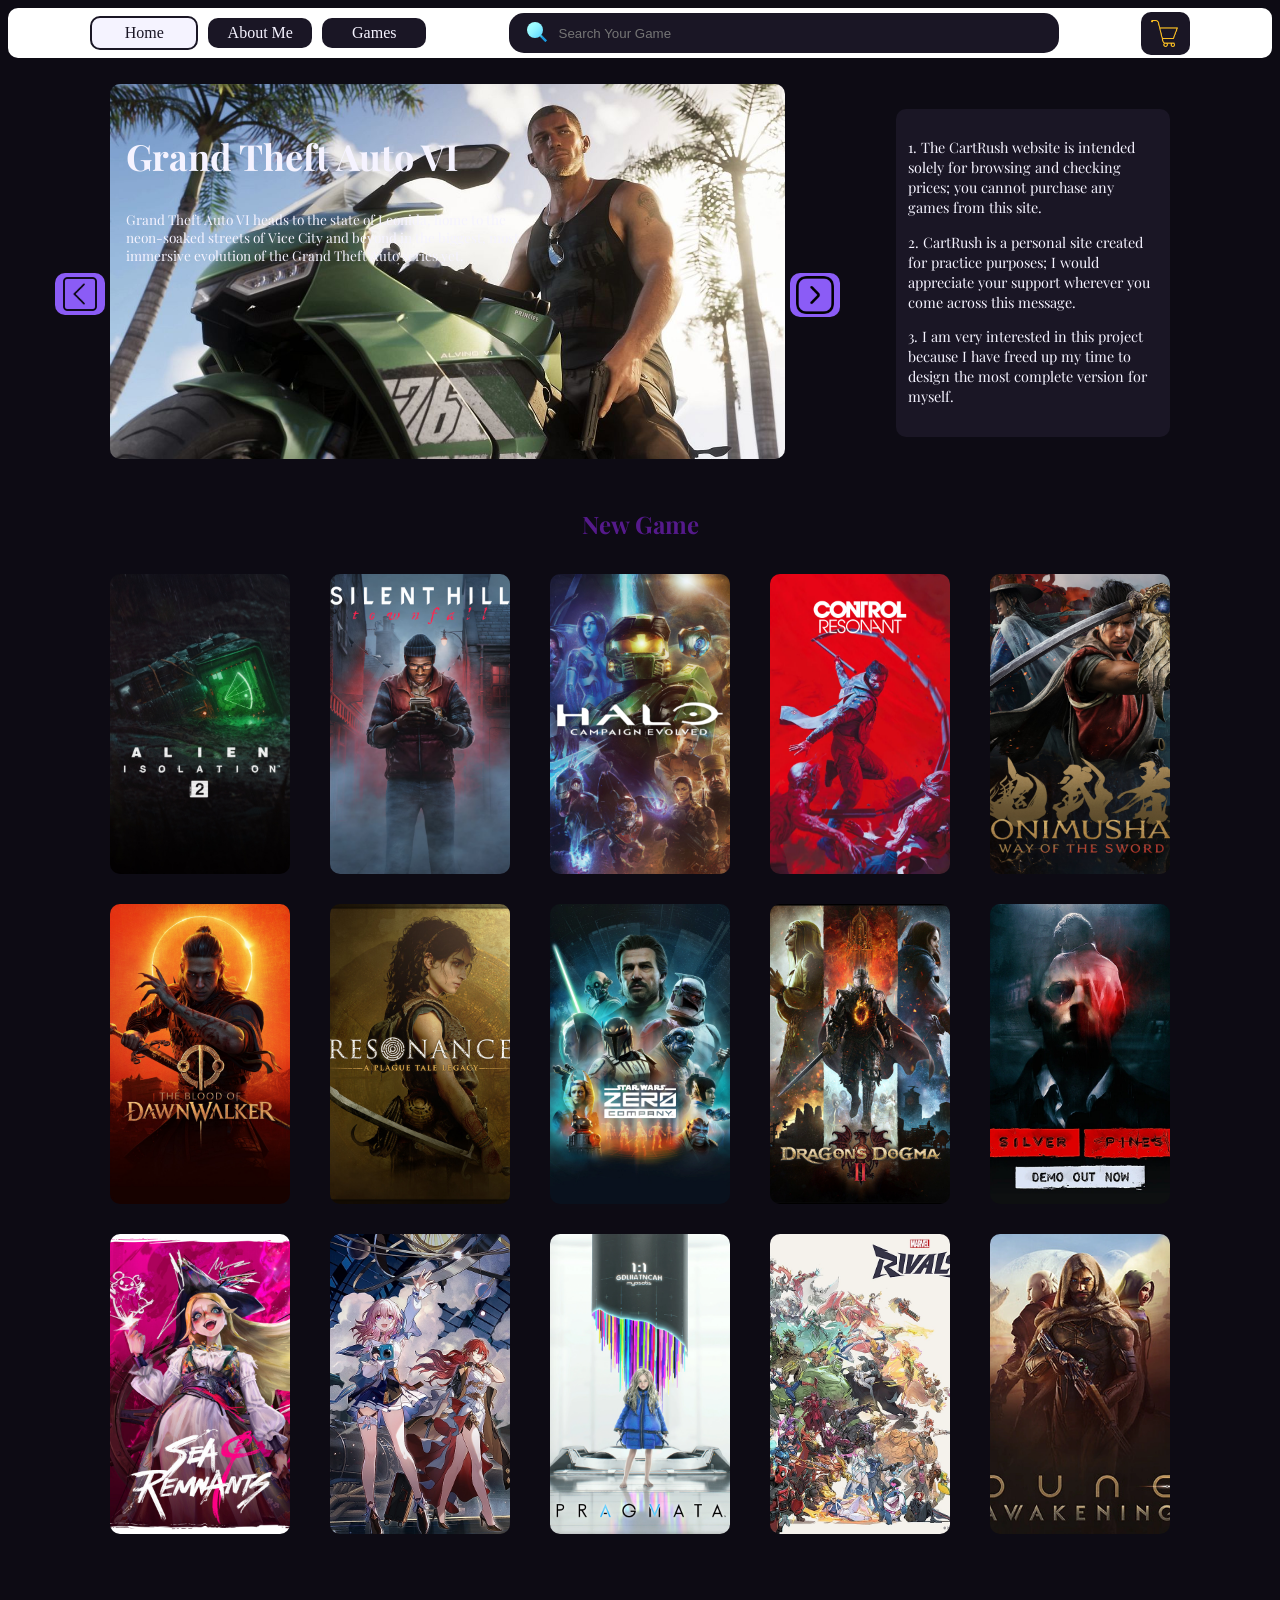
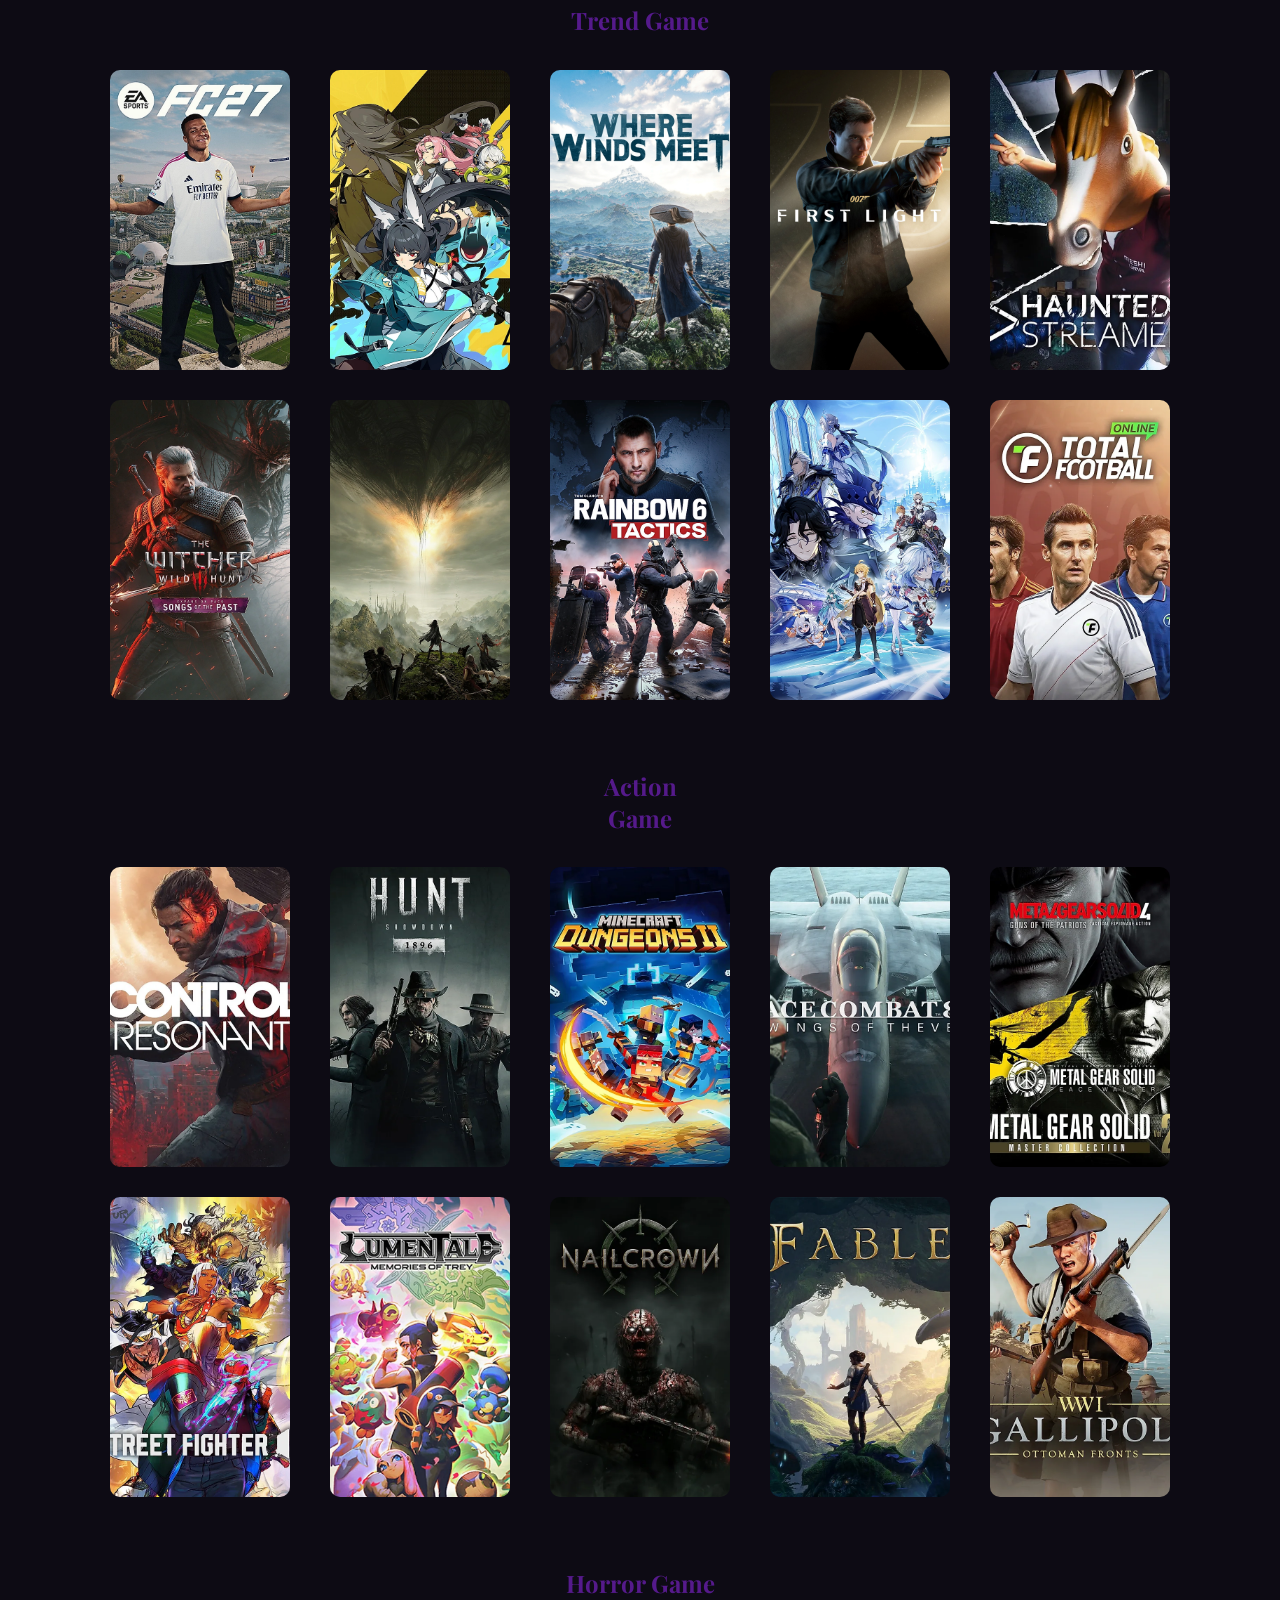
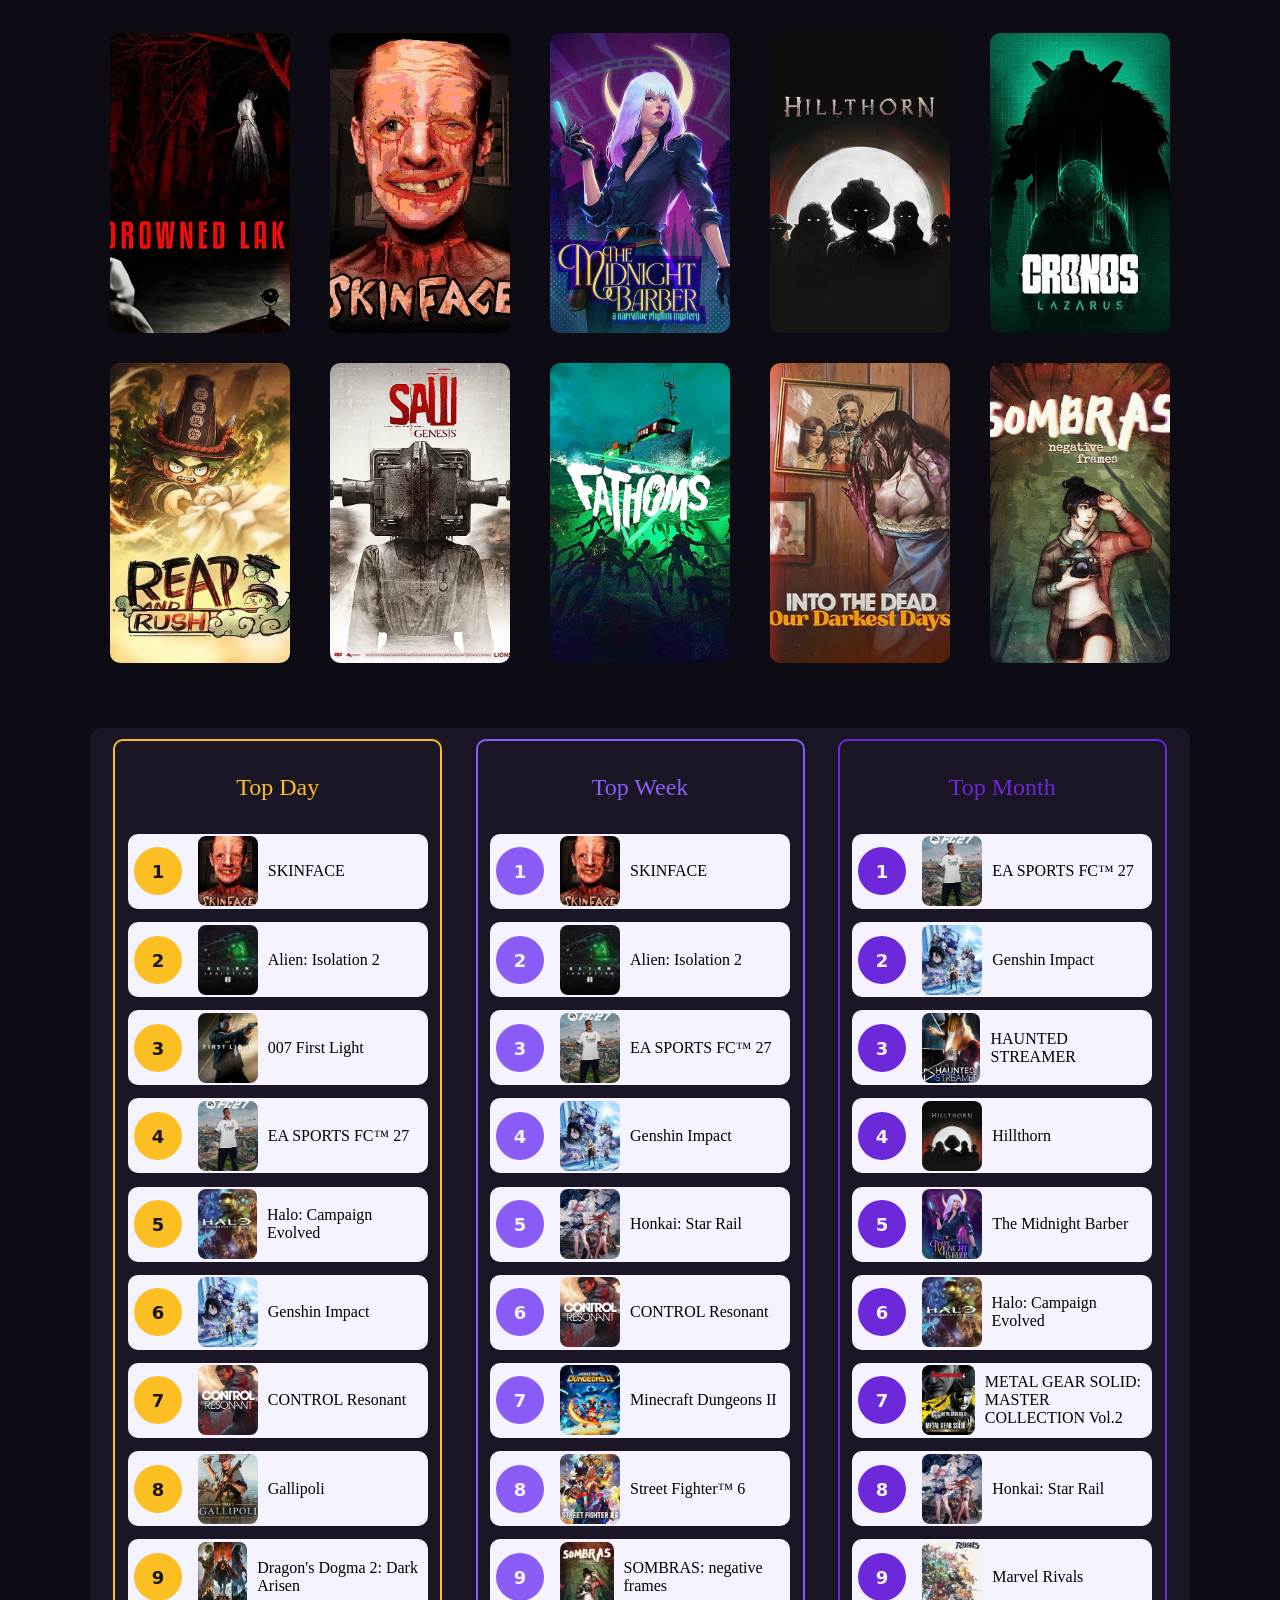
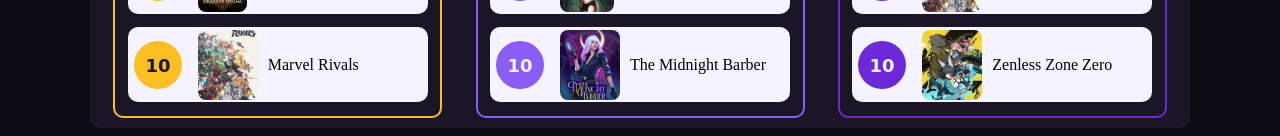
<file: index.html>
<!doctype html>
<html lang="en">
  <head>
    <meta charset="UTF-8" />
    <meta name="viewport" content="width=device-width, initial-scale=1.0" />
    <!-- Here Link for font -->
    <link rel="preconnect" href="https://fonts.googleapis.com" />
    <link rel="preconnect" href="https://fonts.gstatic.com" crossorigin />
    <link
      href="https://fonts.googleapis.com/css2?family=Playfair+Display:ital,wght@0,400..900;1,400..900&display=swap"
      rel="stylesheet"
    />
    <!-- I added these fonts from the website. https://fonts.google.com/ -->

    <link rel="stylesheet" href="assets/css/all-code.css" />
    
    <title>CartRush</title>
  </head>
  <body>
    <div class="container">
      <!-- nav -->
      <nav class="search-container">
        <div class="category-container">
          <a class="text-nav-active" href="index.html">Home</a>
          <a class="text-nav" href="Aboutme.html"> About Me </a>
          <a class="text-nav" href="Games.html">Games</a>
        </div>

        <div class="search-flex">
          <input
            class="input-style"
            id="searchInput"
            type="search"
            placeholder="Search Your Game"
          />
          <img class="icon-search" src="assets/icon/icons8-search.svg" alt="" />
        </div>

        <a href="ShoppingCart.html">
          <div class="shopping-container">
            <img
              class="icon-shopping"
              src="assets/icon/icons8-shopping-cart-50.png"
              alt=""
            />

            <span class="Number-value-List" id="productQuantity">0</span>
          </div>
        </a>
      </nav>
      <!-- nav finish -->

      <!-- main shop -->
      <div class="main-container">
        <div class="animate-scroll" id="scrollSlider">
          <img class="img-Game-poster" id="sliderImg" src="" alt="" />
          <div class="about-poster" id="allDescription"></div>

          <button class="button-next" id="nextSlider">
            <img class="icon-next" src="assets/icon/right-arrows.png" alt="" />
          </button>

          <button class="button-prev" id="prevSlider">
            <img
              class="icon-prev"
              src="assets/icon/icons8-prev-50.png"
              alt=""
            />
          </button>
        </div>

        <div class="description">
          <p class="description-style">
            1. The CartRush website is intended solely for browsing and checking
            prices; you cannot purchase any games from this site.
          </p>
          <p class="description-style">
            2. CartRush is a personal site created for practice purposes; I
            would appreciate your support wherever you come across this message.
          </p>

          <p class="description-style">
            3. I am very interested in this project because I have freed up my
            time to design the most complete version for myself.
          </p>
        </div>
      </div>
      <!-- finish main shop -->

      <!-- CartGame list -->
      <div class="main-all" id="mainAll">
        <div class="main-shop">
          <div class="shop-container-off" id="searchBox">
            <a class="title-shop" href="" id="resultText"></a>

            <div class="cart-shop">
              <div class="cart-container" id="cardBox"></div>
            </div>
          </div>

          <div class="shop-container">
            <a class="title-shop" href="">
              <h2>New Game</h2>
            </a>

            <div class="cart-shop">
              <div class="cart-container">
                <div class="card-shadow">
                  <img
                    class="poster-card"
                    src="assets/img-card/Alien isolation2.jpg"
                    alt=""
                  />

                  <div class="poster-hover-off">
                    <span class="poster-name-style"> Alien: Isolation 2 </span>
                    <div class="row-text">
                      <span class="text-off"> $87 </span>

                      <span class="basePrice"> $40 </span>
                    </div>
                    <button class="click-Buy">Buy It</button>
                  </div>
                </div>

                <div class="card-shadow">
                  <img
                    class="poster-card"
                    src="assets/img-card/SILENT HILL Townfall.png"
                    alt=""
                  />

                  <div class="poster-hover-off">
                    <span class="poster-name-style">
                      SILENT HILL: Townfall
                    </span>
                    <div class="row-text">
                      <span class="text-off"> $159 </span>

                      <span class="basePrice"> $100 </span>
                    </div>
                    <button class="click-Buy">Buy It</button>
                  </div>
                </div>

                <div class="card-shadow">
                  <img
                    class="poster-card"
                    src="assets/img-card/Halo Campaign Evolved.png"
                    alt=""
                  />

                  <div class="poster-hover-off">
                    <span class="poster-name-style">
                      Halo: Campaign Evolved
                    </span>
                    <div class="row-text">
                      <span class="text-off"> $69 </span>

                      <span class="basePrice"> $0 </span>
                    </div>
                    <button class="click-Buy">Buy It</button>
                  </div>
                </div>

                <div class="card-shadow">
                  <img
                    class="poster-card"
                    src="assets/img-card/CONTROL Resonant.png"
                    alt=""
                  />

                  <div class="poster-hover-off">
                    <span class="poster-name-style"> CONTROL Resonant </span>
                    <div class="row-text">
                      <span class="text-off"> $100 </span>

                      <span class="basePrice"> $58 </span>
                    </div>
                    <button class="click-Buy">Buy It</button>
                  </div>
                </div>

                <div class="card-shadow">
                  <img
                    class="poster-card"
                    src="assets/img-card/Onimusha Way of the Sword.jpg"
                    alt=""
                  />

                  <div class="poster-hover-off">
                    <span class="poster-name-style">
                      Onimusha: Way of the Sword
                    </span>
                    <div class="row-text">
                      <span class="text-off"> $120 </span>

                      <span class="basePrice"> $76 </span>
                    </div>
                    <button class="click-Buy">Buy It</button>
                  </div>
                </div>

                <div class="card-shadow">
                  <img
                    class="poster-card"
                    src="assets/img-card/The Blood of Dawnwalker.png"
                    alt=""
                  />

                  <div class="poster-hover-off">
                    <span class="poster-name-style">
                      The Blood of Dawnwalker
                    </span>
                    <div class="row-text">
                      <span class="text-off"> $120 </span>

                      <span class="basePrice"> $110 </span>
                    </div>
                    <button class="click-Buy">Buy It</button>
                  </div>
                </div>

                <div class="card-shadow">
                  <img
                    class="poster-card"
                    src="assets/img-card/Resonance A Plague Tale Legacy.png"
                    alt=""
                  />

                  <div class="poster-hover-off">
                    <span class="poster-name-style">
                      Resonance: A Plague Tale Legacy
                    </span>
                    <div class="row-text">
                      <span class="text-off"> $190 </span>

                      <span class="basePrice"> $85 </span>
                    </div>
                    <button class="click-Buy">Buy It</button>
                  </div>
                </div>

                <div class="card-shadow">
                  <img
                    class="poster-card"
                    src="assets/img-card/STAR WARS Zero Company™.png"
                    alt=""
                  />

                  <div class="poster-hover-off">
                    <span class="poster-name-style">
                      STAR WARS Zero Company™
                    </span>
                    <div class="row-text">
                      <span class="text-off"> $72 </span>

                      <span class="basePrice"> $50 </span>
                    </div>
                    <button class="click-Buy">Buy It</button>
                  </div>
                </div>

                <div class="card-shadow">
                  <img
                    class="poster-card"
                    src="assets/img-card/Dragon's Dogma 2 Dark Arisen.jpg"
                    alt=""
                  />

                  <div class="poster-hover-off">
                    <span class="poster-name-style">
                      Dragon's Dogma 2: Dark Arisen
                    </span>
                    <div class="row-text">
                      <span class="text-off"> $30 </span>

                      <span class="basePrice"> $10 </span>
                    </div>
                    <button class="click-Buy">Buy It</button>
                  </div>
                </div>

                <div class="card-shadow">
                  <img
                    class="poster-card"
                    src="assets/img-card/Silver Pines.png"
                    alt=""
                  />

                  <div class="poster-hover-off">
                    <span class="poster-name-style"> Silver Pines </span>
                    <div class="row-text">
                      <span class="text-off"> $100 </span>

                      <span class="basePrice"> $90 </span>
                    </div>
                    <button class="click-Buy">Buy It</button>
                  </div>
                </div>

                <div class="card-shadow">
                  <img
                    class="poster-card"
                    src="assets/img-card/Sea of Remnants.png"
                    alt=""
                  />

                  <div class="poster-hover-off">
                    <span class="poster-name-style"> Sea of Remnants </span>
                    <div class="row-text">
                      <span class="text-off"> $77 </span>

                      <span class="basePrice"> $56 </span>
                    </div>
                    <button class="click-Buy">Buy It</button>
                  </div>
                </div>

                <div class="card-shadow">
                  <img
                    class="poster-card"
                    src="assets/img-card/Honkai Star Rail.png"
                    alt=""
                  />

                  <div class="poster-hover-off">
                    <span class="poster-name-style"> Honkai: Star Rail </span>
                    <div class="row-text">
                      <span class="text-off"> $10 </span>

                      <span class="basePrice"> $0 </span>
                    </div>
                    <button class="click-Buy">Buy It</button>
                  </div>
                </div>

                <div class="card-shadow">
                  <img
                    class="poster-card"
                    src="assets/img-card/PRAGMATA.png"
                    alt=""
                  />

                  <div class="poster-hover-off">
                    <span class="poster-name-style"> PRAGMATA </span>
                    <div class="row-text">
                      <span class="text-off"> $139 </span>

                      <span class="basePrice"> $107 </span>
                    </div>
                    <button class="click-Buy">Buy It</button>
                  </div>
                </div>

                <div class="card-shadow">
                  <img
                    class="poster-card"
                    src="assets/img-card/Marvel Rivals.png"
                    alt=""
                  />

                  <div class="poster-hover-off">
                    <span class="poster-name-style"> Marvel Rivals </span>
                    <div class="row-text">
                      <span class="text-off"> $0 </span>

                      <span class="basePrice"> $0 </span>
                    </div>
                    <button class="click-Buy">Buy It</button>
                  </div>
                </div>

                <div class="card-shadow">
                  <img
                    class="poster-card"
                    src="assets/img-card/Dune Awakening.png"
                    alt=""
                  />

                  <div class="poster-hover-off">
                    <span class="poster-name-style"> Dune: Awakening </span>
                    <div class="row-text">
                      <span class="text-off"> $43 </span>

                      <span class="basePrice"> $22 </span>
                    </div>
                    <button class="click-Buy">Buy It</button>
                  </div>
                </div>
              </div>
            </div>
          </div>
        </div>

        <div class="shop-container">
          <a class="title-shop" href=""><h2>Trend Game</h2></a>

          <div class="cart-shop">
            <div class="cart-container">
              <div class="card-shadow">
                <img
                  class="poster-card"
                  src="assets/img-card/EA SPORTS FC™ 27.png"
                  alt=""
                />

                <div class="poster-hover-off">
                  <span class="poster-name-style"> EA SPORTS FC™ 27 </span>
                  <div class="row-text">
                    <span class="text-off"> $102 </span>

                    <span class="basePrice"> $79 </span>
                  </div>
                  <button class="click-Buy">Buy It</button>
                </div>
              </div>

              <div class="card-shadow">
                <img
                  class="poster-card"
                  src="assets/img-card/Zenless Zone Zero.png"
                  alt=""
                />

                <div class="poster-hover-off">
                  <span class="poster-name-style"> Zenless Zone Zero </span>
                  <div class="row-text">
                    <span class="text-off"> $30 </span>

                    <span class="basePrice"> $0 </span>
                  </div>
                  <button class="click-Buy">Buy It</button>
                </div>
              </div>

              <div class="card-shadow">
                <img
                  class="poster-card"
                  src="assets/img-card/Where Winds Meet.jpg"
                  alt=""
                />

                <div class="poster-hover-off">
                  <span class="poster-name-style"> Where Winds Meet </span>
                  <div class="row-text">
                    <span class="text-off"> $77 </span>

                    <span class="basePrice"> $53 </span>
                  </div>
                  <button class="click-Buy">Buy It</button>
                </div>
              </div>

              <div class="card-shadow">
                <img
                  class="poster-card"
                  src="assets/img-card/007 First Light.png"
                  alt=""
                />

                <div class="poster-hover-off">
                  <span class="poster-name-style"> 007 First Light </span>
                  <div class="row-text">
                    <span class="text-off"> $100 </span>

                    <span class="basePrice"> $98 </span>
                  </div>
                  <button class="click-Buy">Buy It</button>
                </div>
              </div>

              <div class="card-shadow">
                <img
                  class="poster-card"
                  src="assets/img-card/HAUNTED STREAMER.webp"
                  alt=""
                />

                <div class="poster-hover-off">
                  <span class="poster-name-style"> HAUNTED STREAMER </span>
                  <div class="row-text">
                    <span class="text-off"> $90 </span>

                    <span class="basePrice"> $54 </span>
                  </div>
                  <button class="click-Buy">Buy It</button>
                </div>
              </div>

              <div class="card-shadow">
                <img
                  class="poster-card"
                  src="assets/img-card/The Witcher 3 Wild Hunt — Songs of the Past.png"
                  alt=""
                />

                <div class="poster-hover-off">
                  <span class="poster-name-style">
                    The Witcher 3: Wild Hunt — Songs of the Past
                  </span>
                  <div class="row-text">
                    <span class="text-off"> $120 </span>

                    <span class="basePrice"> $100 </span>
                  </div>
                  <button class="click-Buy">Buy It</button>
                </div>
              </div>

              <div class="card-shadow">
                <img
                  class="poster-card"
                  src="assets/img-card/Nodusfall.png"
                  alt=""
                />

                <div class="poster-hover-off">
                  <span class="poster-name-style"> Nodusfall </span>
                  <div class="row-text">
                    <span class="text-off"> $164 </span>

                    <span class="basePrice"> $120 </span>
                  </div>
                  <button class="click-Buy">Buy It</button>
                </div>
              </div>

              <div class="card-shadow">
                <img
                  class="poster-card"
                  src="assets/img-card/Tom Clancy’s Rainbow Six Tactics.png"
                  alt=""
                />

                <div class="poster-hover-off">
                  <span class="poster-name-style">
                    Tom Clancy’s Rainbow Six Tactics
                  </span>
                  <div class="row-text">
                    <span class="text-off"> $66 </span>

                    <span class="basePrice"> $46 </span>
                  </div>
                  <button class="click-Buy">Buy It</button>
                </div>
              </div>

              <div class="card-shadow">
                <img
                  class="poster-card"
                  src="assets/img-card/Genshin Impact.png"
                  alt=""
                />

                <div class="poster-hover-off">
                  <span class="poster-name-style"> Genshin Impact </span>
                  <div class="row-text">
                    <span class="text-off"> $12 </span>

                    <span class="basePrice"> $0 </span>
                  </div>
                  <button class="click-Buy">Buy It</button>
                </div>
              </div>

              <div class="card-shadow">
                <img
                  class="poster-card"
                  src="assets/img-card/Total Football Online.webp"
                  alt=""
                />

                <div class="poster-hover-off">
                  <span class="poster-name-style"> Total Football Online </span>
                  <div class="row-text">
                    <span class="text-off"> $24 </span>

                    <span class="basePrice"> $12 </span>
                  </div>
                  <button class="click-Buy">Buy It</button>
                </div>
              </div>
            </div>
          </div>
        </div>

        <div class="shop-container">
          <a class="title-shop" href=""><h2>Action Game</h2></a>

          <div class="cart-shop">
            <div class="cart-container">
              <div class="card-shadow">
                <img
                  class="poster-card"
                  src="assets/img/img-action/CONTROL Resonant.webp"
                  alt=""
                />

                <div class="poster-hover-off">
                  <span class="poster-name-style"> CONTROL Resonant </span>
                  <div class="row-text">
                    <span class="text-off"> $100 </span>

                    <span class="basePrice"> $58 </span>
                  </div>
                  <button class="click-Buy">Buy It</button>
                </div>
              </div>

              <div class="card-shadow">
                <img
                  class="poster-card"
                  src="assets/img/img-action/Hunt Showdown 1896.webp"
                  alt=""
                />

                <div class="poster-hover-off">
                  <span class="poster-name-style"> Hunt: Showdown 1896 </span>
                  <div class="row-text">
                    <span class="text-off"> $110 </span>

                    <span class="basePrice"> $105 </span>
                  </div>
                  <button class="click-Buy">Buy It</button>
                </div>
              </div>

              <div class="card-shadow">
                <img
                  class="poster-card"
                  src="assets/img/img-action/Minecraft Dungeons II.webp"
                  alt=""
                />

                <div class="poster-hover-off">
                  <span class="poster-name-style"> Minecraft Dungeons II </span>
                  <div class="row-text">
                    <span class="text-off"> $38 </span>

                    <span class="basePrice"> $31 </span>
                  </div>
                  <button class="click-Buy">Buy It</button>
                </div>
              </div>

              <div class="card-shadow">
                <img
                  class="poster-card"
                  src="assets/img/img-action/ACE COMBAT 8 WINGS OF THEVE.webp"
                  alt=""
                />

                <div class="poster-hover-off">
                  <span class="poster-name-style">
                    ACE COMBAT 8: WINGS OF THEVE
                  </span>
                  <div class="row-text">
                    <span class="text-off"> $100 </span>

                    <span class="basePrice"> $98 </span>
                  </div>
                  <button class="click-Buy">Buy It</button>
                </div>
              </div>

              <div class="card-shadow">
                <img
                  class="poster-card"
                  src="assets/img/img-action/METAL GEAR SOLID MASTER COLLECTION Vol.2.webp"
                  alt=""
                />

                <div class="poster-hover-off">
                  <span class="poster-name-style">
                    METAL GEAR SOLID: MASTER COLLECTION Vol.2
                  </span>
                  <div class="row-text">
                    <span class="text-off"> $90 </span>

                    <span class="basePrice"> $78 </span>
                  </div>
                  <button class="click-Buy">Buy It</button>
                </div>
              </div>

              <div class="card-shadow">
                <img
                  class="poster-card"
                  src="assets/img/img-action/Street Fighter™ 6.webp"
                  alt=""
                />

                <div class="poster-hover-off">
                  <span class="poster-name-style"> Street Fighter™ 6 </span>
                  <div class="row-text">
                    <span class="text-off"> $120 </span>

                    <span class="basePrice"> $70 </span>
                  </div>
                  <button class="click-Buy">Buy It</button>
                </div>
              </div>

              <div class="card-shadow">
                <img
                  class="poster-card"
                  src="assets/img/img-action/LumenTale Memories of Trey.webp"
                  alt=""
                />

                <div class="poster-hover-off">
                  <span class="poster-name-style">
                    LumenTale: Memories of Trey
                  </span>
                  <div class="row-text">
                    <span class="text-off"> $50 </span>

                    <span class="basePrice"> $25 </span>
                  </div>
                  <button class="click-Buy">Buy It</button>
                </div>
              </div>

              <div class="card-shadow">
                <img
                  class="poster-card"
                  src="assets/img/img-action/Bohemia Interactive.webp"
                  alt=""
                />

                <div class="poster-hover-off">
                  <span class="poster-name-style">
                    Bohemia Interactive Nailcrown
                  </span>
                  <div class="row-text">
                    <span class="text-off"> $100 </span>

                    <span class="basePrice"> $95 </span>
                  </div>
                  <button class="click-Buy">Buy It</button>
                </div>
              </div>

              <div class="card-shadow">
                <img
                  class="poster-card"
                  src="assets/img/img-action/Fable.webp"
                  alt=""
                />

                <div class="poster-hover-off">
                  <span class="poster-name-style"> Fable </span>
                  <div class="row-text">
                    <span class="text-off"> $100 </span>

                    <span class="basePrice"> $84 </span>
                  </div>
                  <button class="click-Buy">Buy It</button>
                </div>
              </div>

              <div class="card-shadow">
                <img
                  class="poster-card"
                  src="assets/img/img-action/Gallipoli.webp"
                  alt=""
                />

                <div class="poster-hover-off">
                  <span class="poster-name-style"> Gallipoli </span>
                  <div class="row-text">
                    <span class="text-off"> $130 </span>

                    <span class="basePrice"> $122 </span>
                  </div>
                  <button class="click-Buy">Buy It</button>
                </div>
              </div>
            </div>
          </div>
        </div>

        <div class="shop-container">
          <a class="title-shop-Horror" href=""><h2>Horror Game</h2></a>

          <div class="cart-shop">
            <div class="cart-container">
              <div class="card-shadow">
                <img
                  class="poster-card"
                  src="assets/img/img-Horror/Drowned Lake.webp"
                  alt=""
                />

                <div class="poster-hover-off">
                  <span class="poster-name-style"> Drowned Lake </span>
                  <div class="row-text">
                    <span class="text-off"> $100 </span>

                    <span class="basePrice"> $88 </span>
                  </div>
                  <button class="click-Buy">Buy It</button>
                </div>
              </div>

              <div class="card-shadow">
                <img
                  class="poster-card"
                  src="assets/img/img-Horror/SKINFACE.webp"
                  alt=""
                />

                <div class="poster-hover-off">
                  <span class="poster-name-style"> SKINFACE </span>
                  <div class="row-text">
                    <span class="text-off"> $110 </span>

                    <span class="basePrice"> $91 </span>
                  </div>
                  <button class="click-Buy">Buy It</button>
                </div>
              </div>

              <div class="card-shadow">
                <img
                  class="poster-card"
                  src="assets/img/img-Horror/The Midnight Barber.webp"
                  alt=""
                />

                <div class="poster-hover-off">
                  <span class="poster-name-style"> The Midnight Barber </span>
                  <div class="row-text">
                    <span class="text-off"> $92 </span>

                    <span class="basePrice"> $71 </span>
                  </div>
                  <button class="click-Buy">Buy It</button>
                </div>
              </div>

              <div class="card-shadow">
                <img
                  class="poster-card"
                  src="assets/img/img-Horror/Hillthorn.webp"
                  alt=""
                />

                <div class="poster-hover-off">
                  <span class="poster-name-style"> Hillthorn </span>
                  <div class="row-text">
                    <span class="text-off"> $100 </span>

                    <span class="basePrice"> $92 </span>
                  </div>
                  <button class="click-Buy">Buy It</button>
                </div>
              </div>

              <div class="card-shadow">
                <img
                  class="poster-card"
                  src="assets/img/img-Horror/Cronos Lazarus.webp"
                  alt=""
                />

                <div class="poster-hover-off">
                  <span class="poster-name-style"> Cronos: Lazarus </span>
                  <div class="row-text">
                    <span class="text-off"> $90 </span>

                    <span class="basePrice"> $66 </span>
                  </div>
                  <button class="click-Buy">Buy It</button>
                </div>
              </div>

              <div class="card-shadow">
                <img
                  class="poster-card"
                  src="assets/img/img-Horror/Reap and Rush.webp"
                  alt=""
                />

                <div class="poster-hover-off">
                  <span class="poster-name-style"> Reap and Rush </span>
                  <div class="row-text">
                    <span class="text-off"> $120 </span>

                    <span class="basePrice"> $98 </span>
                  </div>
                  <button class="click-Buy">Buy It</button>
                </div>
              </div>

              <div class="card-shadow">
                <img
                  class="poster-card"
                  src="assets/img/img-Horror/SAW Genesis.webp"
                  alt=""
                />

                <div class="poster-hover-off">
                  <span class="poster-name-style"> SAW: Genesis </span>
                  <div class="row-text">
                    <span class="text-off"> $50 </span>

                    <span class="basePrice"> $38 </span>
                  </div>
                  <button class="click-Buy">Buy It</button>
                </div>
              </div>

              <div class="card-shadow">
                <img
                  class="poster-card"
                  src="assets/img/img-Horror/Fathoms.webp"
                  alt=""
                />

                <div class="poster-hover-off">
                  <span class="poster-name-style"> Fathoms </span>
                  <div class="row-text">
                    <span class="text-off"> $100 </span>

                    <span class="basePrice"> $95 </span>
                  </div>
                  <button class="click-Buy">Buy It</button>
                </div>
              </div>

              <div class="card-shadow">
                <img
                  class="poster-card"
                  src="assets/img/img-Horror/Into the Dead Our Darkest Days.webp"
                  alt=""
                />

                <div class="poster-hover-off">
                  <span class="poster-name-style">
                    Into the Dead: Our Darkest Days
                  </span>
                  <div class="row-text">
                    <span class="text-off"> $100 </span>

                    <span class="basePrice"> $84 </span>
                  </div>
                  <button class="click-Buy">Buy It</button>
                </div>
              </div>

              <div class="card-shadow">
                <img
                  class="poster-card"
                  src="assets/img/img-Horror/SOMBRAS negative frames.webp"
                  alt=""
                />

                <div class="poster-hover-off">
                  <span class="poster-name-style">
                    SOMBRAS: negative frames
                  </span>
                  <div class="row-text">
                    <span class="text-off"> $40 </span>

                    <span class="basePrice"> $0 </span>
                  </div>
                  <button class="click-Buy">Buy It</button>
                </div>
              </div>
            </div>
          </div>
        </div>
      </div>
      <!-- CartGame list -->
      <!-- main shop & card finish -->

      <!-- start the footer -->
      <div class="footer-container">
        <div class="top-day">
          <h2 class="title-topDay">Top Day</h2>

          <div class="card-footer-day">
            <img
              class="img-number"
              src="assets/icon-number-day/circle-1.svg"
              alt=""
            />
            <img
              class="img-footer"
              src="assets/img/img-Horror/SKINFACE.webp"
              alt=""
            />
            <span class="text-footer"> SKINFACE </span>
          </div>

          <div class="card-footer-day">
            <img
              class="img-number"
              src="assets/icon-number-day/circle-2.svg"
              alt=""
            />
            <img
              class="img-footer"
              src="assets/img-card/Alien isolation2.jpg"
              alt=""
            />
            <span class="text-footer"> Alien: Isolation 2 </span>
          </div>

          <div class="card-footer-day">
            <img
              class="img-number"
              src="assets/icon-number-day/circle-3.svg"
              alt=""
            />
            <img
              class="img-footer"
              src="assets/img-card/007 First Light.png"
              alt=""
            />
            <span class="text-footer"> 007 First Light </span>
          </div>

          <div class="card-footer-day">
            <img
              class="img-number"
              src="assets/icon-number-day/circle-4.svg"
              alt=""
            />
            <img
              class="img-footer"
              src="assets/img-card/EA SPORTS FC™ 27.png"
              alt=""
            />
            <span class="text-footer"> EA SPORTS FC™ 27 </span>
          </div>

          <div class="card-footer-day">
            <img
              class="img-number"
              src="assets/icon-number-day/circle-5.svg"
              alt=""
            />
            <img
              class="img-footer"
              src="assets/img-card/Halo Campaign Evolved.png"
              alt=""
            />
            <span class="text-footer"> Halo: Campaign Evolved </span>
          </div>

          <div class="card-footer-day">
            <img
              class="img-number"
              src="assets/icon-number-day/circle-6.svg"
              alt=""
            />
            <img
              class="img-footer"
              src="assets/img-card/Genshin Impact.png"
              alt=""
            />
            <span class="text-footer"> Genshin Impact </span>
          </div>

          <div class="card-footer-day">
            <img
              class="img-number"
              src="assets/icon-number-day/circle-7.svg"
              alt=""
            />
            <img
              class="img-footer"
              src="assets/img/img-action/CONTROL Resonant.webp"
              alt=""
            />
            <span class="text-footer"> CONTROL Resonant </span>
          </div>

          <div class="card-footer-day">
            <img
              class="img-number"
              src="assets/icon-number-day/circle-8.svg"
              alt=""
            />
            <img
              class="img-footer"
              src="assets/img/img-action/Gallipoli.webp"
              alt=""
            />
            <span class="text-footer"> Gallipoli </span>
          </div>

          <div class="card-footer-day">
            <img
              class="img-number"
              src="assets/icon-number-day/circle-9.svg"
              alt=""
            />
            <img
              class="img-footer"
              src="assets/img-card/Dragon's Dogma 2 Dark Arisen.jpg"
              alt=""
            />
            <span class="text-footer"> Dragon's Dogma 2: Dark Arisen </span>
          </div>

          <div class="card-footer-day">
            <img
              class="img-number"
              src="assets/icon-number-day/circle-10.svg"
              alt=""
            />
            <img
              class="img-footer"
              src="assets/img-card/Marvel Rivals.png"
              alt=""
            />
            <span class="text-footer"> Marvel Rivals </span>
          </div>
        </div>

        <div class="top-week">
          <h2 class="title-topWeek">Top Week</h2>

          <div class="card-footer-week">
            <img
              class="img-number"
              src="assets/icon-number-week/circle-purple-1.svg"
              alt=""
            />
            <img
              class="img-footer"
              src="assets/img/img-Horror/SKINFACE.webp"
              alt=""
            />
            <span class="text-footer"> SKINFACE </span>
          </div>

          <div class="card-footer-week">
            <img
              class="img-number"
              src="assets/icon-number-week/circle-purple-2.svg"
              alt=""
            />
            <img
              class="img-footer"
              src="assets/img-card/Alien isolation2.jpg"
              alt=""
            />
            <span class="text-footer"> Alien: Isolation 2 </span>
          </div>

          <div class="card-footer-week">
            <img
              class="img-number"
              src="assets/icon-number-week/circle-purple-3.svg"
              alt=""
            />
            <img
              class="img-footer"
              src="assets/img-card/EA SPORTS FC™ 27.png"
              alt=""
            />
            <span class="text-footer"> EA SPORTS FC™ 27 </span>
          </div>

          <div class="card-footer-week">
            <img
              class="img-number"
              src="assets/icon-number-week/circle-purple-4.svg"
              alt=""
            />
            <img
              class="img-footer"
              src="assets/img-card/Genshin Impact.png"
              alt=""
            />
            <span class="text-footer"> Genshin Impact </span>
          </div>

          <div class="card-footer-week">
            <img
              class="img-number"
              src="assets/icon-number-week/circle-purple-5.svg"
              alt=""
            />
            <img
              class="img-footer"
              src="assets/img-card/Honkai Star Rail.png"
              alt=""
            />
            <span class="text-footer"> Honkai: Star Rail </span>
          </div>

          <div class="card-footer-week">
            <img
              class="img-number"
              src="assets/icon-number-week/circle-purple-6.svg"
              alt=""
            />
            <img
              class="img-footer"
              src="assets/img/img-action/CONTROL Resonant.webp"
              alt=""
            />
            <span class="text-footer"> CONTROL Resonant </span>
          </div>

          <div class="card-footer-week">
            <img
              class="img-number"
              src="assets/icon-number-week/circle-purple-7.svg"
              alt=""
            />
            <img
              class="img-footer"
              src="assets/img/img-action/Minecraft Dungeons II.webp"
              alt=""
            />
            <span class="text-footer"> Minecraft Dungeons II </span>
          </div>

          <div class="card-footer-week">
            <img
              class="img-number"
              src="assets/icon-number-week/circle-purple-8.svg"
              alt=""
            />
            <img
              class="img-footer"
              src="assets/img/img-action/Street Fighter™ 6.webp"
              alt=""
            />
            <span class="text-footer"> Street Fighter™ 6 </span>
          </div>

          <div class="card-footer-week">
            <img
              class="img-number"
              src="assets/icon-number-week/circle-purple-9.svg"
              alt=""
            />
            <img
              class="img-footer"
              src="assets/img/img-Horror/SOMBRAS negative frames.webp"
              alt=""
            />
            <span class="text-footer"> SOMBRAS: negative frames </span>
          </div>

          <div class="card-footer-week">
            <img
              class="img-number"
              src="assets/icon-number-week/circle-purple-10.svg"
              alt=""
            />
            <img
              class="img-footer"
              src="assets/img/img-Horror/The Midnight Barber.webp"
              alt=""
            />
            <span class="text-footer"> The Midnight Barber </span>
          </div>
        </div>

        <div class="top-month">
          <h2 class="title-topMonth">Top Month</h2>

          <div class="card-footer-month">
            <img
              class="img-number"
              src="assets/icon-number-month/circle-violet-1.svg"
              alt=""
            />
            <img
              class="img-footer"
              src="assets/img-card/EA SPORTS FC™ 27.png"
              alt=""
            />
            <span class="text-footer"> EA SPORTS FC™ 27 </span>
          </div>

          <div class="card-footer-month">
            <img
              class="img-number"
              src="assets/icon-number-month/circle-violet-2.svg"
              alt=""
            />
            <img
              class="img-footer"
              src="assets/img-card/Genshin Impact.png"
              alt=""
            />
            <span class="text-footer"> Genshin Impact </span>
          </div>

          <div class="card-footer-month">
            <img
              class="img-number"
              src="assets/icon-number-month/circle-violet-3.svg"
              alt=""
            />
            <img
              class="img-footer"
              src="assets/img-card/HAUNTED STREAMER.webp"
              alt=""
            />
            <span class="text-footer"> HAUNTED STREAMER </span>
          </div>

          <div class="card-footer-month">
            <img
              class="img-number"
              src="assets/icon-number-month/circle-violet-4.svg"
              alt=""
            />
            <img
              class="img-footer"
              src="assets/img/img-Horror/Hillthorn.webp"
              alt=""
            />
            <span class="text-footer"> Hillthorn </span>
          </div>

          <div class="card-footer-month">
            <img
              class="img-number"
              src="assets/icon-number-month/circle-violet-5.svg"
              alt=""
            />
            <img
              class="img-footer"
              src="assets/img/img-Horror/The Midnight Barber.webp"
              alt=""
            />
            <span class="text-footer"> The Midnight Barber </span>
          </div>

          <div class="card-footer-month">
            <img
              class="img-number"
              src="assets/icon-number-month/circle-violet-6.svg"
              alt=""
            />
            <img
              class="img-footer"
              src="assets/img-card/Halo Campaign Evolved.png"
              alt=""
            />
            <span class="text-footer"> Halo: Campaign Evolved </span>
          </div>

          <div class="card-footer-month">
            <img
              class="img-number"
              src="assets/icon-number-month/circle-violet-7.svg"
              alt=""
            />
            <img
              class="img-footer"
              src="assets/img/img-action/METAL GEAR SOLID MASTER COLLECTION Vol.2.webp"
              alt=""
            />
            <span class="text-footer">
              METAL GEAR SOLID: MASTER COLLECTION Vol.2
            </span>
          </div>

          <div class="card-footer-month">
            <img
              class="img-number"
              src="assets/icon-number-month/circle-violet-8.svg"
              alt=""
            />
            <img
              class="img-footer"
              src="assets/img-card/Honkai Star Rail.png"
              alt=""
            />
            <span class="text-footer"> Honkai: Star Rail </span>
          </div>

          <div class="card-footer-month">
            <img
              class="img-number"
              src="assets/icon-number-month/circle-violet-9.svg"
              alt=""
            />
            <img
              class="img-footer"
              src="assets/img-card/Marvel Rivals.png"
              alt=""
            />
            <span class="text-footer"> Marvel Rivals </span>
          </div>

          <div class="card-footer-month">
            <img
              class="img-number"
              src="assets/icon-number-month/circle-violet-10.svg"
              alt=""
            />
            <img
              class="img-footer"
              src="assets/img-card/Zenless Zone Zero.png"
              alt=""
            />
            <span class="text-footer"> Zenless Zone Zero </span>
          </div>
        </div>
      </div>
      <!-- finish the footer -->
    </div>
    <!-- finally container finish -->

    <!-- script -->
    <script src="assets/js/slider.js"></script>
    <script src="assets/js/overlay.js"></script>
    <script src="assets/js/searchvalue.js"></script>
    <script src="assets/js/ShopList.js"></script>
    <!-- script -->
  </body>
</html>
</file>
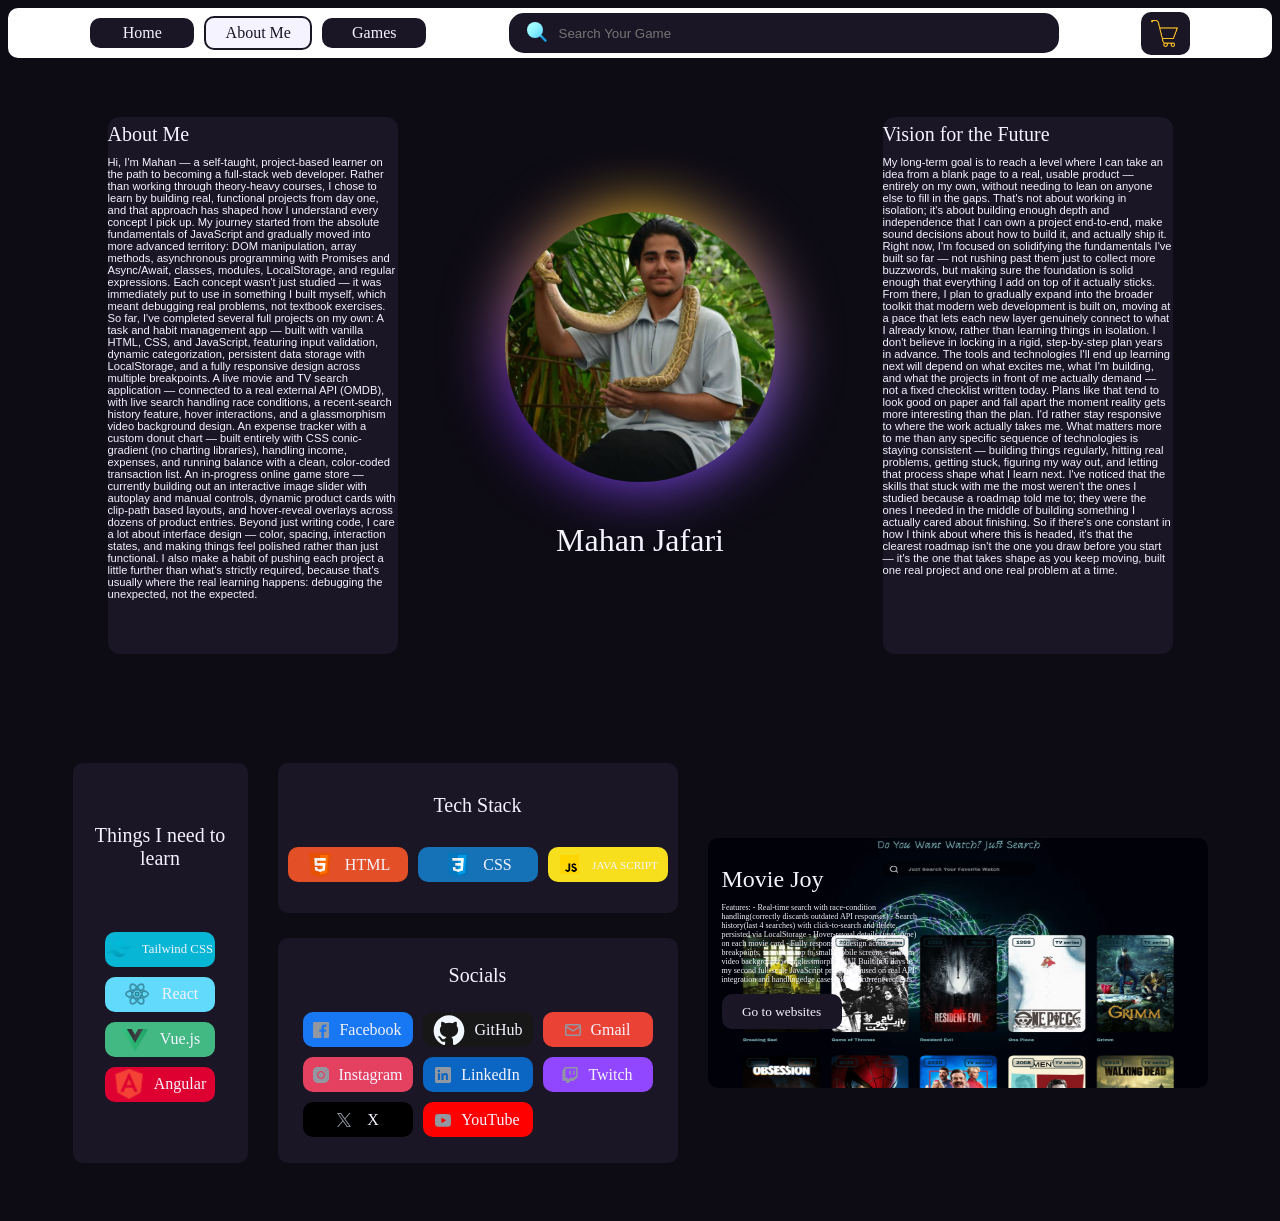
<file: Aboutme.html>
<!doctype html>
<html lang="en">
  <head>
    <meta charset="UTF-8" />
    <meta name="viewport" content="width=device-width, initial-scale=1.0" />
    <!-- Here Link for font -->
    <link rel="preconnect" href="https://fonts.googleapis.com" />
    <link rel="preconnect" href="https://fonts.gstatic.com" crossorigin />
    <link
      href="https://fonts.googleapis.com/css2?family=Playfair+Display:ital,wght@0,400..900;1,400..900&display=swap"
      rel="stylesheet"
    />
    <!-- I added these fonts from the website. https://fonts.google.com/ -->

    <link rel="stylesheet" href="assets/css/all-code.css" />

    <title>CartRush</title>
  </head>
  <body>
    <div class="container">
      <!-- nav -->
      <nav class="search-container">
        <div class="category-container">
          <a class="text-nav" href="index.html">Home</a>
          <a class="text-nav-active" href="Aboutme.html"> About Me </a>
          <a class="text-nav" href="Games.html">Games</a>
        </div>

        <div class="search-flex">
          <input
            class="input-style"
            type="search"
            placeholder="Search Your Game"
          />
          <img class="icon-search" src="assets/icon/icons8-search.svg" alt="" />
        </div>

        <a href="ShoppingCart.html">
          <div class="shopping-container">
            <img
              class="icon-shopping"
              src="assets/icon/icons8-shopping-cart-50.png"
              alt=""
            />

            <span class="Number-value-List" id="productQuantity">0</span>
          </div>
        </a>
      </nav>
      <!-- nav finish -->

      <!-- main-self -->
        <div class="main-self">
          <div class="about-self">
            <span class="title-self"> About Me </span>

            <span class="Description-self">
              Hi, I'm Mahan — a self-taught, project-based learner on the path
              to becoming a full-stack web developer. Rather than working
              through theory-heavy courses, I chose to learn by building real,
              functional projects from day one, and that approach has shaped how
              I understand every concept I pick up. My journey started from the
              absolute fundamentals of JavaScript and gradually moved into more
              advanced territory: DOM manipulation, array methods, asynchronous
              programming with Promises and Async/Await, classes, modules,
              LocalStorage, and regular expressions. Each concept wasn't just
              studied — it was immediately put to use in something I built
              myself, which meant debugging real problems, not textbook
              exercises. So far, I've completed several full projects on my own:
              A task and habit management app — built with vanilla HTML, CSS,
              and JavaScript, featuring input validation, dynamic
              categorization, persistent data storage with LocalStorage, and a
              fully responsive design across multiple breakpoints. A live movie
              and TV search application — connected to a real external API
              (OMDB), with live search handling race conditions, a recent-search
              history feature, hover interactions, and a glassmorphism video
              background design. An expense tracker with a custom donut chart —
              built entirely with CSS conic-gradient (no charting libraries),
              handling income, expenses, and running balance with a clean,
              color-coded transaction list. An in-progress online game store —
              currently building out an interactive image slider with autoplay
              and manual controls, dynamic product cards with clip-path based
              layouts, and hover-reveal overlays across dozens of product
              entries. Beyond just writing code, I care a lot about interface
              design — color, spacing, interaction states, and making things
              feel polished rather than just functional. I also make a habit of
              pushing each project a little further than what's strictly
              required, because that's usually where the real learning happens:
              debugging the unexpected, not the expected.
            </span>
          </div>

          <div class="self-Introduction">
            <div class="div-boxconic">
              <img
                class="img-self"
                src="assets/img/IMG_20260620_141315_494.jpg"
                alt=""
              />
              <div class="conic-absolute"></div>
            </div>

            <span class="name-self"> Mahan Jafari </span>
          </div>

          <div class="about-self">
            <span class="title-self"> Vision for the Future </span>

            <span class="Description-self">
              My long-term goal is to reach a level where I can take an idea
              from a blank page to a real, usable product — entirely on my own,
              without needing to lean on anyone else to fill in the gaps. That's
              not about working in isolation; it's about building enough depth
              and independence that I can own a project end-to-end, make sound
              decisions about how to build it, and actually ship it. Right now,
              I'm focused on solidifying the fundamentals I've built so far —
              not rushing past them just to collect more buzzwords, but making
              sure the foundation is solid enough that everything I add on top
              of it actually sticks. From there, I plan to gradually expand into
              the broader toolkit that modern web development is built on,
              moving at a pace that lets each new layer genuinely connect to
              what I already know, rather than learning things in isolation. I
              don't believe in locking in a rigid, step-by-step plan years in
              advance. The tools and technologies I'll end up learning next will
              depend on what excites me, what I'm building, and what the
              projects in front of me actually demand — not a fixed checklist
              written today. Plans like that tend to look good on paper and fall
              apart the moment reality gets more interesting than the plan. I'd
              rather stay responsive to where the work actually takes me. What
              matters more to me than any specific sequence of technologies is
              staying consistent — building things regularly, hitting real
              problems, getting stuck, figuring my way out, and letting that
              process shape what I learn next. I've noticed that the skills that
              stuck with me the most weren't the ones I studied because a
              roadmap told me to; they were the ones I needed in the middle of
              building something I actually cared about finishing. So if there's
              one constant in how I think about where this is headed, it's that
              the clearest roadmap isn't the one you draw before you start —
              it's the one that takes shape as you keep moving, built one real
              project and one real problem at a time.
            </span>
          </div>
        </div>
        <!-- finish main-self -->

        <!-- about card project and ... -->
        <div class="Experience-container">
          <div class="box-container">

            <div class="box-Language">
              <span class="title-box"> Things I need to learn </span>

              <div class="techstack-container-new">
                <a href="" class="link-tech">
                  <div class="tech-tailwind">
                    <img
                      class="icon-techstack-tailwind"
                      src="assets/icon-tech/icons8-tailwind-css-48.png"
                      alt=""
                    />
                    <span class="text-tech-tailwind"> Tailwind CSS </span>
                  </div>
                </a>

                <a href="" class="link-tech">
                  <div class="tech-react">
                    <img
                      class="icon-techstack"
                      src="assets/icon-tech/icons8-react-40.png"
                      alt=""
                    />
                    <span class="text-tech"> React </span>
                  </div>
                </a>

                <a href="" class="link-tech">
                  <div class="tech-vuejs">
                    <img
                      class="icon-techstack"
                      src="assets/icon-tech/icons8-vuejs-48.png"
                      alt=""
                    />
                    <span class="text-tech"> Vue.js </span>
                  </div>
                </a>

                <a href="" class="link-tech">
                  <div class="tech-angular">
                    <img
                      class="icon-techstack"
                      src="assets/icon-tech/icons8-angular-24.png"
                      alt=""
                    />
                    <span class="text-tech"> Angular </span>
                  </div>
                </a>
              </div>
            </div>

            <div class="div-experience">
              <div class="box-TechStack">
                <span class="title-box"> Tech Stack </span>

                <div class="techstack-container">
                  <a href="" class="link-tech">
                    <div class="tech-html">
                      <img
                        class="icon-techstack"
                        src="assets/icon-tech/icons8-html-48.png"
                        alt=""
                      />
                      <span class="text-tech"> HTML </span>
                    </div>
                  </a>
                  <a href="" class="link-tech">
                    <div class="tech-css">
                      <img
                        class="icon-techstack"
                        src="assets/icon-tech/icons8-css-48.png"
                        alt=""
                      />
                      <span class="text-tech"> CSS </span>
                    </div>
                  </a>
                  <a href="" class="link-tech">
                    <div class="tech-js">
                      <img
                        class="icon-techstack-js"
                        src="assets/icon-tech/icons8-javascript-48.png"
                        alt=""
                      />
                      <span class="text-tech-js"> JAVA SCRIPT </span>
                    </div>
                  </a>
                </div>
              </div>

              <div class="box-Socials">
                <span class="title-box"> Socials </span>

                <div class="media-container">
                  <a
                    class="link-media"
                    href="https://www.facebook.com/profile.php?id=61595167868610"
                  >
                    <div class="media-facebook">
                      <img src="assets/icon-media/facebook.png" alt="" />
                      <span class="text-media">Facebook</span>
                    </div>
                  </a>

                  <a
                    class="link-media"
                    href="https://github.com/MahanJafari138"
                  >
                    <div class="media-github">
                      <img src="assets/icon-media/github.png" alt="" />
                      <span class="text-media"> GitHub </span>
                    </div>
                  </a>

                  <a class="link-media" href="mailto:mr.mahanoffice@gmail.com">
                    <div class="media-gmail">
                      <img src="assets/icon-media/gmail.png" alt="" />
                      <span class="text-media"> Gmail </span>
                    </div>
                  </a>

                  <a
                    class="link-media"
                    href="https://www.instagram.com/mj_oregan_87/"
                  >
                    <div class="media-instagram">
                      <img src="assets/icon-media/insta.png" alt="" />
                      <span class="text-media"> Instagram </span>
                    </div>
                  </a>

                  <a
                    class="link-media"
                    href="https://www.linkedin.com/in/mahan-jafari-292697428/?isSelfProfile=true"
                  >
                    <div class="media-linkdin">
                      <img src="assets/icon-media/linkdin.png" alt="" />
                      <span class="text-media"> LinkedIn </span>
                    </div>
                  </a>

                  <a class="link-media" href="">
                    <div class="media-twich">
                      <img src="assets/icon-media/twich.png" alt="" />
                      <span class="text-media"> Twitch </span>
                    </div>
                  </a>

                  <a class="link-media" href="https://x.com/Mahan8709">
                    <div class="media-x">
                      <img src="assets/icon-media/x.png" alt="" />
                      <span class="text-media"> X </span>
                    </div>
                  </a>

                  <a class="link-media" href="">
                    <div class="media-Youtube">
                      <img src="assets/icon-media/youtub.png" alt="" />
                      <span class="text-media"> YouTube </span>
                    </div>
                  </a>
                </div>
              </div>
            </div>

            <div class="sliderWeb-container" id="sliderWeb">
              <img class="img-website" id="posterWeb" src="" alt="" />
              <div class="aboutWeb-container" id="aboutWeb"></div>
            </div>
            
          </div>
        </div>
      <!-- finish about -->
    </div>

    <!-- script -->
    <script src="assets/js/sliderself.js"></script>
    <script src="assets/js/ShopList.js"></script>
    <!-- Js -->
  </body>
</html>
</file>
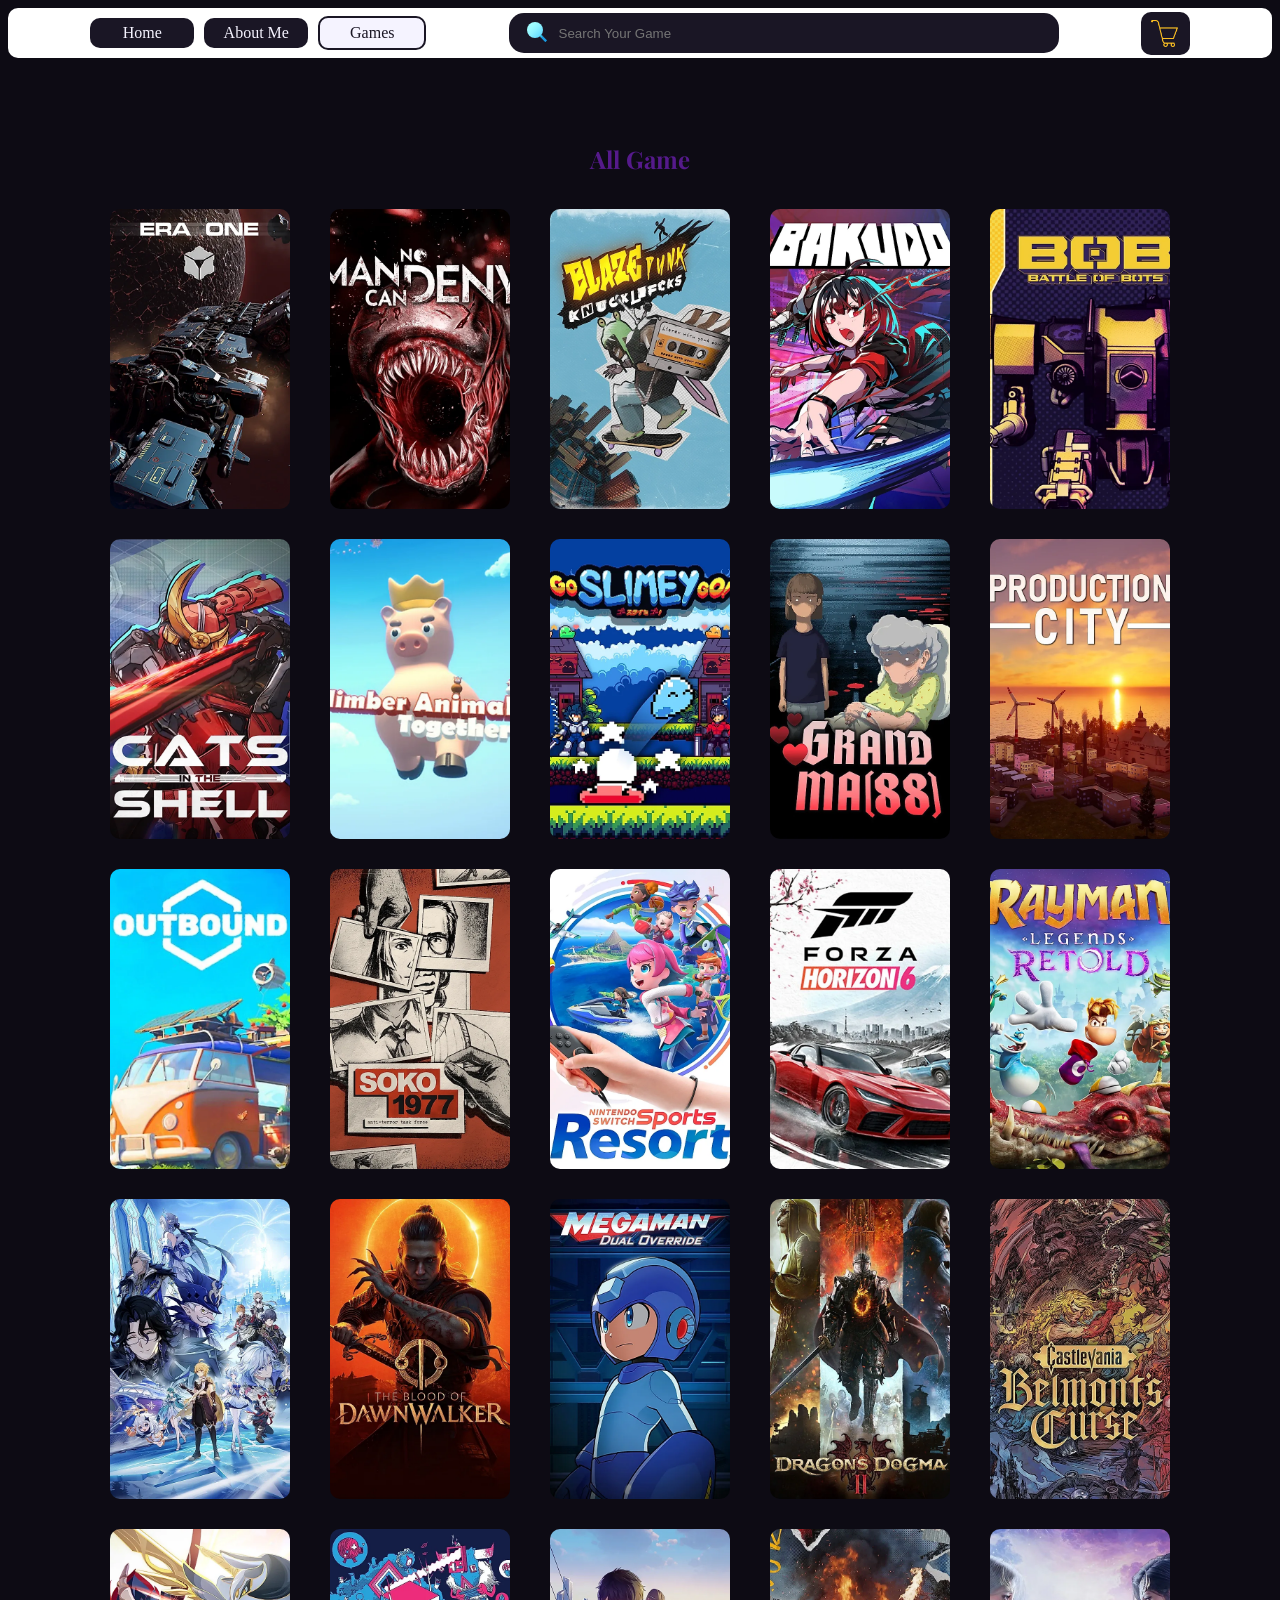
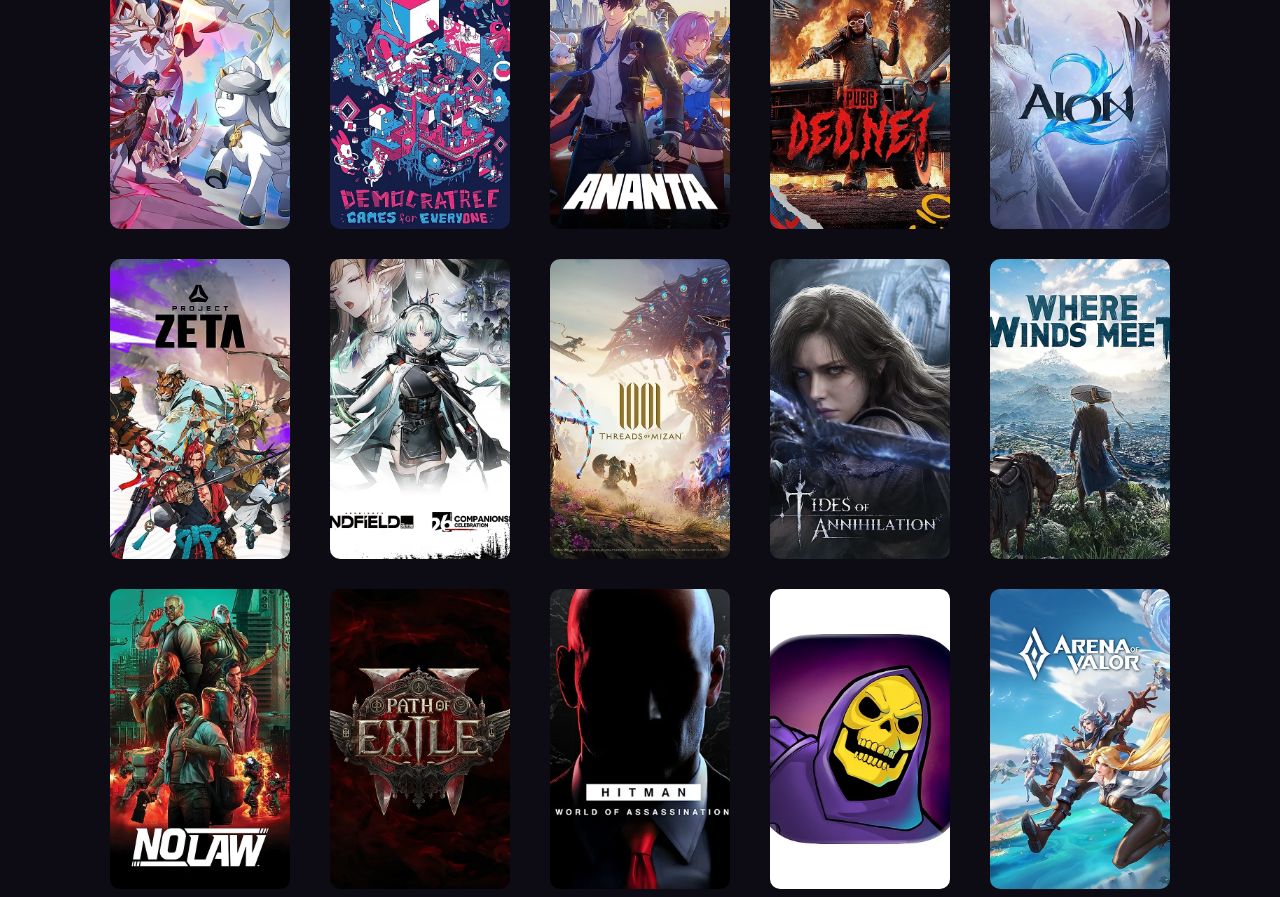
<file: Games.html>
<!doctype html>
<html lang="en">
  <head>
    <meta charset="UTF-8" />
    <meta name="viewport" content="width=device-width, initial-scale=1.0" />

    <!-- Here Link for font -->
    <link rel="preconnect" href="https://fonts.googleapis.com" />
    <link rel="preconnect" href="https://fonts.gstatic.com" crossorigin />
    <link
      href="https://fonts.googleapis.com/css2?family=Playfair+Display:ital,wght@0,400..900;1,400..900&display=swap"
      rel="stylesheet"
    />
    <!-- I added these fonts from the website. https://fonts.google.com/ -->

    <link rel="stylesheet" href="assets/css/all-code.css">

    <title>CartRush</title>
  </head>
  <body>
    <!-- nav -->
    <div class="container">
      <nav class="search-container">
        <div class="category-container">
          <a class="text-nav" href="index.html">Home</a>
          <a class="text-nav" href="Aboutme.html"> About Me </a>
          <a class="text-nav-active" href="Games.html">Games</a>
        </div>

        <div class="search-flex">
          <input
            class="input-style"
            id="searchInput"
            type="search"
            placeholder="Search Your Game"
          />
          <img class="icon-search" src="assets/icon/icons8-search.svg" alt="" />
        </div>

        <a href="ShoppingCart.html">
          <div class="shopping-container">
            <img
              class="icon-shopping"
              src="assets/icon/icons8-shopping-cart-50.png"
              alt=""
            />

            <span class="Number-value-List" id="productQuantity">0</span>
          </div>
        </a>
      </nav>
      <!-- nav finish -->

      <!-- cartGame & mainShop -->
      <div class="main-shop">
        <div class="shop-container-off" id="searchBox">
          <a class="title-shop" href="" id="resultText"></a>

          <div class="cart-shop">
            <div class="cart-container" id="cardBox"></div>
          </div>
        </div>

        <div class="shop-container">
          <a class="title-shop" href=""><h2>All Game</h2></a>

          <div class="cart-shop">
            <div class="cart-container">
              <div class="card-shadow">
                <img
                  class="poster-card"
                  src="assets/img/img-all/ERA ONE.webp"
                  alt=""
                />

                <div class="poster-hover-off">
                  <span class="poster-name-style"> ERA ONE </span>
                  <div class="row-text">
                    <span class="text-off"> $76 </span>

                    <span class="basePrice"> $57 </span>
                  </div>
                  <button class="click-Buy">Buy It</button>
                </div>
              </div>

              <div class="card-shadow">
                <img
                  class="poster-card"
                  src="assets/img/img-all/No Man Can Deny.webp"
                  alt=""
                />

                <div class="poster-hover-off">
                  <span class="poster-name-style"> No Man Can Deny </span>
                  <div class="row-text">
                    <span class="text-off"> $80 </span>

                    <span class="basePrice"> $36 </span>
                  </div>
                  <button class="click-Buy">Buy It</button>
                </div>
              </div>

              <div class="card-shadow">
                <img
                  class="poster-card"
                  src="assets/img/img-all/BlazePunk.webp"
                  alt=""
                />

                <div class="poster-hover-off">
                  <span class="poster-name-style"> BlazePunk </span>
                  <div class="row-text">
                    <span class="text-off"> $90 </span>

                    <span class="basePrice"> $46 </span>
                  </div>
                  <button class="click-Buy">Buy It</button>
                </div>
              </div>

              <div class="card-shadow">
                <img
                  class="poster-card"
                  src="assets/img/img-all/BAKUDO.webp"
                  alt=""
                />

                <div class="poster-hover-off">
                  <span class="poster-name-style"> BAKUDO </span>
                  <div class="row-text">
                    <span class="text-off"> $100 </span>

                    <span class="basePrice"> $80 </span>
                  </div>
                  <button class="click-Buy">Buy It</button>
                </div>
              </div>

              <div class="card-shadow">
                <img
                  class="poster-card"
                  src="assets/img/img-all/BoB - Battle of Bots.webp"
                  alt=""
                />

                <div class="poster-hover-off">
                  <span class="poster-name-style"> BoB - Battle of Bots </span>
                  <div class="row-text">
                    <span class="text-off"> $81 </span>

                    <span class="basePrice"> $43 </span>
                  </div>
                  <button class="click-Buy">Buy It</button>
                </div>
              </div>

              <div class="card-shadow">
                <img
                  class="poster-card"
                  src="assets/img/img-all/Cats In The Shell.webp"
                  alt=""
                />

                <div class="poster-hover-off">
                  <span class="poster-name-style"> Cats In The Shell </span>
                  <div class="row-text">
                    <span class="text-off"> $27 </span>

                    <span class="basePrice"> $10 </span>
                  </div>
                  <button class="click-Buy">Buy It</button>
                </div>
              </div>

              <div class="card-shadow">
                <img
                  class="poster-card"
                  src="assets/img/img-all/Climber Animals Together.webp"
                  alt=""
                />

                <div class="poster-hover-off">
                  <span class="poster-name-style">
                    Climber Animals Together
                  </span>
                  <div class="row-text">
                    <span class="text-off"> $83</span>

                    <span class="basePrice"> $20 </span>
                  </div>
                  <button class="click-Buy">Buy It</button>
                </div>
              </div>

              <div class="card-shadow">
                <img
                  class="poster-card"
                  src="assets/img/img-all/Go Slimey Go!.webp"
                  alt=""
                />

                <div class="poster-hover-off">
                  <span class="poster-name-style"> Go Slimey Go! </span>
                  <div class="row-text">
                    <span class="text-off"> $20 </span>

                    <span class="basePrice"> $0 </span>
                  </div>
                  <button class="click-Buy">Buy It</button>
                </div>
              </div>

              <div class="card-shadow">
                <img
                  class="poster-card"
                  src="assets/img/img-all/Grandma(88).webp"
                  alt=""
                />

                <div class="poster-hover-off">
                  <span class="poster-name-style"> Grandma(88) </span>
                  <div class="row-text">
                    <span class="text-off"> $39 </span>

                    <span class="basePrice"> $11 </span>
                  </div>
                  <button class="click-Buy">Buy It</button>
                </div>
              </div>

              <div class="card-shadow">
                <img
                  class="poster-card"
                  src="assets/img/img-all/Production City.webp"
                  alt=""
                />

                <div class="poster-hover-off">
                  <span class="poster-name-style"> Production City </span>
                  <div class="row-text">
                    <span class="text-off"> $66 </span>

                    <span class="basePrice"> $55 </span>
                  </div>
                  <button class="click-Buy">Buy It</button>
                </div>
              </div>

              <div class="card-shadow">
                <img
                  class="poster-card"
                  src="assets/img/img-all/Outbound.webp"
                  alt=""
                />

                <div class="poster-hover-off">
                  <span class="poster-name-style"> Outbound </span>
                  <div class="row-text">
                    <span class="text-off"> $88 </span>

                    <span class="basePrice"> $40 </span>
                  </div>
                  <button class="click-Buy">Buy It</button>
                </div>
              </div>

              <div class="card-shadow">
                <img
                  class="poster-card"
                  src="assets/img/img-all/SOKO 1977 Anti-Terror Task Force.webp"
                  alt=""
                />

                <div class="poster-hover-off">
                  <span class="poster-name-style">
                    SOKO 1977 Anti-Terror Task Force
                  </span>
                  <div class="row-text">
                    <span class="text-off"> $77 </span>

                    <span class="basePrice"> $40 </span>
                  </div>
                  <button class="click-Buy">Buy It</button>
                </div>
              </div>

              <div class="card-shadow">
                <img
                  class="poster-card"
                  src="assets/img/img-all/Nintendo Switch Sports Resort.webp"
                  alt=""
                />

                <div class="poster-hover-off">
                  <span class="poster-name-style">
                    Nintendo Switch Sports Resort
                  </span>
                  <div class="row-text">
                    <span class="text-off"> $63 </span>

                    <span class="basePrice"> $51 </span>
                  </div>
                  <button class="click-Buy">Buy It</button>
                </div>
              </div>

              <div class="card-shadow">
                <img
                  class="poster-card"
                  src="assets/img/img-all/Forza Horizon 6.webp"
                  alt=""
                />

                <div class="poster-hover-off">
                  <span class="poster-name-style"> Forza Horizon 6 </span>
                  <div class="row-text">
                    <span class="text-off"> $90 </span>

                    <span class="basePrice"> $80 </span>
                  </div>
                  <button class="click-Buy">Buy It</button>
                </div>
              </div>

              <div class="card-shadow">
                <img
                  class="poster-card"
                  src="assets/img/img-all/Rayman Legends Retold.webp"
                  alt=""
                />

                <div class="poster-hover-off">
                  <span class="poster-name-style"> Rayman Legends Retold </span>
                  <div class="row-text">
                    <span class="text-off"> $110 </span>

                    <span class="basePrice"> $79 </span>
                  </div>
                  <button class="click-Buy">Buy It</button>
                </div>
              </div>

              <div class="card-shadow">
                <img
                  class="poster-card"
                  src="assets/img/img-all/Genshin Impact.webp"
                  alt=""
                />

                <div class="poster-hover-off">
                  <span class="poster-name-style"> Genshin Impact </span>
                  <div class="row-text">
                    <span class="text-off"> $80 </span>

                    <span class="basePrice"> $39 </span>
                  </div>
                  <button class="click-Buy">Buy It</button>
                </div>
              </div>

              <div class="card-shadow">
                <img
                  class="poster-card"
                  src="assets/img/img-all/The Blood of Dawnwalker.webp"
                  alt=""
                />

                <div class="poster-hover-off">
                  <span class="poster-name-style">
                    The Blood of Dawnwalker
                  </span>
                  <div class="row-text">
                    <span class="text-off"> $110 </span>

                    <span class="basePrice"> $100 </span>
                  </div>
                  <button class="click-Buy">Buy It</button>
                </div>
              </div>

              <div class="card-shadow">
                <img
                  class="poster-card"
                  src="assets/img/img-all/Mega Man Dual Override.webp"
                  alt=""
                />

                <div class="poster-hover-off">
                  <span class="poster-name-style">
                    Mega Man: Dual Override
                  </span>
                  <div class="row-text">
                    <span class="text-off"> $27 </span>

                    <span class="basePrice"> $20 </span>
                  </div>
                  <button class="click-Buy">Buy It</button>
                </div>
              </div>

              <div class="card-shadow">
                <img
                  class="poster-card"
                  src="assets/img/img-all/Dragon's Dogma 2 Dark Arisen.webp"
                  alt=""
                />

                <div class="poster-hover-off">
                  <span class="poster-name-style">
                    Dragon's Dogma 2: Dark Arisen
                  </span>
                  <div class="row-text">
                    <span class="text-off"> $187 </span>

                    <span class="basePrice"> $120 </span>
                  </div>
                  <button class="click-Buy">Buy It</button>
                </div>
              </div>

              <div class="card-shadow">
                <img
                  class="poster-card"
                  src="assets/img/img-all/Castlevania Belmont's Curse.webp"
                  alt=""
                />

                <div class="poster-hover-off">
                  <span class="poster-name-style">
                    Castlevania: Belmont's Curse
                  </span>
                  <div class="row-text">
                    <span class="text-off"> $30 </span>

                    <span class="basePrice"> $15 </span>
                  </div>
                  <button class="click-Buy">Buy It</button>
                </div>
              </div>

              <div class="card-shadow">
                <img
                  class="poster-card"
                  src="assets/img/img-all/Honkai Nexus Anima.webp"
                  alt=""
                />

                <div class="poster-hover-off">
                  <span class="poster-name-style"> Honkai: Nexus Anima </span>
                  <div class="row-text">
                    <span class="text-off"> $67 </span>

                    <span class="basePrice"> $40 </span>
                  </div>
                  <button class="click-Buy">Buy It</button>
                </div>
              </div>

              <div class="card-shadow">
                <img
                  class="poster-card"
                  src="assets/img/img-all/Indie Arena Booth.webp"
                  alt=""
                />

                <div class="poster-hover-off">
                  <span class="poster-name-style"> Indie Arena Booth </span>
                  <div class="row-text">
                    <span class="text-off"> $17 </span>

                    <span class="basePrice"> $0 </span>
                  </div>
                  <button class="click-Buy">Buy It</button>
                </div>
              </div>

              <div class="card-shadow">
                <img
                  class="poster-card"
                  src="assets/img/img-all/ANANTA.webp"
                  alt=""
                />

                <div class="poster-hover-off">
                  <span class="poster-name-style"> ANANTA </span>
                  <div class="row-text">
                    <span class="text-off"> $0 </span>

                    <span class="basePrice"> $0 </span>
                  </div>
                  <button class="click-Buy">Buy It</button>
                </div>
              </div>

              <div class="card-shadow">
                <img
                  class="poster-card"
                  src="assets/img/img-all/PUBG DED.NET.webp"
                  alt=""
                />

                <div class="poster-hover-off">
                  <span class="poster-name-style"> PUBG: DED.NET </span>
                  <div class="row-text">
                    <span class="text-off"> $0 </span>

                    <span class="basePrice"> $0 </span>
                  </div>
                  <button class="click-Buy">Buy It</button>
                </div>
              </div>

              <div class="card-shadow">
                <img
                  class="poster-card"
                  src="assets/img/img-all/AION 2.webp"
                  alt=""
                />

                <div class="poster-hover-off">
                  <span class="poster-name-style"> AION 2 </span>
                  <div class="row-text">
                    <span class="text-off"> $0 </span>

                    <span class="basePrice"> $0 </span>
                  </div>
                  <button class="click-Buy">Buy It</button>
                </div>
              </div>

              <div class="card-shadow">
                <img
                  class="poster-card"
                  src="assets/img/img-all/Project ZETA.webp"
                  alt=""
                />

                <div class="poster-hover-off">
                  <span class="poster-name-style"> Project ZETA </span>
                  <div class="row-text">
                    <span class="text-off"> $0 </span>

                    <span class="basePrice"> $0 </span>
                  </div>
                  <button class="click-Buy">Buy It</button>
                </div>
              </div>

              <div class="card-shadow">
                <img
                  class="poster-card"
                  src="assets/img/img-all/Arknights Endfield.webp"
                  alt=""
                />

                <div class="poster-hover-off">
                  <span class="poster-name-style"> Arknights: Endfield </span>
                  <div class="row-text">
                    <span class="text-off"> $100 </span>

                    <span class="basePrice"> $80 </span>
                  </div>
                  <button class="click-Buy">Buy It</button>
                </div>
              </div>

              <div class="card-shadow">
                <img
                  class="poster-card"
                  src="assets/img/img-all/1001 Threads of Mizan.webp"
                  alt=""
                />

                <div class="poster-hover-off">
                  <span class="poster-name-style"> 1001 Threads of Mizan </span>
                  <div class="row-text">
                    <span class="text-off"> $130 </span>

                    <span class="basePrice"> $97 </span>
                  </div>
                  <button class="click-Buy">Buy It</button>
                </div>
              </div>

              <div class="card-shadow">
                <img
                  class="poster-card"
                  src="assets/img/img-all/Tides of Annihilation.webp"
                  alt=""
                />

                <div class="poster-hover-off">
                  <span class="poster-name-style"> Tides of Annihilation </span>
                  <div class="row-text">
                    <span class="text-off"> $70 </span>

                    <span class="basePrice"> $57 </span>
                  </div>
                  <button class="click-Buy">Buy It</button>
                </div>
              </div>

              <div class="card-shadow">
                <img
                  class="poster-card"
                  src="assets/img/img-all/Where Winds Meet.webp"
                  alt=""
                />

                <div class="poster-hover-off">
                  <span class="poster-name-style"> Where Winds Meet </span>
                  <div class="row-text">
                    <span class="text-off"> $100 </span>

                    <span class="basePrice"> $40 </span>
                  </div>
                  <button class="click-Buy">Buy It</button>
                </div>
              </div>

              <div class="card-shadow">
                <img
                  class="poster-card"
                  src="assets/img/img-all/NO LAW.webp"
                  alt=""
                />

                <div class="poster-hover-off">
                  <span class="poster-name-style"> NO LAW </span>
                  <div class="row-text">
                    <span class="text-off"> $80 </span>

                    <span class="basePrice"> $45 </span>
                  </div>
                  <button class="click-Buy">Buy It</button>
                </div>
              </div>

              <div class="card-shadow">
                <img
                  class="poster-card"
                  src="assets/img/img-all/Path of Exile 2.webp"
                  alt=""
                />

                <div class="poster-hover-off">
                  <span class="poster-name-style"> Path of Exile 2 </span>
                  <div class="row-text">
                    <span class="text-off"> $87 </span>

                    <span class="basePrice"> $40 </span>
                  </div>
                  <button class="click-Buy">Buy It</button>
                </div>
              </div>

              <div class="card-shadow">
                <img
                  class="poster-card"
                  src="assets/img/img-all/HITMAN World of Assassination.webp"
                  alt=""
                />

                <div class="poster-hover-off">
                  <span class="poster-name-style">
                    HITMAN World of Assassination
                  </span>
                  <div class="row-text">
                    <span class="text-off"> $200 </span>

                    <span class="basePrice"> $190 </span>
                  </div>
                  <button class="click-Buy">Buy It</button>
                </div>
              </div>

              <div class="card-shadow">
                <img
                  class="poster-card"
                  src="assets/img/img-all/MOTU Skeletor Until Next Time.webp"
                  alt=""
                />

                <div class="poster-hover-off">
                  <span class="poster-name-style">
                    MOTU Skeletor: Until Next Time
                  </span>
                  <div class="row-text">
                    <span class="text-off"> $0 </span>

                    <span class="basePrice"> $0 </span>
                  </div>
                  <button class="click-Buy">Buy It</button>
                </div>
              </div>

              <div class="card-shadow">
                <img
                  class="poster-card"
                  src="assets/img/img-all/Arena of Valor.webp"
                  alt=""
                />

                <div class="poster-hover-off">
                  <span class="poster-name-style"> Arena of Valor </span>
                  <div class="row-text">
                    <span class="text-off"> $0 </span>

                    <span class="basePrice"> $0 </span>
                  </div>
                  <button class="click-Buy">Buy It</button>
                </div>
              </div>
            </div>
          </div>
        </div>
      </div>
      <!-- finish -->

    </div>

    <!-- scrit -->
    <script src="assets/js/overlay.js"></script>
    <script src="assets/js/searchvalue.js"></script>
    <script src="assets/js/ShopList.js"></script>
    <!-- /script -->
  </body>
</html>
</file>
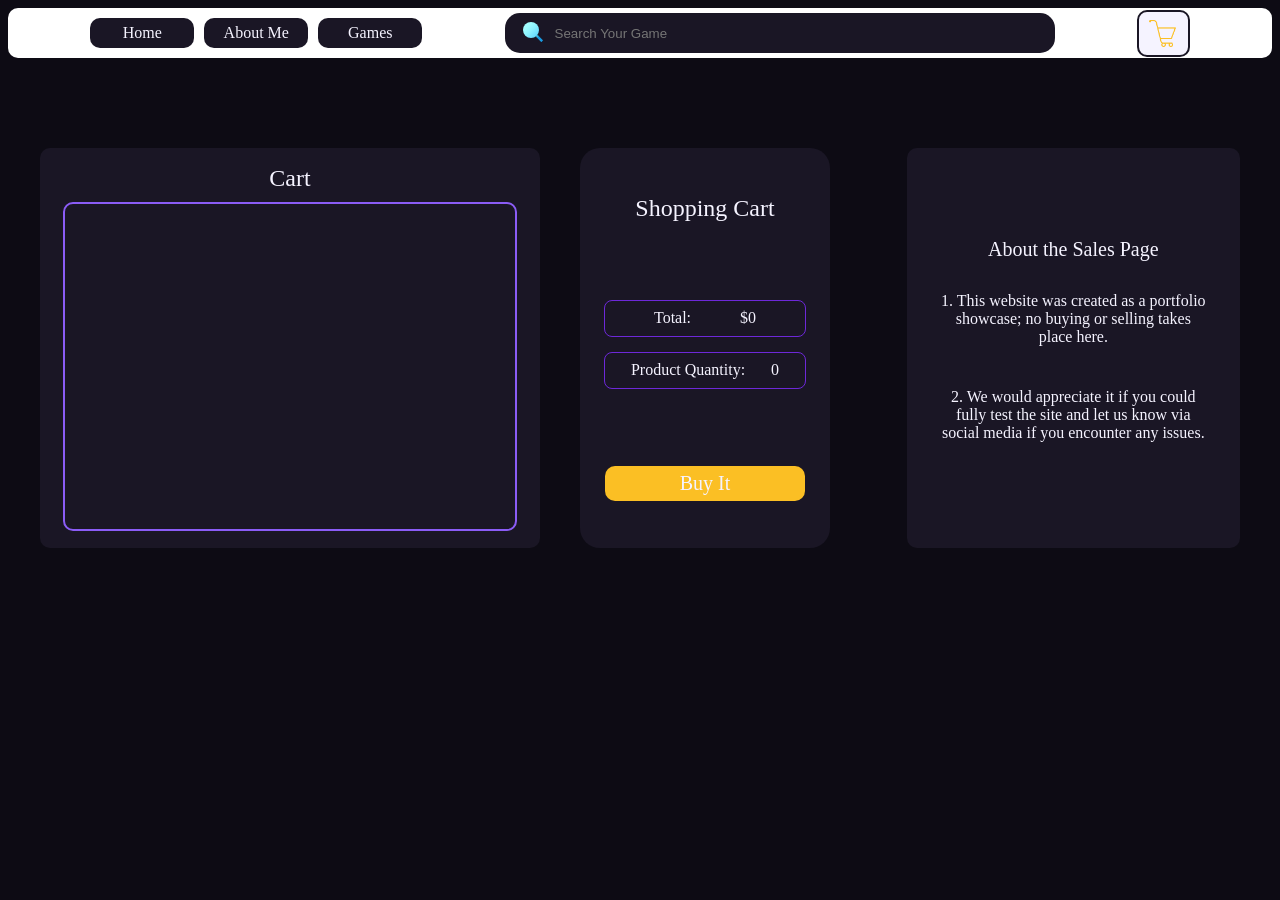
<file: ShoppingCart.html>
<!doctype html>
<html lang="en">
  <head>
    <meta charset="UTF-8" />
    <meta name="viewport" content="width=device-width, initial-scale=1.0" />

    <!-- Here Link for font -->
    <link rel="preconnect" href="https://fonts.googleapis.com" />
    <link rel="preconnect" href="https://fonts.gstatic.com" crossorigin />
    <link
      href="https://fonts.googleapis.com/css2?family=Playfair+Display:ital,wght@0,400..900;1,400..900&display=swap"
      rel="stylesheet"
    />
    <!-- I added these fonts from the website. https://fonts.google.com/ -->

    <link rel="stylesheet" href="assets/css/all-code.css" />

    <title>CartRush</title>
  </head>
  <body>
    <div class="container">
      <!-- nav -->
      <nav class="search-container">
        <div class="category-container">
          <a class="text-nav" href="index.html">Home</a>
          <a class="text-nav" href="Aboutme.html"> About Me </a>
          <a class="text-nav" href="Games.html">Games</a>
        </div>

        <div class="search-flex">
          <input
            class="input-style"
            type="search"
            placeholder="Search Your Game"
          />
          <img class="icon-search" src="assets/icon/icons8-search.svg" alt="" />
        </div>

        <a href="ShoppingCart.html">
          <div class="shopping-container-active">
            <img
              class="icon-shopping"
              src="assets/icon/icons8-shopping-cart-50.png"
              alt=""
            />

            <span class="Number-value-List" id="productQuantity">0</span>
          </div>
        </a>
      </nav>
      <!-- nav finish -->

      <!-- start List Product -->
        <div class="shopcart-container">
          <div class="shopcart-grid">
            <div class="box-cart">
              <span class="title-cartBox"> Cart </span>

              <div class="div-CartShop-List">
                <div class="cartShop-List" id="cartList"></div>
              </div>
            </div>

            <div class="box-price">
              <span class="text-PriceCart"> Shopping Cart </span>

              <div class="columns-List">
                <div class="row-totalPrice">
                  <span class="Price-text"> Total: </span>

                  <span class="Price-text" id="finalPrice"> $0 </span>
                </div>

                <div class="row-totalPrice">
                  <span class="Price-text"> Product Quantity: </span>

                  <span class="Price-text" id="productCount"> 0 </span>
                </div>
              </div>

              <button class="buy-Product">Buy It</button>
            </div>
          </div>
        <!-- finish list Product  -->

        <!-- start Description -->
        <div class="about-ShoppingCart">
          <span class="title-aboutshop"> About the Sales Page </span>

          <div class="div-Description">
            <p class="Description-shopCart">
              1. This website was created as a portfolio showcase; no buying or
              selling takes place here.
            </p>

            <p class="Description-shopCart">
              2. We would appreciate it if you could fully test the site and let
              us know via social media if you encounter any issues.
            </p>
          </div>
        </div>
      </div>
    </div>
    <!-- finish Description  -->

    <!-- Java Script Brooooooooo -->
    <script src="assets/js/ShopList.js"></script>
    <!-- finish -->
  </body>
</html>
</file>
<file: assets/css/all-code.css>
/* transition-Page */

@view-transition {
  navigation: auto;
}

::view-transition-old(root) {
  animation: page-out 0.25s ease-in both;
}

::view-transition-new(root) {
  animation: page-in 0.35s ease-out both;
}

@keyframes page-out {
  from {
    opacity: 1;
    transform: translateY(0);
  }

  to {
    opacity: 0;
    transform: translateY(-8px);
  }
}

@keyframes page-in {
  from {
    opacity: 0;
    transform: translateY(-8px);
  }

  to {
    opacity: 1;
    transform: translateY(0);
  }
}

/* transition-Page */

/* body */

body {
  background-color: #0d0b14;
}

.container {
  display: flex;
  flex-direction: column;
  justify-content: space-evenly;
  align-items: center;
  gap: 65px;
}

::-webkit-scrollbar {
  display: none;
}

/* body */

/* nav */

.search-container {
  display: flex;
  flex-direction: row;
  justify-content: space-evenly;
  align-items: center;
  background-color: #ffffff;
  width: 100%;
  height: 50px;
  border-radius: 10px;
}

.category-container {
  display: flex;
  flex-direction: row;
  justify-content: center;
  align-items: center;
  gap: 10px;
}

.text-nav {
  background-color: #1a1625;
  text-align: center;
  padding: 6px 2px;
  width: 100px;
  border-radius: 10px;
  color: #f5f3ff;
  cursor: pointer;
  text-decoration: none;
}

.text-nav-active {
  text-align: center;
  padding: 6px 2px;
  width: 100px;
  border-radius: 10px;
  cursor: pointer;
  text-decoration: none;
  background-color: #f5f3ff;
  color: #1a1625;
  border: 2px solid #1a1625;
}

.text-nav:hover {
  transition: 0.4s;
  background-color: #f5f3ff;
  color: #1a1625;
  border: 2px solid #1a1625;
  transform: scale(1.04);
}

.input-style {
  width: 550px;
  border-radius: 15px;
  height: 40px;
  outline: none;
  padding-left: 50px;
  padding-right: 15px;
  background-color: #1a1625;
  color: #f5f3ff;
  border: none;
}

.search-flex {
  position: relative;
}

.icon-search {
  position: absolute;
  top: 7px;
  left: 16px;
  width: 24px;
}

.input-style:hover {
  transition: 0.5s;
  border: 2px solid #1a1625;
  background-color: #f5f3ff;
  color: #1a1625;
}

.shopping-container {
  width: 45px;
  height: 35px;
  padding: 4px 2px;
  border-radius: 10px;
  display: flex;
  justify-content: center;
  align-items: center;
  background-color: #1a1625;
  cursor: pointer;
  position: relative;
}

.shopping-container:hover {
  transition: 0.4s;
  background-color: #f5f3ff;
  border: 2px solid #1a1625;
  transform: scale(1.04);
}

.shopping-container-active {
  width: 45px;
  height: 35px;
  padding: 4px 2px;
  border-radius: 10px;
  display: flex;
  justify-content: center;
  align-items: center;
  background-color: #f5f3ff;
  border: 2px solid #1a1625;
  cursor: pointer;
  position: relative;
}

.shopping-container-active:hover {
  transition: 0.4s;
  background-color: #f5f3ff;
  border: 2px solid #1a1625;
  transform: scale(1.04);
}

.icon-shopping {
  width: 28px;
  object-fit: cover;
}

.Number-value-List {
  display: none;
}

.Number-value-List-active {
  position: absolute;
  display: flex;
  justify-content: center;
  align-items: center;
  background-color: #1a1625;
  color: #fbbf24;
  width: 25px;
  height: 25px;
  border-radius: 50%;
  top: 0;
  left: 85%;
  font-family: "Edu QLD Hand", cursive;
  font-optical-sizing: auto;
  font-style: normal;
  font-size: 0.9rem;
}

/* nav */

/* main */

.main-container {
  display: flex;
  flex-direction: row;
  justify-content: space-evenly;
  align-items: center;
  gap: 10px;
  width: 100%;
  height: 300px;
  border-radius: 10px;
}

.description {
  width: 100%;
  max-width: 250px;
  height: 100%;
  max-height: 500px;
  background-color: #1a1625;
  color: #f5f3ff;
  padding: 14px 12px;
  border-radius: 10px;
  cursor: pointer;
}

.description:hover {
  transition: 0.6s;
  background-color: #0d0b14;
  box-shadow: 1px 1px 6px 4px #8b5cf6;
  transform: scale(1.04);
  transform: translateY(-8%);
}

.description-style {
  font-family: "Playfair Display", serif;
  font-optical-sizing: auto;
  font-style: normal;
  font-size: 0.9rem;
  text-align: left;
}

.animate-scroll {
  position: relative;
}

.img-Game-poster {
  width: clamp(200px, 80vw, 675px);
  height: 100%;
  max-height: 375px;
  object-fit: cover;
  border-radius: 10px;
}

.img-Game-poster:hover {
  transition: 0.5s;
  box-shadow: 1px 1px 6px 4px #8b5cf6;
}

.about-poster {
  position: absolute;
  color: #f5f3ff;
  top: 15px;
  left: 10px;
  padding: 4px 6px;
}

.about-poster:hover {
  transition: 0.4s;
  backdrop-filter: blur(10px);
  border-radius: 10px;
  color: #1a1625;
}
.title-game {
  font-family: "Playfair Display", serif;
  font-optical-sizing: auto;
  font-style: normal;
  font-size: 2.25rem;
}

.description-game {
  width: 100%;
  max-width: 400px;
  font-family: "Playfair Display", serif;
  font-optical-sizing: auto;
  font-style: normal;
  font-size: 0.85rem;
}

.button-next {
  width: 50px;
  position: absolute;
  top: 50%;
  background-color: #8b5cf6;
  right: -55px;
  border: none;
  cursor: pointer;
  border-radius: 10px;
  display: flex;
  justify-content: center;
  align-items: center;
}

.icon-next {
  width: 42px;
}

.button-prev {
  width: 50px;
  position: absolute;
  top: 50%;
  background-color: #8b5cf6;
  left: -55px;
  border: none;
  cursor: pointer;
  border-radius: 10px;
  display: flex;
  justify-content: center;
  align-items: center;
}

.icon-prev {
  width: 40px;
}

/* main */

/* shopCart */

.main-all {
  display: flex;
  flex-direction: column;
  gap: 50px;
}

.main-shop {
  display: flex;
  flex-direction: column;
  justify-content: space-evenly;
  align-items: center;
  gap: 20px;
}

.shop-container-off {
  display: none;
}

.shop-container {
  display: flex;
  flex-direction: column;
  gap: 14px;
  justify-content: space-evenly;
  align-items: center;
}

.title-shop {
  text-decoration: none;
  width: 140px;
  border-radius: 10px;
  text-align: center;
  font-family: "Playfair Display", serif;
  font-optical-sizing: auto;
  font-style: normal;
  font-size: 1rem;
}

.title-shop:hover {
  transition: 0.4s;
  text-decoration: underline;
  color: #f5f3ff;
  box-shadow: 1px 1px 6px 4px #f5f3ff;
}

.error-img {
  width: 100%;
  height: 100%;
  object-fit: cover;
}

.notfound-img {
  width: 100%;
  height: 100%;
  object-fit: cover;
  border-radius: 10px;
}

.title-shop-Horror {
  text-decoration: none;
  width: 160px;
  border-radius: 10px;
  text-align: center;
  font-family: "Playfair Display", serif;
  font-optical-sizing: auto;
  font-style: normal;
  font-size: 1rem;
}

.title-shop-Horror:hover {
  transition: 0.4s;
  text-decoration: underline;
  color: #f5f3ff;
  box-shadow: 1px 1px 6px 4px #f5f3ff;
}

.cart-container {
  display: grid;
  grid-template-columns: repeat(5, 1fr);
  gap: 30px 40px;
}

.cart-shop {
  display: flex;
  flex-direction: row;
  justify-content: space-evenly;
  align-items: center;
  gap: 20px;
}

.poster-card {
  width: clamp(100px, 35vw, 180px);
  height: 300px;
  border-radius: 10px;
  object-fit: cover;
  cursor: pointer;
}

.card-shadow {
  position: relative;
  border-radius: 10px;
  width: 180px;
  height: 300px;
}

.card-shadow:hover {
  transition: 0.5s;
  box-shadow: 1px 1px 6px 4px #8b5cf6;
  transform: scale(1.03);
  transform: translateY(-5%);
}

.poster-hover-off {
  display: none;
}

.poster-hover {
  transition: 0.5s;
  position: absolute;
  backdrop-filter: blur(20px);
  border-radius: 10px;
  top: 0;
  right: 0;
  left: 0;
  width: 180px;
  height: 300px;
  display: flex;
  flex-direction: column;
  justify-content: center;
  align-items: center;
  gap: 25px;
  cursor: pointer;
}

.poster-name-style {
  color: #f5f3ff;
  font-family: "Libre Caslon Condensed", serif;
  font-optical-sizing: auto;
  font-style: normal;
  font-size: 1rem;
  text-align: center;
}

.row-text {
  display: flex;
  flex-direction: row;
  gap: 20px;
  color: #f5f3ff;
}

.text-off {
  text-decoration: line-through;
  color: #6d28d9;
}

.click-Buy {
  width: 100%;
  max-width: 100px;
  height: 100%;
  max-height: 30px;
  background-color: #fbbf24;
  border: none;
  color: #f5f3ff;
  font-family: "Libre Caslon Condensed", serif;
  font-optical-sizing: auto;
  font-style: normal;
  font-size: 1rem;
  border-radius: 8px;
  cursor: pointer;
}

.click-Buy:hover {
  transition: 0.5s;
  background-color: #f5f3ff;
  color: #fbbf24;
  box-shadow: 1px 1px 6px 4px #fbbf24;
}

/* shopCart */

/* footer */

.footer-container {
  width: 100%;
  max-width: 1100px;
  height: 1000px;
  display: flex;
  flex-direction: row;
  justify-content: space-evenly;
  align-items: center;
  gap: 10px;
  background-color: #1a1625;
  border-radius: 10px;
}

.footer-container:hover {
  transition: 0.5s;
  box-shadow: 1px 1px 6px 4px #fbbf24;
}

.top-day {
  display: flex;
  flex-direction: column;
  justify-content: space-evenly;
  align-items: center;
  width: 325px;
  height: 975px;
  border: 2px solid #fbbf24;
  border-radius: 10px;
}

.title-topDay {
  font-family: "Isometra", serif;
  font-weight: 400;
  font-style: normal;
  font-size: 1.5rem;
  color: #fbbf24;
}

.top-week {
  display: flex;
  flex-direction: column;
  justify-content: space-evenly;
  align-items: center;
  width: 325px;
  height: 975px;
  border: 2px solid #8b5cf6;
  border-radius: 10px;
}

.title-topWeek {
  font-family: "Isometra", serif;
  font-weight: 400;
  font-style: normal;
  font-size: 1.5rem;
  color: #8b5cf6;
}

.top-month {
  display: flex;
  flex-direction: column;
  justify-content: space-evenly;
  align-items: center;
  width: 325px;
  height: 975px;
  border: 2px solid #6d28d9;
  border-radius: 10px;
}

.title-topMonth {
  font-family: "Isometra", serif;
  font-weight: 400;
  font-style: normal;
  font-size: 1.5rem;
  color: #6d28d9;
}

.card-footer-day {
  display: flex;
  flex-direction: row;
  gap: 10px;
  align-items: center;
  width: 300px;
  height: 75px;
  background-color: #f5f3ff;
  border-radius: 10px;
  cursor: pointer;
}

.card-footer-day:hover {
  transition: 0.4s;
  box-shadow: 1px 1px 6px 4px #fbbf24;
  transform: scale(1.02);
  transform: translateY(-5%);
}

.card-footer-day:hover .img-footer {
  transition: 0.4s;
  transform: scale(1.06);
}

.img-footer {
  width: clamp(40px, 30vw, 60px);
  height: 70px;
  object-fit: cover;
  border-radius: 8px;
  cursor: pointer;
}

.img-number {
  width: 60px;
}

.text-footer {
  font-family: "Isometra", serif;
  font-weight: 400;
  font-style: normal;
  font-size: 1rem;
}

.card-footer-week {
  display: flex;
  flex-direction: row;
  gap: 10px;
  align-items: center;
  width: 300px;
  height: 75px;
  background-color: #f5f3ff;
  border-radius: 10px;
  cursor: pointer;
}

.card-footer-week:hover {
  transition: 0.4s;
  box-shadow: 1px 1px 6px 4px #8b5cf6;
  transform: scale(1.02);
  transform: translateY(-5%);
}

.card-footer-week:hover .img-footer {
  transition: 0.4s;
  transform: scale(1.06);
}

.card-footer-month {
  display: flex;
  flex-direction: row;
  gap: 10px;
  align-items: center;
  width: 300px;
  height: 75px;
  background-color: #f5f3ff;
  border-radius: 10px;
  cursor: pointer;
}

.card-footer-month:hover {
  transition: 0.4s;
  box-shadow: 1px 1px 6px 4px #6d28d9;
  transform: scale(1.02);
  transform: translateY(-5%);
}

.card-footer-month:hover .img-footer {
  transition: 0.4s;
  transform: scale(1.06);
}

/* footer */

/* main-self */

.main-self {
  width: 100%;
  max-width: 1200px;
  height: 525px;
  display: flex;
  flex-direction: row;
  justify-content: space-evenly;
  align-items: center;
  gap: 40px;
}

.about-self {
  width: 100%;
  max-width: 290px;
  height: 525px;
  border-radius: 12px;
  background-color: #1a1625;
  padding: 6px 0;
  display: flex;
  flex-direction: column;
  text-align: left;
  gap: 10px;
}

.about-self:hover {
  transition: 0.4s;
  transform: scale(1.04);
  transform: translateY(-5%);
  box-shadow: 1px 1px 6px 4px #6d28d9;
}

.title-self {
  color: #f5f3ff;
  font-size: 1.25rem;
  font-family: "Isometra", serif;
}

.Description-self {
  color: #f5f3ff;
  font-family: "Google Sans", sans-serif;
  font-size: 0.7rem;
}

.self-Introduction {
  display: flex;
  flex-direction: column;
  align-items: center;
  justify-content: center;
  gap: 40px;
}

.img-self {
  width: clamp(120px, 30vw, 270px);
  height: 270px;
  border-radius: 50%;
  object-fit: cover;
  cursor: pointer;
}

.name-self {
  color: #f5f3ff;
  font-family: "Edu QLD Hand", cursive;
  font-optical-sizing: auto;
  font-style: normal;
  font-size: 2rem;
}

.div-boxconic {
  position: relative;
  display: flex;
  justify-content: center;
  align-items: center;
}

.conic-absolute {
  position: absolute;
  width: 275px;
  height: 275px;
  border-radius: 50%;
  z-index: -1;
  background: conic-gradient(from 0deg, #fbbf24, #8b5cf6, #6d28d9, #fbbf24);
  filter: blur(30px);
  opacity: 0.8px;
}

.Experience-container {
  width: 100%;
  max-width: 1500px;
  height: 500px;
  border-radius: 10px;
  display: flex;
  justify-content: center;
  align-items: center;
}

.box-container {
  width: 100%;
  max-width: 1300px;
  height: 400px;
  border-radius: 10px;
  gap: 30px;
  display: flex;
  justify-content: center;
  align-items: center;
}

.box-Language {
  background-color: #1a1625;
  width: 175px;
  height: 400px;
  border-radius: 10px;
  display: flex;
  flex-direction: column;
  justify-content: space-evenly;
  align-items: center;
}

.techstack-container-new {
  display: grid;
  grid-template-columns: repeat(1, 1fr);
  gap: 10px 10px;
}

.box-Language:hover {
  transition: 0.4s;
  transform: scale(1.04);
  transform: translateY(-5%);
  box-shadow: 1px 1px 6px 4px #6d28d9;
}

.tech-tailwind {
  display: flex;
  flex-direction: row;
  align-items: center;
  justify-content: center;
  gap: 10px;
  background-color: #06b6d4;
  width: 110px;
  height: 35px;
  border-radius: 10px;
}

.tech-tailwind:hover {
  transition: 0.5s;
  transform: scale(1.1);
}

.icon-techstack-tailwind {
  width: 25px;
}

.text-tech-tailwind {
  color: #f5f3ff;
  font-family: "Edu QLD Hand", cursive;
  font-optical-sizing: auto;
  font-style: normal;
  font-size: 0.8rem;
}

.tech-react {
  display: flex;
  flex-direction: row;
  align-items: center;
  justify-content: center;
  gap: 10px;
  background-color: #61dafb;
  width: 110px;
  height: 35px;
  border-radius: 10px;
}

.tech-react:hover {
  transition: 0.5s;
  transform: scale(1.1);
}

.tech-vuejs {
  display: flex;
  flex-direction: row;
  align-items: center;
  justify-content: center;
  gap: 10px;
  background-color: #42b883;
  width: 110px;
  height: 35px;
  border-radius: 10px;
}

.tech-vuejs:hover {
  transition: 0.5s;
  transform: scale(1.1);
}

.tech-angular {
  display: flex;
  flex-direction: row;
  align-items: center;
  justify-content: center;
  gap: 10px;
  background-color: #dd0031;
  width: 110px;
  height: 35px;
  border-radius: 10px;
}

.tech-angular:hover {
  transition: 0.5s;
  transform: scale(1.1);
}

.div-experience {
  display: flex;
  flex-direction: column;
  gap: 25px;
}

.box-TechStack {
  background-color: #1a1625;
  width: 400px;
  height: 150px;
  border-radius: 10px;
  display: flex;
  flex-direction: column;
  justify-content: space-evenly;
  align-items: center;
}

.box-TechStack:hover {
  transition: 0.4s;
  transform: scale(1.04);
  transform: translateY(-5%);
  box-shadow: 1px 1px 6px 4px #6d28d9;
}

.techstack-container {
  display: grid;
  grid-template-columns: repeat(3, 1fr);
  gap: 10px 10px;
}

.link-tech {
  text-decoration: none;
}

.text-tech {
  color: #f5f3ff;
  font-family: "Edu QLD Hand", cursive;
  font-optical-sizing: auto;
  font-style: normal;
  font-size: 1rem;
}

.icon-techstack {
  width: 30px;
}

.tech-html {
  display: flex;
  flex-direction: row;
  align-items: center;
  justify-content: center;
  gap: 10px;
  background-color: #e34f26;
  width: 120px;
  height: 35px;
  border-radius: 10px;
}

.tech-html:hover {
  transition: 0.5s;
  transform: scale(1.1);
}

.tech-css {
  display: flex;
  flex-direction: row;
  align-items: center;
  justify-content: center;
  gap: 10px;
  background-color: #1572b6;
  width: 120px;
  height: 35px;
  border-radius: 10px;
}

.tech-css:hover {
  transition: 0.5s;
  transform: scale(1.1);
}

.tech-js {
  display: flex;
  flex-direction: row;
  align-items: center;
  justify-content: center;
  gap: 10px;
  background-color: #f7df1e;
  width: 120px;
  height: 35px;
  border-radius: 10px;
}

.tech-js:hover {
  transition: 0.5s;
  transform: scale(1.1);
}

.icon-techstack-js {
  width: 25px;
}

.text-tech-js {
  color: #f5f3ff;
  font-family: "Edu QLD Hand", cursive;
  font-optical-sizing: auto;
  font-style: normal;
  font-size: 0.7rem;
}

.box-Socials {
  background-color: #1a1625;
  width: 400px;
  height: 225px;
  border-radius: 10px;
  display: flex;
  flex-direction: column;
  justify-content: space-evenly;
  align-items: center;
}

.box-Socials:hover {
  transition: 0.4s;
  transform: scale(1.04);
  transform: translateY(-5%);
  box-shadow: 1px 1px 6px 4px #6d28d9;
}

.title-box {
  color: #f5f3ff;
  font-family: "Edu QLD Hand", cursive;
  font-optical-sizing: auto;
  font-style: normal;
  font-size: 1.25rem;
  text-align: center;
}

.media-container {
  display: grid;
  grid-template-columns: repeat(3, 1fr);
  gap: 10px 10px;
}

.link-media {
  text-decoration: none;
}

.media-facebook {
  display: flex;
  flex-direction: row;
  align-items: center;
  justify-content: center;
  gap: 10px;
  background-color: #1877f2;
  width: 110px;
  height: 35px;
  border-radius: 10px;
}

.media-facebook:hover {
  transition: 0.5s;
  transform: scale(1.1);
}

.text-media {
  color: #f5f3ff;
  font-family: "Edu QLD Hand", cursive;
  font-optical-sizing: auto;
  font-style: normal;
  font-size: 1rem;
}

.media-github {
  display: flex;
  flex-direction: row;
  align-items: center;
  justify-content: center;
  gap: 10px;
  background-color: #181717;
  width: 110px;
  height: 35px;
  border-radius: 10px;
}

.media-github:hover {
  transition: 0.5s;
  transform: scale(1.1);
}

.media-gmail {
  display: flex;
  flex-direction: row;
  align-items: center;
  justify-content: center;
  gap: 10px;
  background-color: #ea4335;
  width: 110px;
  height: 35px;
  border-radius: 10px;
}

.media-gmail:hover {
  transition: 0.5s;
  transform: scale(1.1);
}

.media-instagram {
  display: flex;
  flex-direction: row;
  align-items: center;
  justify-content: center;
  gap: 10px;
  background-color: #e4405f;
  width: 110px;
  height: 35px;
  border-radius: 10px;
}

.media-instagram:hover {
  transition: 0.5s;
  transform: scale(1.1);
}

.media-linkdin {
  display: flex;
  flex-direction: row;
  align-items: center;
  justify-content: center;
  gap: 10px;
  background-color: #0a66c2;
  width: 110px;
  height: 35px;
  border-radius: 10px;
}

.media-linkdin:hover {
  transition: 0.5s;
  transform: scale(1.1);
}

.media-twich {
  display: flex;
  flex-direction: row;
  align-items: center;
  justify-content: center;
  gap: 10px;
  background-color: #9146ff;
  width: 110px;
  height: 35px;
  border-radius: 10px;
}

.media-twich:hover {
  transition: 0.5s;
  transform: scale(1.1);
}

.media-x {
  display: flex;
  flex-direction: row;
  align-items: center;
  justify-content: center;
  gap: 15px;
  background-color: #000000;
  width: 110px;
  height: 35px;
  border-radius: 10px;
}

.media-x:hover {
  transition: 0.5s;
  transform: scale(1.1);
}

.media-Youtube {
  display: flex;
  flex-direction: row;
  align-items: center;
  justify-content: center;
  gap: 10px;
  background-color: #ff0000;
  width: 110px;
  height: 35px;
  border-radius: 10px;
}

.media-Youtube:hover {
  transition: 0.5s;
  transform: scale(1.1);
}

.sliderWeb-container {
  width: 100%;
  max-width: 500px;
  height: 250px;
  position: relative;
}

.img-website {
  width: clamp(200px, 50vw, 500px);
  height: 250px;
  border-radius: 10px;
}

.aboutWeb-container {
  position: absolute;
  padding: 8px 4px;
  border-radius: 10px;
  top: 20px;
  left: 10px;
  display: flex;
  flex-direction: column;
  gap: 10px;
  color: #f5f3ff;
  font-family: "Edu QLD Hand", cursive;
  font-optical-sizing: auto;
  font-style: normal;
}

.aboutWeb-container:hover {
  backdrop-filter: blur(30px);
  color: #6d28d9;
}

.title-website {
  font-size: 1.5rem;
}

.aboutWeb {
  font-size: 0.5rem;
  width: 200px;
}

.Go-link {
  width: 120px;
  height: 35px;
  color: #f5f3ff;
  background-color: #1a1625;
  border: none;
  border-radius: 10px;
  cursor: pointer;
  font-family: "Edu QLD Hand", cursive;
  font-optical-sizing: auto;
  font-style: normal;
}

.Go-link:hover {
  transition: 0.4s;
  transform: scale(1.06);
}

/* main-self */

/* shopList */

.shopcart-container {
  display: flex;
  justify-content: center;
  align-items: center;
  width: 1200px;
  height: 450px;
}

.shopcart-grid {
  display: grid;
  grid-template-columns: repeat(2, 1fr);
  gap: 0 40px;
}

.box-cart {
  display: flex;
  flex-direction: column;
  justify-content: center;
  align-items: center;
  gap: 10px;
  width: 500px;
  height: 400px;
  background-color: #1a1625;
  border-radius: 10px;
}

.title-cartBox {
  font-family: "Isometra", serif;
  font-weight: 400;
  font-style: normal;
  font-size: 1.5rem;
  color: #f5f3ff;
}

.div-CartShop-List {
  display: flex;
  justify-content: space-evenly;
  align-items: center;
  gap: 15px;
  width: 450px;
  height: 325px;
  border: 2px solid #8b5cf6;
  border-radius: 10px;
}

.cartShop-List {
  display: flex;
  flex-direction: column;
  justify-content: space-evenly;
  align-items: center;
  overflow-y: auto;
  width: 90%;
  height: 90%;
  gap: 10px;
  border-radius: 10px;
}

.box-price {
  display: flex;
  flex-direction: column;
  justify-content: space-evenly;
  align-items: center;
  gap: 30px;
  width: 250px;
  height: 400px;
  background-color: #1a1625;
  border-radius: 20px;
}

.text-PriceCart {
  font-family: "Isometra", serif;
  font-weight: 400;
  font-style: normal;
  font-size: 1.5rem;
  color: #f5f3ff;
}

.columns-List {
  display: flex;
  flex-direction: column;
  justify-content: center;
  align-items: center;
  gap: 15px;
}

.row-totalPrice {
  display: flex;
  flex-direction: row;
  justify-content: space-evenly;
  align-items: center;
  width: 200px;
  height: 35px;
  border: 1.5px solid #6d28d9;
  border-radius: 8px;
}

.Price-text {
  font-family: "Isometra", serif;
  font-weight: 400;
  font-style: normal;
  font-size: 1rem;
  color: #f5f3ff;
}

.buy-Product {
  width: 100%;
  max-width: 200px;
  height: 35px;
  background-color: #fbbf24;
  color: #f5f3ff;
  border: none;
  color: #f5f3ff;
  border-radius: 10px;
  font-family: "Edu QLD Hand", cursive;
  font-optical-sizing: auto;
  font-style: normal;
  font-size: 1.25rem;
  cursor: pointer;
}

.buy-Product:hover {
  transition: 0.4s;
  transform: scale(1.04);
}

.about-ShoppingCart {
  display: flex;
  flex-direction: column;
  justify-content: center;
  align-items: center;
  gap: 15px;
  width: 400px;
  height: 400px;
  border-radius: 10px;
  background-color: #1a1625;
  cursor: pointer;
}

.about-ShoppingCart:hover {
  transition: 0.6s;
  box-shadow: 1px 1px 6px 4px #6d28d9;
  transform: scale(1.04);
}

.title-aboutshop {
  font-family: "Edu QLD Hand", cursive;
  font-optical-sizing: auto;
  font-style: normal;
  font-size: 1.25rem;
  color: #f5f3ff;
}

.div-Description {
  width: 80%;
  display: flex;
  flex-direction: column;
  justify-content: space-evenly;
  align-items: center;
  text-align: center;
  gap: 10px;
}

.Description-shopCart {
  font-family: "Edu QLD Hand", cursive;
  font-optical-sizing: auto;
  font-style: normal;
  font-size: 1rem;
  color: #f5f3ff;
}

.div-ListShop {
  display: flex;
  flex-direction: row;
  justify-content: center;
  align-items: center;
  gap: 20px;
  width: 80%;
  height: 80px;
  border-radius: 10px;
  border: 2px solid #6d28d9;
  cursor: pointer;
}

.div-ListShop:hover .postergame-List {
  transition: 0.4s;
  transform: scale(1.04);
}

.postergame-List {
  height: 80%;
  width: 50px;
  object-fit: cover;
  border-radius: 10px;
}

.namegame-List {
  font-family: "Edu QLD Hand", cursive;
  font-optical-sizing: auto;
  font-style: normal;
  font-size: 0.8rem;
  color: #f5f3ff;
  width: 30%;
}

.priceGame-List {
  font-family: "Edu QLD Hand", cursive;
  font-optical-sizing: auto;
  font-style: normal;
  font-size: 0.7rem;
  color: #f5f3ff;
}

.deleteBox-List {
  display: flex;
  justify-content: center;
  align-items: center;
  width: 40px;
  height: 35px;
  border-radius: 10px;
  border: 2px solid #fbbf24;
  cursor: pointer;
}

.deleteBox-List:hover {
  transition: 0.5s;
  border: none;
  box-shadow: 1px 1px 6px 4px #fbbf24;
}

.deleteicon-List {
  width: 20px;
}

/* shopList */

@media (max-width: 1000px) {
  /* nav */

  .search-container {
    display: flex;
    flex-direction: row;
    justify-content: space-evenly;
    align-items: center;
    background-color: #ffffff;
    width: 100%;
    height: 50px;
    border-radius: 10px;
  }

  .category-container {
    display: flex;
    flex-direction: row;
    justify-content: center;
    align-items: center;
    gap: 10px;
  }

  .text-nav {
    background-color: #1a1625;
    text-align: center;
    padding: 6px 2px;
    width: 100px;
    border-radius: 10px;
    color: #f5f3ff;
    cursor: pointer;
    text-decoration: none;
  }

  .text-nav-active {
    text-align: center;
    padding: 6px 2px;
    width: 100px;
    border-radius: 10px;
    cursor: pointer;
    text-decoration: none;
    background-color: #f5f3ff;
    color: #1a1625;
    border: 2px solid #1a1625;
  }

  .input-style {
    width: 500px;
    border-radius: 15px;
    height: 40px;
    outline: none;
    padding-left: 50px;
    padding-right: 15px;
    background-color: #1a1625;
    color: #f5f3ff;
    border: none;
  }

  .search-flex {
    position: relative;
  }

  .icon-search {
    position: absolute;
    top: 7px;
    left: 16px;
    width: 24px;
  }

  .input-style:hover {
    transition: 0.5s;
    border: 2px solid #1a1625;
    background-color: #f5f3ff;
    color: #1a1625;
  }

  .shopping-container {
    width: 45px;
    height: 35px;
    padding: 4px 2px;
    border-radius: 10px;
    display: flex;
    justify-content: center;
    align-items: center;
    background-color: #1a1625;
    cursor: pointer;
    position: relative;
  }

  .shopping-container-active {
    width: 45px;
    height: 35px;
    padding: 4px 2px;
    border-radius: 10px;
    display: flex;
    justify-content: center;
    align-items: center;
    background-color: #f5f3ff;
    border: 2px solid #1a1625;
    cursor: pointer;
    position: relative;
  }

  .icon-shopping {
    width: 28px;
    object-fit: cover;
  }

  .Number-value-List {
    display: none;
  }

  .Number-value-List-active {
    position: absolute;
    display: flex;
    justify-content: center;
    align-items: center;
    background-color: #1a1625;
    color: #fbbf24;
    width: 25px;
    height: 25px;
    border-radius: 50%;
    top: 0;
    left: 85%;
    font-family: "Edu QLD Hand", cursive;
    font-optical-sizing: auto;
    font-style: normal;
    font-size: 0.9rem;
  }

  /* nav */

  /* main */

  .main-container {
    display: flex;
    flex-direction: row;
    justify-content: space-evenly;
    align-items: center;
    gap: 10px;
    width: 100%;
    height: 300px;
    border-radius: 10px;
  }

  .description {
    width: 100%;
    max-width: 225px;
    height: 100%;
    max-height: 500px;
    background-color: #1a1625;
    color: #f5f3ff;
    padding: 14px 12px;
    border-radius: 10px;
    cursor: pointer;
  }

  .description-style {
    font-family: "Playfair Display", serif;
    font-optical-sizing: auto;
    font-style: normal;
    font-size: 0.8rem;
  }

  .animate-scroll {
    position: relative;
  }

  .img-Game-poster {
    width: clamp(200px, 80vw, 600px);
    height: 100%;
    max-height: 375px;
    object-fit: cover;
    border-radius: 10px;
  }

  .about-poster {
    position: absolute;
    color: #f5f3ff;
    top: 10px;
    left: 10px;
    padding: 4px 6px;
  }

  .title-game {
    font-family: "Playfair Display", serif;
    font-optical-sizing: auto;
    font-style: normal;
    font-size: 2rem;
  }

  .description-game {
    width: 100%;
    max-width: 400px;
    font-family: "Playfair Display", serif;
    font-optical-sizing: auto;
    font-style: normal;
    font-size: 0.8rem;
  }

  .button-next {
    width: 40px;
    position: absolute;
    top: 50%;
    background-color: #8b5cf6;
    right: -40px;
    border: none;
    cursor: pointer;
    border-radius: 10px;
    display: flex;
    justify-content: center;
    align-items: center;
  }

  .icon-next {
    width: 39px;
  }

  .button-prev {
    width: 38px;
    position: absolute;
    top: 50%;
    background-color: #8b5cf6;
    left: -40px;
    border: none;
    cursor: pointer;
    border-radius: 10px;
    display: flex;
    justify-content: center;
    align-items: center;
  }

  .icon-prev {
    width: 36px;
  }

  /* main */

  /* shopCart */

  .main-all {
    display: flex;
    flex-direction: column;
    gap: 50px;
  }

  .main-shop {
    display: flex;
    flex-direction: column;
    justify-content: space-evenly;
    align-items: center;
    gap: 20px;
  }

  .shop-container-off {
    display: none;
  }

  .shop-container {
    display: flex;
    flex-direction: column;
    gap: 14px;
    justify-content: space-evenly;
    align-items: center;
  }

  .title-shop {
    text-decoration: none;
    width: 140px;
    border-radius: 10px;
    text-align: center;
    font-family: "Playfair Display", serif;
    font-optical-sizing: auto;
    font-style: normal;
    font-size: 0.9rem;
  }

  .error-img {
    width: 100%;
    height: 100%;
    object-fit: cover;
  }

  .notfound-img {
    width: 100%;
    height: 100%;
    object-fit: cover;
    border-radius: 10px;
  }

  .title-shop-Horror {
    text-decoration: none;
    width: 160px;
    border-radius: 10px;
    text-align: center;
    font-family: "Playfair Display", serif;
    font-optical-sizing: auto;
    font-style: normal;
    font-size: 1rem;
  }

  .cart-container {
    display: grid;
    grid-template-columns: repeat(4, 1fr);
    gap: 30px 40px;
  }

  .cart-shop {
    display: flex;
    flex-direction: row;
    justify-content: space-evenly;
    align-items: center;
    gap: 20px;
  }

  .poster-card {
    width: clamp(100px, 35vw, 180px);
    height: 300px;
    border-radius: 10px;
    object-fit: cover;
    cursor: pointer;
  }

  .card-shadow {
    position: relative;
    border-radius: 10px;
    width: 180px;
    height: 300px;
  }

  .poster-name-style {
    color: #f5f3ff;
    font-family: "Libre Caslon Condensed", serif;
    font-optical-sizing: auto;
    font-style: normal;
    font-size: 1rem;
    text-align: center;
  }

  .row-text {
    display: flex;
    flex-direction: row;
    gap: 20px;
    color: #f5f3ff;
  }

  .text-off {
    text-decoration: line-through;
    color: #6d28d9;
  }

  .click-Buy {
    width: 100%;
    max-width: 100px;
    height: 100%;
    max-height: 30px;
    background-color: #fbbf24;
    border: none;
    color: #f5f3ff;
    font-family: "Libre Caslon Condensed", serif;
    font-optical-sizing: auto;
    font-style: normal;
    font-size: 1rem;
    border-radius: 8px;
    cursor: pointer;
  }

  /* shopCart */

  /* footer */

  .footer-container {
    width: 100%;
    max-width: 1100px;
    height: 2050px;
    display: flex;
    flex-direction: row;
    justify-content: space-evenly;
    align-items: center;
    gap: 10px;
    background-color: #1a1625;
    border-radius: 10px;
    flex-wrap: wrap;
  }

  .top-day {
    display: flex;
    flex-direction: column;
    justify-content: space-evenly;
    align-items: center;
    width: 325px;
    height: 975px;
    border: 2px solid #fbbf24;
    border-radius: 10px;
  }

  .title-topDay {
    font-family: "Isometra", serif;
    font-weight: 400;
    font-style: normal;
    font-size: 1.5rem;
    color: #fbbf24;
  }

  .top-week {
    display: flex;
    flex-direction: column;
    justify-content: space-evenly;
    align-items: center;
    width: 325px;
    height: 975px;
    border: 2px solid #8b5cf6;
    border-radius: 10px;
  }

  .title-topWeek {
    font-family: "Isometra", serif;
    font-weight: 400;
    font-style: normal;
    font-size: 1.5rem;
    color: #8b5cf6;
  }

  .top-month {
    display: flex;
    flex-direction: column;
    justify-content: space-evenly;
    align-items: center;
    width: 325px;
    height: 975px;
    border: 2px solid #6d28d9;
    border-radius: 10px;
  }

  .title-topMonth {
    font-family: "Isometra", serif;
    font-weight: 400;
    font-style: normal;
    font-size: 1.5rem;
    color: #6d28d9;
  }

  .card-footer-day {
    display: flex;
    flex-direction: row;
    gap: 10px;
    align-items: center;
    width: 300px;
    height: 75px;
    background-color: #f5f3ff;
    border-radius: 10px;
    cursor: pointer;
  }

  .img-footer {
    width: clamp(40px, 30vw, 60px);
    height: 70px;
    object-fit: cover;
    border-radius: 8px;
    cursor: pointer;
  }

  .img-number {
    width: 60px;
  }

  .text-footer {
    font-family: "Isometra", serif;
    font-weight: 400;
    font-style: normal;
    font-size: 1rem;
  }

  .card-footer-week {
    display: flex;
    flex-direction: row;
    gap: 10px;
    align-items: center;
    width: 300px;
    height: 75px;
    background-color: #f5f3ff;
    border-radius: 10px;
    cursor: pointer;
  }

  .card-footer-month {
    display: flex;
    flex-direction: row;
    gap: 10px;
    align-items: center;
    width: 300px;
    height: 75px;
    background-color: #f5f3ff;
    border-radius: 10px;
    cursor: pointer;
  }

  /* footer */

  /* main-self */

  .main-self {
    width: 100%;
    max-width: 1200px;
    height: 525px;
    display: flex;
    flex-direction: row;
    justify-content: space-evenly;
    align-items: center;
    gap: 40px;
  }

  .about-self {
    width: 100%;
    max-width: 250px;
    height: 525px;
    border-radius: 12px;
    background-color: #1a1625;
    padding: 6px 0;
    display: flex;
    flex-direction: column;
    text-align: left;
    gap: 10px;
  }

  .title-self {
    color: #f5f3ff;
    font-size: 1.25rem;
    font-family: "Isometra", serif;
  }

  .Description-self {
    color: #f5f3ff;
    font-family: "Google Sans", sans-serif;
    font-size: 0.65rem;
  }

  .self-Introduction {
    display: flex;
    flex-direction: column;
    align-items: center;
    justify-content: center;
    gap: 40px;
  }

  .img-self {
    width: clamp(120px, 30vw, 250px);
    height: 250px;
    border-radius: 50%;
    object-fit: cover;
    cursor: pointer;
  }

  .name-self {
    color: #f5f3ff;
    font-family: "Edu QLD Hand", cursive;
    font-optical-sizing: auto;
    font-style: normal;
    font-size: 1.75rem;
  }

  .div-boxconic {
    position: relative;
    display: flex;
    justify-content: center;
    align-items: center;
  }

  .conic-absolute {
    position: absolute;
    width: 250px;
    height: 250px;
    border-radius: 50%;
    z-index: -1;
    background: conic-gradient(from 0deg, #fbbf24, #8b5cf6, #6d28d9, #fbbf24);
    filter: blur(30px);
    opacity: 0.8px;
  }

  .Experience-container {
    width: 100%;
    max-width: 1500px;
    height: 500px;
    border-radius: 10px;
    display: flex;
    justify-content: space-evenly;
    align-items: center;
  }

  .box-container {
    width: 100%;
    max-width: 1300px;
    height: 400px;
    border-radius: 10px;
    gap: 30px;
    display: flex;
    justify-content: center;
    align-items: center;
    flex-wrap: wrap;
  }

  .box-Language {
    background-color: #1a1625;
    width: 175px;
    height: 400px;
    border-radius: 10px;
    display: flex;
    flex-direction: column;
    justify-content: space-evenly;
    align-items: center;
  }

  .techstack-container-new {
    display: grid;
    grid-template-columns: repeat(1, 1fr);
    gap: 10px 10px;
  }

  .tech-tailwind {
    display: flex;
    flex-direction: row;
    align-items: center;
    justify-content: center;
    gap: 10px;
    background-color: #06b6d4;
    width: 110px;
    height: 35px;
    border-radius: 10px;
  }

  .icon-techstack-tailwind {
    width: 25px;
  }

  .text-tech-tailwind {
    color: #f5f3ff;
    font-family: "Edu QLD Hand", cursive;
    font-optical-sizing: auto;
    font-style: normal;
    font-size: 0.8rem;
  }

  .tech-react {
    display: flex;
    flex-direction: row;
    align-items: center;
    justify-content: center;
    gap: 10px;
    background-color: #61dafb;
    width: 110px;
    height: 35px;
    border-radius: 10px;
  }

  .tech-vuejs {
    display: flex;
    flex-direction: row;
    align-items: center;
    justify-content: center;
    gap: 10px;
    background-color: #42b883;
    width: 110px;
    height: 35px;
    border-radius: 10px;
  }

  .tech-angular {
    display: flex;
    flex-direction: row;
    align-items: center;
    justify-content: center;
    gap: 10px;
    background-color: #dd0031;
    width: 110px;
    height: 35px;
    border-radius: 10px;
  }

  .div-experience {
    display: flex;
    flex-direction: column;
    gap: 25px;
  }

  .box-TechStack {
    background-color: #1a1625;
    width: 400px;
    height: 150px;
    border-radius: 10px;
    display: flex;
    flex-direction: column;
    justify-content: space-evenly;
    align-items: center;
  }

  .techstack-container {
    display: grid;
    grid-template-columns: repeat(3, 1fr);
    gap: 10px 10px;
  }

  .link-tech {
    text-decoration: none;
  }

  .text-tech {
    color: #f5f3ff;
    font-family: "Edu QLD Hand", cursive;
    font-optical-sizing: auto;
    font-style: normal;
    font-size: 1rem;
  }

  .icon-techstack {
    width: 30px;
  }

  .tech-html {
    display: flex;
    flex-direction: row;
    align-items: center;
    justify-content: center;
    gap: 10px;
    background-color: #e34f26;
    width: 120px;
    height: 35px;
    border-radius: 10px;
  }

  .tech-css {
    display: flex;
    flex-direction: row;
    align-items: center;
    justify-content: center;
    gap: 10px;
    background-color: #1572b6;
    width: 120px;
    height: 35px;
    border-radius: 10px;
  }

  .tech-js {
    display: flex;
    flex-direction: row;
    align-items: center;
    justify-content: center;
    gap: 10px;
    background-color: #f7df1e;
    width: 120px;
    height: 35px;
    border-radius: 10px;
  }

  .icon-techstack-js {
    width: 25px;
  }

  .text-tech-js {
    color: #f5f3ff;
    font-family: "Edu QLD Hand", cursive;
    font-optical-sizing: auto;
    font-style: normal;
    font-size: 0.7rem;
  }

  .box-Socials {
    background-color: #1a1625;
    width: 400px;
    height: 225px;
    border-radius: 10px;
    display: flex;
    flex-direction: column;
    justify-content: space-evenly;
    align-items: center;
  }

  .title-box {
    color: #f5f3ff;
    font-family: "Edu QLD Hand", cursive;
    font-optical-sizing: auto;
    font-style: normal;
    font-size: 1.25rem;
    text-align: center;
  }

  .media-container {
    display: grid;
    grid-template-columns: repeat(3, 1fr);
    gap: 10px 10px;
  }

  .link-media {
    text-decoration: none;
  }

  .media-facebook {
    display: flex;
    flex-direction: row;
    align-items: center;
    justify-content: center;
    gap: 10px;
    background-color: #1877f2;
    width: 110px;
    height: 35px;
    border-radius: 10px;
  }

  .text-media {
    color: #f5f3ff;
    font-family: "Edu QLD Hand", cursive;
    font-optical-sizing: auto;
    font-style: normal;
    font-size: 1rem;
  }

  .media-github {
    display: flex;
    flex-direction: row;
    align-items: center;
    justify-content: center;
    gap: 10px;
    background-color: #181717;
    width: 110px;
    height: 35px;
    border-radius: 10px;
  }

  .media-gmail {
    display: flex;
    flex-direction: row;
    align-items: center;
    justify-content: center;
    gap: 10px;
    background-color: #ea4335;
    width: 110px;
    height: 35px;
    border-radius: 10px;
  }

  .media-instagram {
    display: flex;
    flex-direction: row;
    align-items: center;
    justify-content: center;
    gap: 10px;
    background-color: #e4405f;
    width: 110px;
    height: 35px;
    border-radius: 10px;
  }

  .media-linkdin {
    display: flex;
    flex-direction: row;
    align-items: center;
    justify-content: center;
    gap: 10px;
    background-color: #0a66c2;
    width: 110px;
    height: 35px;
    border-radius: 10px;
  }

  .media-twich {
    display: flex;
    flex-direction: row;
    align-items: center;
    justify-content: center;
    gap: 10px;
    background-color: #9146ff;
    width: 110px;
    height: 35px;
    border-radius: 10px;
  }

  .media-x {
    display: flex;
    flex-direction: row;
    align-items: center;
    justify-content: center;
    gap: 15px;
    background-color: #000000;
    width: 110px;
    height: 35px;
    border-radius: 10px;
  }

  .media-Youtube {
    display: flex;
    flex-direction: row;
    align-items: center;
    justify-content: center;
    gap: 10px;
    background-color: #ff0000;
    width: 110px;
    height: 35px;
    border-radius: 10px;
  }

  .sliderWeb-container {
    width: 100%;
    max-width: 550px;
    height: 250px;
    position: relative;
  }

  .img-website {
    width: clamp(200px, 50vw, 550px);
    height: 250px;
    border-radius: 10px;
  }

  .aboutWeb-container {
    position: absolute;
    padding: 8px 4px;
    border-radius: 10px;
    top: 20px;
    left: 10px;
    display: flex;
    flex-direction: column;
    gap: 10px;
    color: #f5f3ff;
    font-family: "Edu QLD Hand", cursive;
    font-optical-sizing: auto;
    font-style: normal;
  }

  .title-website {
    font-size: 1.5rem;
  }

  .aboutWeb {
    font-size: 0.5rem;
    width: 200px;
  }

  .Go-link {
    width: 120px;
    height: 35px;
    color: #f5f3ff;
    background-color: #1a1625;
    border: none;
    border-radius: 10px;
    cursor: pointer;
    font-family: "Edu QLD Hand", cursive;
    font-optical-sizing: auto;
    font-style: normal;
  }

  /* main-self */

  /* shopList */

  .shopcart-container {
    display: flex;
    justify-content: center;
    align-items: center;
    width: 800px;
    height: 450px;
    gap: 30px;
    flex-wrap: wrap;
  }

  .shopcart-grid {
    display: grid;
    grid-template-columns: repeat(2, 1fr);
    gap: 0 40px;
  }

  .box-cart {
    display: flex;
    flex-direction: column;
    justify-content: center;
    align-items: center;
    gap: 10px;
    width: 500px;
    height: 400px;
    background-color: #1a1625;
    border-radius: 10px;
  }

  .title-cartBox {
    font-family: "Isometra", serif;
    font-weight: 400;
    font-style: normal;
    font-size: 1.5rem;
    color: #f5f3ff;
  }

  .div-CartShop-List {
    display: flex;
    justify-content: space-evenly;
    align-items: center;
    gap: 15px;
    width: 450px;
    height: 325px;
    border: 2px solid #8b5cf6;
    border-radius: 10px;
  }

  .cartShop-List {
    display: flex;
    flex-direction: column;
    justify-content: space-evenly;
    align-items: center;
    overflow-y: auto;
    width: 90%;
    height: 90%;
    gap: 10px;
    border-radius: 10px;
  }

  .box-price {
    display: flex;
    flex-direction: column;
    justify-content: space-evenly;
    align-items: center;
    gap: 30px;
    width: 250px;
    height: 400px;
    background-color: #1a1625;
    border-radius: 20px;
  }

  .text-PriceCart {
    font-family: "Isometra", serif;
    font-weight: 400;
    font-style: normal;
    font-size: 1.5rem;
    color: #f5f3ff;
  }

  .columns-List {
    display: flex;
    flex-direction: column;
    justify-content: center;
    align-items: center;
    gap: 15px;
  }

  .row-totalPrice {
    display: flex;
    flex-direction: row;
    justify-content: space-evenly;
    align-items: center;
    width: 200px;
    height: 35px;
    border: 1.5px solid #6d28d9;
    border-radius: 8px;
  }

  .Price-text {
    font-family: "Isometra", serif;
    font-weight: 400;
    font-style: normal;
    font-size: 1rem;
    color: #f5f3ff;
  }

  .buy-Product {
    width: 100%;
    max-width: 200px;
    height: 35px;
    background-color: #fbbf24;
    color: #f5f3ff;
    border: none;
    color: #f5f3ff;
    border-radius: 10px;
    font-family: "Edu QLD Hand", cursive;
    font-optical-sizing: auto;
    font-style: normal;
    font-size: 1.25rem;
    cursor: pointer;
  }

  .buy-Product:hover {
    transition: 0.4s;
    transform: scale(1.04);
  }

  .about-ShoppingCart {
    display: flex;
    flex-direction: column;
    justify-content: center;
    align-items: center;
    gap: 15px;
    width: 400px;
    height: 400px;
    border-radius: 10px;
    background-color: #1a1625;
    cursor: pointer;
  }

  .about-ShoppingCart:hover {
    transition: 0.6s;
    box-shadow: 1px 1px 6px 4px #6d28d9;
    transform: scale(1.04);
  }

  .title-aboutshop {
    font-family: "Edu QLD Hand", cursive;
    font-optical-sizing: auto;
    font-style: normal;
    font-size: 1.25rem;
    color: #f5f3ff;
  }

  .div-Description {
    width: 80%;
    display: flex;
    flex-direction: column;
    justify-content: space-evenly;
    align-items: center;
    text-align: center;
    gap: 10px;
  }

  .Description-shopCart {
    font-family: "Edu QLD Hand", cursive;
    font-optical-sizing: auto;
    font-style: normal;
    font-size: 1rem;
    color: #f5f3ff;
  }

  .div-ListShop {
    display: flex;
    flex-direction: row;
    justify-content: center;
    align-items: center;
    gap: 20px;
    width: 80%;
    height: 80px;
    border-radius: 10px;
    border: 2px solid #6d28d9;
    cursor: pointer;
  }

  .div-ListShop:hover .postergame-List {
    transition: 0.4s;
    transform: scale(1.04);
  }

  .postergame-List {
    height: 80%;
    width: 50px;
    object-fit: cover;
    border-radius: 10px;
  }

  .namegame-List {
    font-family: "Edu QLD Hand", cursive;
    font-optical-sizing: auto;
    font-style: normal;
    font-size: 0.8rem;
    color: #f5f3ff;
    width: 30%;
  }

  .priceGame-List {
    font-family: "Edu QLD Hand", cursive;
    font-optical-sizing: auto;
    font-style: normal;
    font-size: 0.7rem;
    color: #f5f3ff;
  }

  .deleteBox-List {
    display: flex;
    justify-content: center;
    align-items: center;
    width: 40px;
    height: 35px;
    border-radius: 10px;
    border: 2px solid #fbbf24;
    cursor: pointer;
  }

  .deleteBox-List:hover {
    transition: 0.5s;
    border: none;
    box-shadow: 1px 1px 6px 4px #fbbf24;
  }

  .deleteicon-List {
    width: 20px;
  }

  /* shopList */
}

@media (max-width: 900px) {
  /* nav */

  .search-container {
    display: flex;
    flex-direction: row;
    justify-content: space-evenly;
    align-items: center;
    background-color: #ffffff;
    width: 100%;
    height: 50px;
    border-radius: 10px;
  }

  .category-container {
    display: flex;
    flex-direction: row;
    justify-content: center;
    align-items: center;
    gap: 10px;
  }

  .text-nav {
    background-color: #1a1625;
    text-align: center;
    padding: 6px 2px;
    width: 90px;
    border-radius: 10px;
    color: #f5f3ff;
    cursor: pointer;
    text-decoration: none;
  }

  .text-nav-active {
    text-align: center;
    padding: 6px 2px;
    width: 90px;
    border-radius: 10px;
    cursor: pointer;
    text-decoration: none;
    background-color: #f5f3ff;
    color: #1a1625;
    border: 2px solid #1a1625;
  }

  .input-style {
    width: 450px;
    border-radius: 15px;
    height: 40px;
    outline: none;
    padding-left: 50px;
    padding-right: 15px;
    background-color: #1a1625;
    color: #f5f3ff;
    border: none;
  }

  .search-flex {
    position: relative;
  }

  .icon-search {
    position: absolute;
    top: 7px;
    left: 16px;
    width: 24px;
  }

  .input-style:hover {
    transition: 0.5s;
    border: 2px solid #1a1625;
    background-color: #f5f3ff;
    color: #1a1625;
  }

  .shopping-container {
    width: 45px;
    height: 35px;
    padding: 4px 2px;
    border-radius: 10px;
    display: flex;
    justify-content: center;
    align-items: center;
    background-color: #1a1625;
    cursor: pointer;
    position: relative;
  }

  .shopping-container-active {
    width: 45px;
    height: 35px;
    padding: 4px 2px;
    border-radius: 10px;
    display: flex;
    justify-content: center;
    align-items: center;
    background-color: #f5f3ff;
    border: 2px solid #1a1625;
    cursor: pointer;
    position: relative;
  }

  .icon-shopping {
    width: 28px;
    object-fit: cover;
  }

  .Number-value-List-active {
    position: absolute;
    display: flex;
    justify-content: center;
    align-items: center;
    background-color: #1a1625;
    color: #fbbf24;
    width: 25px;
    height: 25px;
    border-radius: 50%;
    top: 0;
    left: 85%;
    font-family: "Edu QLD Hand", cursive;
    font-optical-sizing: auto;
    font-style: normal;
    font-size: 0.9rem;
  }

  /* nav */

  /* main */

  .main-container {
    display: flex;
    flex-direction: row;
    justify-content: space-evenly;
    align-items: center;
    gap: 10px;
    width: 100%;
    height: 300px;
    border-radius: 10px;
  }

  .description {
    width: 100%;
    max-width: 200px;
    height: 100%;
    max-height: 500px;
    background-color: #1a1625;
    color: #f5f3ff;
    padding: 14px 12px;
    border-radius: 10px;
    cursor: pointer;
  }

  .description-style {
    font-family: "Playfair Display", serif;
    font-optical-sizing: auto;
    font-style: normal;
    font-size: 0.75rem;
  }

  .img-Game-poster {
    width: clamp(200px, 80vw, 550px);
    height: 100%;
    max-height: 375px;
    object-fit: cover;
    border-radius: 10px;
  }

  .about-poster {
    position: absolute;
    color: #f5f3ff;
    top: 8px;
    left: 10px;
    padding: 4px 6px;
  }

  .title-game {
    font-family: "Playfair Display", serif;
    font-optical-sizing: auto;
    font-style: normal;
    font-size: 1.75rem;
  }

  .description-game {
    width: 100%;
    max-width: 400px;
    font-family: "Playfair Display", serif;
    font-optical-sizing: auto;
    font-style: normal;
    font-size: 0.75rem;
  }

  .button-next {
    width: 35px;
    position: absolute;
    top: 50%;
    background-color: #8b5cf6;
    right: -35px;
    border: none;
    cursor: pointer;
    border-radius: 10px;
    display: flex;
    justify-content: center;
    align-items: center;
  }

  .icon-next {
    width: 34px;
  }

  .button-prev {
    width: 33px;
    position: absolute;
    top: 50%;
    background-color: #8b5cf6;
    left: -35px;
    border: none;
    cursor: pointer;
    border-radius: 10px;
    display: flex;
    justify-content: center;
    align-items: center;
  }

  .icon-prev {
    width: 31px;
  }

  /* main */

  /* shopCart */

  .main-all {
    display: flex;
    flex-direction: column;
    gap: 50px;
  }

  .main-shop {
    display: flex;
    flex-direction: column;
    justify-content: space-evenly;
    align-items: center;
    gap: 20px;
  }

  .shop-container {
    display: flex;
    flex-direction: column;
    gap: 14px;
    justify-content: space-evenly;
    align-items: center;
  }

  .title-shop {
    text-decoration: none;
    width: 140px;
    border-radius: 10px;
    text-align: center;
    font-family: "Playfair Display", serif;
    font-optical-sizing: auto;
    font-style: normal;
    font-size: 0.85rem;
  }

  .title-shop-Horror {
    text-decoration: none;
    width: 160px;
    border-radius: 10px;
    text-align: center;
    font-family: "Playfair Display", serif;
    font-optical-sizing: auto;
    font-style: normal;
    font-size: 1rem;
  }

  .cart-container {
    display: grid;
    grid-template-columns: repeat(4, 1fr);
    gap: 30px 40px;
  }

  .cart-shop {
    display: flex;
    flex-direction: row;
    justify-content: space-evenly;
    align-items: center;
    gap: 20px;
  }

  .poster-card {
    width: clamp(100px, 35vw, 180px);
    height: 300px;
    border-radius: 10px;
    object-fit: cover;
    cursor: pointer;
  }

  .card-shadow {
    position: relative;
    border-radius: 10px;
    width: 180px;
    height: 300px;
  }

  .poster-name-style {
    color: #f5f3ff;
    font-family: "Libre Caslon Condensed", serif;
    font-optical-sizing: auto;
    font-style: normal;
    font-size: 1rem;
    text-align: center;
  }

  .click-Buy {
    width: 100%;
    max-width: 100px;
    height: 100%;
    max-height: 30px;
    background-color: #fbbf24;
    border: none;
    color: #f5f3ff;
    font-family: "Libre Caslon Condensed", serif;
    font-optical-sizing: auto;
    font-style: normal;
    font-size: 1rem;
    border-radius: 8px;
    cursor: pointer;
  }

  /* shopCart */

  /* footer */

  .footer-container {
    width: 100%;
    max-width: 1100px;
    height: 2050px;
    display: flex;
    flex-direction: row;
    justify-content: space-evenly;
    align-items: center;
    gap: 10px;
    background-color: #1a1625;
    border-radius: 10px;
    flex-wrap: wrap;
  }

  .top-day {
    display: flex;
    flex-direction: column;
    justify-content: space-evenly;
    align-items: center;
    width: 325px;
    height: 975px;
    border: 2px solid #fbbf24;
    border-radius: 10px;
  }

  .title-topDay {
    font-family: "Isometra", serif;
    font-weight: 400;
    font-style: normal;
    font-size: 1.5rem;
    color: #fbbf24;
  }

  .top-week {
    display: flex;
    flex-direction: column;
    justify-content: space-evenly;
    align-items: center;
    width: 325px;
    height: 975px;
    border: 2px solid #8b5cf6;
    border-radius: 10px;
  }

  .title-topWeek {
    font-family: "Isometra", serif;
    font-weight: 400;
    font-style: normal;
    font-size: 1.5rem;
    color: #8b5cf6;
  }

  .top-month {
    display: flex;
    flex-direction: column;
    justify-content: space-evenly;
    align-items: center;
    width: 325px;
    height: 975px;
    border: 2px solid #6d28d9;
    border-radius: 10px;
  }

  .title-topMonth {
    font-family: "Isometra", serif;
    font-weight: 400;
    font-style: normal;
    font-size: 1.5rem;
    color: #6d28d9;
  }

  .card-footer-day {
    display: flex;
    flex-direction: row;
    gap: 10px;
    align-items: center;
    width: 300px;
    height: 75px;
    background-color: #f5f3ff;
    border-radius: 10px;
    cursor: pointer;
  }

  .img-footer {
    width: clamp(40px, 30vw, 60px);
    height: 70px;
    object-fit: cover;
    border-radius: 8px;
    cursor: pointer;
  }

  .img-number {
    width: 55px;
  }

  .text-footer {
    font-family: "Isometra", serif;
    font-weight: 400;
    font-style: normal;
    font-size: 1rem;
  }

  .card-footer-week {
    display: flex;
    flex-direction: row;
    gap: 10px;
    align-items: center;
    width: 300px;
    height: 75px;
    background-color: #f5f3ff;
    border-radius: 10px;
    cursor: pointer;
  }

  .card-footer-month {
    display: flex;
    flex-direction: row;
    gap: 10px;
    align-items: center;
    width: 300px;
    height: 75px;
    background-color: #f5f3ff;
    border-radius: 10px;
    cursor: pointer;
  }

  /* footer */

  /* main-self */

  .main-self {
    width: 100%;
    max-width: 1200px;
    height: 525px;
    display: flex;
    flex-direction: row;
    justify-content: space-evenly;
    align-items: center;
    gap: 40px;
  }

  .about-self {
    width: 100%;
    max-width: 225px;
    height: 500px;
    border-radius: 12px;
    background-color: #1a1625;
    padding: 6px 0;
    display: flex;
    flex-direction: column;
    text-align: left;
    gap: 10px;
  }

  .title-self {
    color: #f5f3ff;
    font-size: 1rem;
    font-family: "Isometra", serif;
  }

  .Description-self {
    color: #f5f3ff;
    font-family: "Google Sans", sans-serif;
    font-size: 0.6rem;
  }

  .self-Introduction {
    display: flex;
    flex-direction: column;
    align-items: center;
    justify-content: center;
    gap: 40px;
  }

  .img-self {
    width: clamp(120px, 30vw, 225px);
    height: 225px;
    border-radius: 50%;
    object-fit: cover;
    cursor: pointer;
  }

  .name-self {
    color: #f5f3ff;
    font-family: "Edu QLD Hand", cursive;
    font-optical-sizing: auto;
    font-style: normal;
    font-size: 1.75rem;
  }

  .div-boxconic {
    position: relative;
    display: flex;
    justify-content: center;
    align-items: center;
  }

  .conic-absolute {
    position: absolute;
    width: 225px;
    height: 225px;
    border-radius: 50%;
    z-index: -1;
    background: conic-gradient(from 0deg, #fbbf24, #8b5cf6, #6d28d9, #fbbf24);
    filter: blur(30px);
    opacity: 0.8px;
  }

  .Experience-container {
    width: 100%;
    max-width: 1500px;
    height: 500px;
    border-radius: 10px;
    display: flex;
    justify-content: space-evenly;
    align-items: center;
  }

  .box-container {
    width: 100%;
    max-width: 1300px;
    height: 400px;
    border-radius: 10px;
    gap: 30px;
    display: flex;
    justify-content: center;
    align-items: center;
    flex-wrap: wrap;
  }

  .box-Language {
    background-color: #1a1625;
    width: 175px;
    height: 400px;
    border-radius: 10px;
    display: flex;
    flex-direction: column;
    justify-content: space-evenly;
    align-items: center;
  }

  .techstack-container-new {
    display: grid;
    grid-template-columns: repeat(1, 1fr);
    gap: 10px 10px;
  }

  .tech-tailwind {
    display: flex;
    flex-direction: row;
    align-items: center;
    justify-content: center;
    gap: 10px;
    background-color: #06b6d4;
    width: 110px;
    height: 35px;
    border-radius: 10px;
  }

  .icon-techstack-tailwind {
    width: 25px;
  }

  .text-tech-tailwind {
    color: #f5f3ff;
    font-family: "Edu QLD Hand", cursive;
    font-optical-sizing: auto;
    font-style: normal;
    font-size: 0.8rem;
  }

  .tech-react {
    display: flex;
    flex-direction: row;
    align-items: center;
    justify-content: center;
    gap: 10px;
    background-color: #61dafb;
    width: 110px;
    height: 35px;
    border-radius: 10px;
  }

  .tech-vuejs {
    display: flex;
    flex-direction: row;
    align-items: center;
    justify-content: center;
    gap: 10px;
    background-color: #42b883;
    width: 110px;
    height: 35px;
    border-radius: 10px;
  }

  .tech-angular {
    display: flex;
    flex-direction: row;
    align-items: center;
    justify-content: center;
    gap: 10px;
    background-color: #dd0031;
    width: 110px;
    height: 35px;
    border-radius: 10px;
  }

  .div-experience {
    display: flex;
    flex-direction: column;
    gap: 25px;
  }

  .box-TechStack {
    background-color: #1a1625;
    width: 400px;
    height: 150px;
    border-radius: 10px;
    display: flex;
    flex-direction: column;
    justify-content: space-evenly;
    align-items: center;
  }

  .techstack-container {
    display: grid;
    grid-template-columns: repeat(3, 1fr);
    gap: 10px 10px;
  }

  .link-tech {
    text-decoration: none;
  }

  .text-tech {
    color: #f5f3ff;
    font-family: "Edu QLD Hand", cursive;
    font-optical-sizing: auto;
    font-style: normal;
    font-size: 1rem;
  }

  .icon-techstack {
    width: 30px;
  }

  .tech-html {
    display: flex;
    flex-direction: row;
    align-items: center;
    justify-content: center;
    gap: 10px;
    background-color: #e34f26;
    width: 120px;
    height: 35px;
    border-radius: 10px;
  }

  .tech-css {
    display: flex;
    flex-direction: row;
    align-items: center;
    justify-content: center;
    gap: 10px;
    background-color: #1572b6;
    width: 120px;
    height: 35px;
    border-radius: 10px;
  }

  .tech-js {
    display: flex;
    flex-direction: row;
    align-items: center;
    justify-content: center;
    gap: 10px;
    background-color: #f7df1e;
    width: 120px;
    height: 35px;
    border-radius: 10px;
  }

  .icon-techstack-js {
    width: 25px;
  }

  .text-tech-js {
    color: #f5f3ff;
    font-family: "Edu QLD Hand", cursive;
    font-optical-sizing: auto;
    font-style: normal;
    font-size: 0.7rem;
  }

  .box-Socials {
    background-color: #1a1625;
    width: 400px;
    height: 225px;
    border-radius: 10px;
    display: flex;
    flex-direction: column;
    justify-content: space-evenly;
    align-items: center;
  }

  .title-box {
    color: #f5f3ff;
    font-family: "Edu QLD Hand", cursive;
    font-optical-sizing: auto;
    font-style: normal;
    font-size: 1.25rem;
    text-align: center;
  }

  .media-container {
    display: grid;
    grid-template-columns: repeat(3, 1fr);
    gap: 10px 10px;
  }

  .link-media {
    text-decoration: none;
  }

  .media-facebook {
    display: flex;
    flex-direction: row;
    align-items: center;
    justify-content: center;
    gap: 10px;
    background-color: #1877f2;
    width: 110px;
    height: 35px;
    border-radius: 10px;
  }

  .text-media {
    color: #f5f3ff;
    font-family: "Edu QLD Hand", cursive;
    font-optical-sizing: auto;
    font-style: normal;
    font-size: 1rem;
  }

  .media-github {
    display: flex;
    flex-direction: row;
    align-items: center;
    justify-content: center;
    gap: 10px;
    background-color: #181717;
    width: 110px;
    height: 35px;
    border-radius: 10px;
  }

  .media-gmail {
    display: flex;
    flex-direction: row;
    align-items: center;
    justify-content: center;
    gap: 10px;
    background-color: #ea4335;
    width: 110px;
    height: 35px;
    border-radius: 10px;
  }

  .media-instagram {
    display: flex;
    flex-direction: row;
    align-items: center;
    justify-content: center;
    gap: 10px;
    background-color: #e4405f;
    width: 110px;
    height: 35px;
    border-radius: 10px;
  }

  .media-linkdin {
    display: flex;
    flex-direction: row;
    align-items: center;
    justify-content: center;
    gap: 10px;
    background-color: #0a66c2;
    width: 110px;
    height: 35px;
    border-radius: 10px;
  }

  .media-twich {
    display: flex;
    flex-direction: row;
    align-items: center;
    justify-content: center;
    gap: 10px;
    background-color: #9146ff;
    width: 110px;
    height: 35px;
    border-radius: 10px;
  }

  .media-x {
    display: flex;
    flex-direction: row;
    align-items: center;
    justify-content: center;
    gap: 15px;
    background-color: #000000;
    width: 110px;
    height: 35px;
    border-radius: 10px;
  }

  .media-Youtube {
    display: flex;
    flex-direction: row;
    align-items: center;
    justify-content: center;
    gap: 10px;
    background-color: #ff0000;
    width: 110px;
    height: 35px;
    border-radius: 10px;
  }

  .sliderWeb-container {
    width: 100%;
    max-width: 550px;
    height: 250px;
    position: relative;
  }

  .img-website {
    width: clamp(200px, 50vw, 550px);
    height: 250px;
    border-radius: 10px;
  }

  .aboutWeb-container {
    position: absolute;
    padding: 8px 4px;
    border-radius: 10px;
    top: 20px;
    left: 10px;
    display: flex;
    flex-direction: column;
    gap: 10px;
    color: #f5f3ff;
    font-family: "Edu QLD Hand", cursive;
    font-optical-sizing: auto;
    font-style: normal;
  }

  .title-website {
    font-size: 1.5rem;
  }

  .aboutWeb {
    font-size: 0.5rem;
    width: 200px;
  }

  .Go-link {
    width: 120px;
    height: 35px;
    color: #f5f3ff;
    background-color: #1a1625;
    border: none;
    border-radius: 10px;
    cursor: pointer;
    font-family: "Edu QLD Hand", cursive;
    font-optical-sizing: auto;
    font-style: normal;
  }

  /* main-self */

  /* shopList */

  .shopcart-container {
    display: flex;
    justify-content: center;
    align-items: center;
    width: 800px;
    height: 450px;
    gap: 30px;
    flex-wrap: wrap;
  }

  .shopcart-grid {
    display: grid;
    grid-template-columns: repeat(2, 1fr);
    gap: 0 40px;
  }

  .box-cart {
    display: flex;
    flex-direction: column;
    justify-content: center;
    align-items: center;
    gap: 10px;
    width: 500px;
    height: 400px;
    background-color: #1a1625;
    border-radius: 10px;
  }

  .title-cartBox {
    font-family: "Isometra", serif;
    font-weight: 400;
    font-style: normal;
    font-size: 1.5rem;
    color: #f5f3ff;
  }

  .div-CartShop-List {
    display: flex;
    justify-content: space-evenly;
    align-items: center;
    gap: 15px;
    width: 450px;
    height: 325px;
    border: 2px solid #8b5cf6;
    border-radius: 10px;
  }

  .cartShop-List {
    display: flex;
    flex-direction: column;
    justify-content: space-evenly;
    align-items: center;
    overflow-y: auto;
    width: 90%;
    height: 90%;
    gap: 10px;
    border-radius: 10px;
  }

  .box-price {
    display: flex;
    flex-direction: column;
    justify-content: space-evenly;
    align-items: center;
    gap: 30px;
    width: 250px;
    height: 400px;
    background-color: #1a1625;
    border-radius: 20px;
  }

  .text-PriceCart {
    font-family: "Isometra", serif;
    font-weight: 400;
    font-style: normal;
    font-size: 1.5rem;
    color: #f5f3ff;
  }

  .columns-List {
    display: flex;
    flex-direction: column;
    justify-content: center;
    align-items: center;
    gap: 15px;
  }

  .row-totalPrice {
    display: flex;
    flex-direction: row;
    justify-content: space-evenly;
    align-items: center;
    width: 200px;
    height: 35px;
    border: 1.5px solid #6d28d9;
    border-radius: 8px;
  }

  .Price-text {
    font-family: "Isometra", serif;
    font-weight: 400;
    font-style: normal;
    font-size: 1rem;
    color: #f5f3ff;
  }

  .buy-Product {
    width: 100%;
    max-width: 200px;
    height: 35px;
    background-color: #fbbf24;
    color: #f5f3ff;
    border: none;
    color: #f5f3ff;
    border-radius: 10px;
    font-family: "Edu QLD Hand", cursive;
    font-optical-sizing: auto;
    font-style: normal;
    font-size: 1.25rem;
    cursor: pointer;
  }

  .buy-Product:hover {
    transition: 0.4s;
    transform: scale(1.04);
  }

  .about-ShoppingCart {
    display: flex;
    flex-direction: column;
    justify-content: center;
    align-items: center;
    gap: 15px;
    width: 400px;
    height: 400px;
    border-radius: 10px;
    background-color: #1a1625;
    cursor: pointer;
  }

  .about-ShoppingCart:hover {
    transition: 0.6s;
    box-shadow: 1px 1px 6px 4px #6d28d9;
    transform: scale(1.04);
  }

  .title-aboutshop {
    font-family: "Edu QLD Hand", cursive;
    font-optical-sizing: auto;
    font-style: normal;
    font-size: 1.25rem;
    color: #f5f3ff;
  }

  .div-Description {
    width: 80%;
    display: flex;
    flex-direction: column;
    justify-content: space-evenly;
    align-items: center;
    text-align: center;
    gap: 10px;
  }

  .Description-shopCart {
    font-family: "Edu QLD Hand", cursive;
    font-optical-sizing: auto;
    font-style: normal;
    font-size: 1rem;
    color: #f5f3ff;
  }

  .div-ListShop {
    display: flex;
    flex-direction: row;
    justify-content: center;
    align-items: center;
    gap: 20px;
    width: 80%;
    height: 80px;
    border-radius: 10px;
    border: 2px solid #6d28d9;
    cursor: pointer;
  }

  .div-ListShop:hover .postergame-List {
    transition: 0.4s;
    transform: scale(1.04);
  }

  .postergame-List {
    height: 80%;
    width: 50px;
    object-fit: cover;
    border-radius: 10px;
  }

  .namegame-List {
    font-family: "Edu QLD Hand", cursive;
    font-optical-sizing: auto;
    font-style: normal;
    font-size: 0.8rem;
    color: #f5f3ff;
    width: 30%;
  }

  .priceGame-List {
    font-family: "Edu QLD Hand", cursive;
    font-optical-sizing: auto;
    font-style: normal;
    font-size: 0.7rem;
    color: #f5f3ff;
  }

  .deleteBox-List {
    display: flex;
    justify-content: center;
    align-items: center;
    width: 40px;
    height: 35px;
    border-radius: 10px;
    border: 2px solid #fbbf24;
    cursor: pointer;
  }

  .deleteBox-List:hover {
    transition: 0.5s;
    border: none;
    box-shadow: 1px 1px 6px 4px #fbbf24;
  }

  .deleteicon-List {
    width: 20px;
  }

  /* shopList */
}

@media (max-width: 800px) {
  /* nav */

  .search-container {
    display: flex;
    flex-direction: row;
    justify-content: space-evenly;
    align-items: center;
    background-color: #ffffff;
    width: 100%;
    height: 50px;
    border-radius: 10px;
  }

  .category-container {
    display: flex;
    flex-direction: row;
    justify-content: center;
    align-items: center;
    gap: 10px;
  }

  .text-nav {
    background-color: #1a1625;
    text-align: center;
    padding: 6px 2px;
    width: 85px;
    border-radius: 10px;
    color: #f5f3ff;
    cursor: pointer;
    text-decoration: none;
    font-size: 0.85rem;
  }

  .text-nav-active {
    text-align: center;
    padding: 6px 2px;
    width: 85px;
    border-radius: 10px;
    cursor: pointer;
    text-decoration: none;
    background-color: #f5f3ff;
    color: #1a1625;
    border: 2px solid #1a1625;
    font-size: 0.85rem;
  }

  .input-style {
    width: 400px;
    border-radius: 15px;
    height: 40px;
    outline: none;
    padding-left: 50px;
    padding-right: 15px;
    background-color: #1a1625;
    color: #f5f3ff;
    border: none;
  }

  .search-flex {
    position: relative;
  }

  .icon-search {
    position: absolute;
    top: 9px;
    left: 16px;
    width: 22px;
  }

  .shopping-container {
    width: 40px;
    height: 35px;
    padding: 4px 2px;
    border-radius: 10px;
    display: flex;
    justify-content: center;
    align-items: center;
    background-color: #1a1625;
    cursor: pointer;
    position: relative;
  }

  .shopping-container-active {
    width: 40px;
    height: 35px;
    padding: 4px 2px;
    border-radius: 10px;
    display: flex;
    justify-content: center;
    align-items: center;
    background-color: #f5f3ff;
    border: 2px solid #1a1625;
    cursor: pointer;
    position: relative;
  }

  .icon-shopping {
    width: 23px;
    object-fit: cover;
  }

  .Number-value-List-active {
    position: absolute;
    display: flex;
    justify-content: center;
    align-items: center;
    background-color: #1a1625;
    color: #fbbf24;
    width: 20px;
    height: 20px;
    border-radius: 50%;
    top: 0;
    left: 85%;
    font-family: "Edu QLD Hand", cursive;
    font-optical-sizing: auto;
    font-style: normal;
    font-size: 0.85rem;
  }

  /* nav */

  /* main */

  .main-container {
    display: flex;
    flex-direction: row;
    justify-content: space-evenly;
    align-items: center;
    gap: 10px;
    width: 100%;
    height: 300px;
    border-radius: 10px;
    gap: 20px;
  }

  .description {
    width: 100%;
    max-width: 180px;
    height: 100%;
    max-height: 500px;
    background-color: #1a1625;
    color: #f5f3ff;
    padding: 14px 12px;
    border-radius: 10px;
    cursor: pointer;
  }

  .description-style {
    font-family: "Playfair Display", serif;
    font-optical-sizing: auto;
    font-style: normal;
    font-size: 0.7rem;
  }

  .img-Game-poster {
    width: clamp(200px, 80vw, 500px);
    height: 100%;
    max-height: 375px;
    object-fit: cover;
    border-radius: 10px;
  }

  .about-poster {
    position: absolute;
    color: #f5f3ff;
    top: 5px;
    left: 10px;
    padding: 4px 6px;
  }

  .title-game {
    font-family: "Playfair Display", serif;
    font-optical-sizing: auto;
    font-style: normal;
    font-size: 1.5rem;
  }

  .description-game {
    width: 100%;
    max-width: 400px;
    font-family: "Playfair Display", serif;
    font-optical-sizing: auto;
    font-style: normal;
    font-size: 0.7rem;
  }

  .button-next {
    width: 30px;
    position: absolute;
    top: 50%;
    background-color: #8b5cf6;
    right: -30px;
    border: none;
    cursor: pointer;
    border-radius: 10px;
    display: flex;
    justify-content: center;
    align-items: center;
  }

  .icon-next {
    width: 30px;
  }

  .button-prev {
    width: 28px;
    position: absolute;
    top: 50%;
    background-color: #8b5cf6;
    left: -30px;
    border: none;
    cursor: pointer;
    border-radius: 10px;
    display: flex;
    justify-content: center;
    align-items: center;
  }

  .icon-prev {
    width: 26px;
  }

  /* main */

  /* shopCart */

  .main-all {
    display: flex;
    flex-direction: column;
    gap: 50px;
  }

  .main-shop {
    display: flex;
    flex-direction: column;
    justify-content: space-evenly;
    align-items: center;
    gap: 20px;
  }

  .shop-container {
    display: flex;
    flex-direction: column;
    gap: 14px;
    justify-content: space-evenly;
    align-items: center;
  }

  .title-shop {
    text-decoration: none;
    width: 140px;
    border-radius: 10px;
    text-align: center;
    font-family: "Playfair Display", serif;
    font-optical-sizing: auto;
    font-style: normal;
    font-size: 0.85rem;
  }

  .title-shop-Horror {
    text-decoration: none;
    width: 160px;
    border-radius: 10px;
    text-align: center;
    font-family: "Playfair Display", serif;
    font-optical-sizing: auto;
    font-style: normal;
    font-size: 0.9rem;
  }

  .cart-container {
    display: grid;
    grid-template-columns: repeat(3, 1fr);
    gap: 30px 40px;
  }

  .cart-shop {
    display: flex;
    flex-direction: row;
    justify-content: space-evenly;
    align-items: center;
    gap: 20px;
  }

  .poster-card {
    width: clamp(100px, 35vw, 180px);
    height: 300px;
    border-radius: 10px;
    object-fit: cover;
    cursor: pointer;
  }

  .card-shadow {
    position: relative;
    border-radius: 10px;
    width: 180px;
    height: 300px;
  }

  .poster-name-style {
    color: #f5f3ff;
    font-family: "Libre Caslon Condensed", serif;
    font-optical-sizing: auto;
    font-style: normal;
    font-size: 1rem;
    text-align: center;
  }

  .click-Buy {
    width: 100%;
    max-width: 100px;
    height: 100%;
    max-height: 30px;
    background-color: #fbbf24;
    border: none;
    color: #f5f3ff;
    font-family: "Libre Caslon Condensed", serif;
    font-optical-sizing: auto;
    font-style: normal;
    font-size: 1rem;
    border-radius: 8px;
    cursor: pointer;
  }

  /* shopCart */

  /* footer */

  .footer-container {
    width: 100%;
    max-width: 1100px;
    height: 2050px;
    display: flex;
    flex-direction: row;
    justify-content: space-evenly;
    align-items: center;
    gap: 10px;
    background-color: #1a1625;
    border-radius: 10px;
    flex-wrap: wrap;
  }

  .top-day {
    display: flex;
    flex-direction: column;
    justify-content: space-evenly;
    align-items: center;
    width: 325px;
    height: 975px;
    border: 2px solid #fbbf24;
    border-radius: 10px;
  }

  .title-topDay {
    font-family: "Isometra", serif;
    font-weight: 400;
    font-style: normal;
    font-size: 1.5rem;
    color: #fbbf24;
  }

  .top-week {
    display: flex;
    flex-direction: column;
    justify-content: space-evenly;
    align-items: center;
    width: 325px;
    height: 975px;
    border: 2px solid #8b5cf6;
    border-radius: 10px;
  }

  .title-topWeek {
    font-family: "Isometra", serif;
    font-weight: 400;
    font-style: normal;
    font-size: 1.5rem;
    color: #8b5cf6;
  }

  .top-month {
    display: flex;
    flex-direction: column;
    justify-content: space-evenly;
    align-items: center;
    width: 325px;
    height: 975px;
    border: 2px solid #6d28d9;
    border-radius: 10px;
  }

  .title-topMonth {
    font-family: "Isometra", serif;
    font-weight: 400;
    font-style: normal;
    font-size: 1.5rem;
    color: #6d28d9;
  }

  .card-footer-day {
    display: flex;
    flex-direction: row;
    gap: 10px;
    align-items: center;
    width: 300px;
    height: 75px;
    background-color: #f5f3ff;
    border-radius: 10px;
    cursor: pointer;
  }

  .img-footer {
    width: clamp(40px, 30vw, 60px);
    height: 70px;
    object-fit: cover;
    border-radius: 8px;
    cursor: pointer;
  }

  .img-number {
    width: 55px;
  }

  .text-footer {
    font-family: "Isometra", serif;
    font-weight: 400;
    font-style: normal;
    font-size: 1rem;
  }

  .card-footer-week {
    display: flex;
    flex-direction: row;
    gap: 10px;
    align-items: center;
    width: 300px;
    height: 75px;
    background-color: #f5f3ff;
    border-radius: 10px;
    cursor: pointer;
  }

  .card-footer-month {
    display: flex;
    flex-direction: row;
    gap: 10px;
    align-items: center;
    width: 300px;
    height: 75px;
    background-color: #f5f3ff;
    border-radius: 10px;
    cursor: pointer;
  }

  /* footer */

  /* main-self */

  .main-self {
    width: 100%;
    max-width: 1200px;
    height: 525px;
    display: flex;
    flex-direction: row;
    justify-content: space-evenly;
    align-items: center;
    gap: 40px;
  }

  .about-self {
    width: 100%;
    max-width: 215px;
    height: 500px;
    border-radius: 12px;
    background-color: #1a1625;
    padding: 6px 0;
    display: flex;
    flex-direction: column;
    text-align: left;
    gap: 10px;
  }

  .title-self {
    color: #f5f3ff;
    font-size: 1rem;
    font-family: "Isometra", serif;
  }

  .Description-self {
    color: #f5f3ff;
    font-family: "Google Sans", sans-serif;
    font-size: 0.57rem;
  }

  .self-Introduction {
    display: flex;
    flex-direction: column;
    align-items: center;
    justify-content: center;
    gap: 40px;
  }

  .img-self {
    width: clamp(120px, 30vw, 225px);
    height: 225px;
    border-radius: 50%;
    object-fit: cover;
    cursor: pointer;
  }

  .name-self {
    color: #f5f3ff;
    font-family: "Edu QLD Hand", cursive;
    font-optical-sizing: auto;
    font-style: normal;
    font-size: 1.75rem;
  }

  .div-boxconic {
    position: relative;
    display: flex;
    justify-content: center;
    align-items: center;
  }

  .conic-absolute {
    position: absolute;
    width: 225px;
    height: 225px;
    border-radius: 50%;
    z-index: -1;
    background: conic-gradient(from 0deg, #fbbf24, #8b5cf6, #6d28d9, #fbbf24);
    filter: blur(30px);
    opacity: 0.8px;
  }

  .Experience-container {
    width: 100%;
    max-width: 1500px;
    height: 500px;
    border-radius: 10px;
    display: flex;
    justify-content: space-evenly;
    align-items: center;
  }

  .box-container {
    width: 100%;
    max-width: 1300px;
    height: 400px;
    border-radius: 10px;
    gap: 30px;
    display: flex;
    justify-content: center;
    align-items: center;
    flex-wrap: wrap;
  }

  .box-Language {
    background-color: #1a1625;
    width: 175px;
    height: 400px;
    border-radius: 10px;
    display: flex;
    flex-direction: column;
    justify-content: space-evenly;
    align-items: center;
  }

  .techstack-container-new {
    display: grid;
    grid-template-columns: repeat(1, 1fr);
    gap: 10px 10px;
  }

  .tech-tailwind {
    display: flex;
    flex-direction: row;
    align-items: center;
    justify-content: center;
    gap: 10px;
    background-color: #06b6d4;
    width: 110px;
    height: 35px;
    border-radius: 10px;
  }

  .icon-techstack-tailwind {
    width: 25px;
  }

  .text-tech-tailwind {
    color: #f5f3ff;
    font-family: "Edu QLD Hand", cursive;
    font-optical-sizing: auto;
    font-style: normal;
    font-size: 0.8rem;
  }

  .tech-react {
    display: flex;
    flex-direction: row;
    align-items: center;
    justify-content: center;
    gap: 10px;
    background-color: #61dafb;
    width: 110px;
    height: 35px;
    border-radius: 10px;
  }

  .tech-vuejs {
    display: flex;
    flex-direction: row;
    align-items: center;
    justify-content: center;
    gap: 10px;
    background-color: #42b883;
    width: 110px;
    height: 35px;
    border-radius: 10px;
  }

  .tech-angular {
    display: flex;
    flex-direction: row;
    align-items: center;
    justify-content: center;
    gap: 10px;
    background-color: #dd0031;
    width: 110px;
    height: 35px;
    border-radius: 10px;
  }

  .div-experience {
    display: flex;
    flex-direction: column;
    gap: 25px;
  }

  .box-TechStack {
    background-color: #1a1625;
    width: 400px;
    height: 150px;
    border-radius: 10px;
    display: flex;
    flex-direction: column;
    justify-content: space-evenly;
    align-items: center;
  }

  .techstack-container {
    display: grid;
    grid-template-columns: repeat(3, 1fr);
    gap: 10px 10px;
  }

  .link-tech {
    text-decoration: none;
  }

  .text-tech {
    color: #f5f3ff;
    font-family: "Edu QLD Hand", cursive;
    font-optical-sizing: auto;
    font-style: normal;
    font-size: 1rem;
  }

  .icon-techstack {
    width: 30px;
  }

  .tech-html {
    display: flex;
    flex-direction: row;
    align-items: center;
    justify-content: center;
    gap: 10px;
    background-color: #e34f26;
    width: 120px;
    height: 35px;
    border-radius: 10px;
  }

  .tech-css {
    display: flex;
    flex-direction: row;
    align-items: center;
    justify-content: center;
    gap: 10px;
    background-color: #1572b6;
    width: 120px;
    height: 35px;
    border-radius: 10px;
  }

  .tech-js {
    display: flex;
    flex-direction: row;
    align-items: center;
    justify-content: center;
    gap: 10px;
    background-color: #f7df1e;
    width: 120px;
    height: 35px;
    border-radius: 10px;
  }

  .icon-techstack-js {
    width: 25px;
  }

  .text-tech-js {
    color: #f5f3ff;
    font-family: "Edu QLD Hand", cursive;
    font-optical-sizing: auto;
    font-style: normal;
    font-size: 0.7rem;
  }

  .box-Socials {
    background-color: #1a1625;
    width: 400px;
    height: 225px;
    border-radius: 10px;
    display: flex;
    flex-direction: column;
    justify-content: space-evenly;
    align-items: center;
  }

  .title-box {
    color: #f5f3ff;
    font-family: "Edu QLD Hand", cursive;
    font-optical-sizing: auto;
    font-style: normal;
    font-size: 1.25rem;
    text-align: center;
  }

  .media-container {
    display: grid;
    grid-template-columns: repeat(3, 1fr);
    gap: 10px 10px;
  }

  .link-media {
    text-decoration: none;
  }

  .media-facebook {
    display: flex;
    flex-direction: row;
    align-items: center;
    justify-content: center;
    gap: 10px;
    background-color: #1877f2;
    width: 110px;
    height: 35px;
    border-radius: 10px;
  }

  .text-media {
    color: #f5f3ff;
    font-family: "Edu QLD Hand", cursive;
    font-optical-sizing: auto;
    font-style: normal;
    font-size: 1rem;
  }

  .media-github {
    display: flex;
    flex-direction: row;
    align-items: center;
    justify-content: center;
    gap: 10px;
    background-color: #181717;
    width: 110px;
    height: 35px;
    border-radius: 10px;
  }

  .media-gmail {
    display: flex;
    flex-direction: row;
    align-items: center;
    justify-content: center;
    gap: 10px;
    background-color: #ea4335;
    width: 110px;
    height: 35px;
    border-radius: 10px;
  }

  .media-instagram {
    display: flex;
    flex-direction: row;
    align-items: center;
    justify-content: center;
    gap: 10px;
    background-color: #e4405f;
    width: 110px;
    height: 35px;
    border-radius: 10px;
  }

  .media-linkdin {
    display: flex;
    flex-direction: row;
    align-items: center;
    justify-content: center;
    gap: 10px;
    background-color: #0a66c2;
    width: 110px;
    height: 35px;
    border-radius: 10px;
  }

  .media-twich {
    display: flex;
    flex-direction: row;
    align-items: center;
    justify-content: center;
    gap: 10px;
    background-color: #9146ff;
    width: 110px;
    height: 35px;
    border-radius: 10px;
  }

  .media-x {
    display: flex;
    flex-direction: row;
    align-items: center;
    justify-content: center;
    gap: 15px;
    background-color: #000000;
    width: 110px;
    height: 35px;
    border-radius: 10px;
  }

  .media-Youtube {
    display: flex;
    flex-direction: row;
    align-items: center;
    justify-content: center;
    gap: 10px;
    background-color: #ff0000;
    width: 110px;
    height: 35px;
    border-radius: 10px;
  }

  .sliderWeb-container {
    width: 100%;
    max-width: 550px;
    height: 250px;
    position: relative;
  }

  .img-website {
    width: clamp(200px, 50vw, 550px);
    height: 250px;
    border-radius: 10px;
  }

  .aboutWeb-container {
    position: absolute;
    padding: 8px 4px;
    border-radius: 10px;
    top: 20px;
    left: 10px;
    display: flex;
    flex-direction: column;
    gap: 10px;
    color: #f5f3ff;
    font-family: "Edu QLD Hand", cursive;
    font-optical-sizing: auto;
    font-style: normal;
  }

  .title-website {
    font-size: 1.5rem;
  }

  .aboutWeb {
    font-size: 0.5rem;
    width: 200px;
  }

  .Go-link {
    width: 120px;
    height: 35px;
    color: #f5f3ff;
    background-color: #1a1625;
    border: none;
    border-radius: 10px;
    cursor: pointer;
    font-family: "Edu QLD Hand", cursive;
    font-optical-sizing: auto;
    font-style: normal;
  }

  /* main-self */

  /* shopList */

  .shopcart-container {
    display: flex;
    justify-content: center;
    align-items: center;
    width: 700px;
    height: 450px;
    gap: 30px;
    flex-wrap: wrap;
  }

  .shopcart-grid {
    display: grid;
    grid-template-columns: repeat(2, 1fr);
    gap: 0 40px;
  }

  .box-cart {
    display: flex;
    flex-direction: column;
    justify-content: center;
    align-items: center;
    gap: 10px;
    width: 425px;
    height: 400px;
    background-color: #1a1625;
    border-radius: 10px;
  }

  .title-cartBox {
    font-family: "Isometra", serif;
    font-weight: 400;
    font-style: normal;
    font-size: 1.25rem;
    color: #f5f3ff;
  }

  .div-CartShop-List {
    display: flex;
    justify-content: space-evenly;
    align-items: center;
    gap: 15px;
    width: 400px;
    height: 325px;
    border: 2px solid #8b5cf6;
    border-radius: 10px;
  }

  .cartShop-List {
    display: flex;
    flex-direction: column;
    justify-content: space-evenly;
    align-items: center;
    overflow-y: auto;
    width: 90%;
    height: 90%;
    gap: 10px;
    border-radius: 10px;
  }

  .box-price {
    display: flex;
    flex-direction: column;
    justify-content: space-evenly;
    align-items: center;
    gap: 30px;
    width: 250px;
    height: 400px;
    background-color: #1a1625;
    border-radius: 20px;
  }

  .text-PriceCart {
    font-family: "Isometra", serif;
    font-weight: 400;
    font-style: normal;
    font-size: 1.5rem;
    color: #f5f3ff;
  }

  .columns-List {
    display: flex;
    flex-direction: column;
    justify-content: center;
    align-items: center;
    gap: 15px;
  }

  .row-totalPrice {
    display: flex;
    flex-direction: row;
    justify-content: space-evenly;
    align-items: center;
    width: 200px;
    height: 35px;
    border: 1.5px solid #6d28d9;
    border-radius: 8px;
  }

  .Price-text {
    font-family: "Isometra", serif;
    font-weight: 400;
    font-style: normal;
    font-size: 1rem;
    color: #f5f3ff;
  }

  .buy-Product {
    width: 100%;
    max-width: 200px;
    height: 35px;
    background-color: #fbbf24;
    color: #f5f3ff;
    border: none;
    color: #f5f3ff;
    border-radius: 10px;
    font-family: "Edu QLD Hand", cursive;
    font-optical-sizing: auto;
    font-style: normal;
    font-size: 1.25rem;
    cursor: pointer;
  }

  .about-ShoppingCart {
    display: flex;
    flex-direction: column;
    justify-content: center;
    align-items: center;
    gap: 15px;
    width: 400px;
    height: 400px;
    border-radius: 10px;
    background-color: #1a1625;
    cursor: pointer;
  }

  .title-aboutshop {
    font-family: "Edu QLD Hand", cursive;
    font-optical-sizing: auto;
    font-style: normal;
    font-size: 1.25rem;
    color: #f5f3ff;
  }

  .div-Description {
    width: 80%;
    display: flex;
    flex-direction: column;
    justify-content: space-evenly;
    align-items: center;
    text-align: center;
    gap: 10px;
  }

  .Description-shopCart {
    font-family: "Edu QLD Hand", cursive;
    font-optical-sizing: auto;
    font-style: normal;
    font-size: 1rem;
    color: #f5f3ff;
  }

  .div-ListShop {
    display: flex;
    flex-direction: row;
    justify-content: center;
    align-items: center;
    gap: 20px;
    width: 80%;
    height: 80px;
    border-radius: 10px;
    border: 2px solid #6d28d9;
    cursor: pointer;
  }

  .postergame-List {
    height: 80%;
    width: 50px;
    object-fit: cover;
    border-radius: 10px;
  }

  .namegame-List {
    font-family: "Edu QLD Hand", cursive;
    font-optical-sizing: auto;
    font-style: normal;
    font-size: 0.75rem;
    color: #f5f3ff;
    width: 30%;
  }

  .priceGame-List {
    font-family: "Edu QLD Hand", cursive;
    font-optical-sizing: auto;
    font-style: normal;
    font-size: 0.7rem;
    color: #f5f3ff;
  }

  .deleteBox-List {
    display: flex;
    justify-content: center;
    align-items: center;
    width: 35px;
    height: 30px;
    border-radius: 10px;
    border: 2px solid #fbbf24;
    cursor: pointer;
  }

  .deleteicon-List {
    width: 17px;
  }

  /* shopList */
}

@media (max-width: 700px) {
  /* nav */

  .search-container {
    display: flex;
    flex-direction: row;
    justify-content: space-evenly;
    align-items: center;
    background-color: #ffffff;
    width: 100%;
    height: 50px;
    border-radius: 10px;
  }

  .category-container {
    display: flex;
    flex-direction: row;
    justify-content: center;
    align-items: center;
    gap: 10px;
  }

  .text-nav {
    background-color: #1a1625;
    text-align: center;
    padding: 6px 2px;
    width: 70px;
    border-radius: 10px;
    color: #f5f3ff;
    cursor: pointer;
    text-decoration: none;
    font-size: 0.8rem;
  }

  .text-nav-active {
    text-align: center;
    padding: 6px 2px;
    width: 70px;
    border-radius: 10px;
    cursor: pointer;
    text-decoration: none;
    background-color: #f5f3ff;
    color: #1a1625;
    border: 2px solid #1a1625;
    font-size: 0.8rem;
  }

  .input-style {
    width: 325px;
    border-radius: 15px;
    height: 40px;
    outline: none;
    padding-left: 50px;
    padding-right: 15px;
    background-color: #1a1625;
    color: #f5f3ff;
    border: none;
    font-size: 0.8rem;
  }

  .search-flex {
    position: relative;
  }

  .icon-search {
    position: absolute;
    top: 9px;
    left: 16px;
    width: 19px;
  }

  .shopping-container {
    width: 35px;
    height: 30px;
    padding: 4px 2px;
    border-radius: 10px;
    display: flex;
    justify-content: center;
    align-items: center;
    background-color: #1a1625;
    cursor: pointer;
    position: relative;
  }

  .shopping-container-active {
    width: 35px;
    height: 30px;
    padding: 4px 2px;
    border-radius: 10px;
    display: flex;
    justify-content: center;
    align-items: center;
    background-color: #f5f3ff;
    border: 2px solid #1a1625;
    cursor: pointer;
    position: relative;
  }

  .icon-shopping {
    width: 20px;
    object-fit: cover;
  }

  .Number-value-List-active {
    position: absolute;
    display: flex;
    justify-content: center;
    align-items: center;
    background-color: #1a1625;
    color: #fbbf24;
    width: 18px;
    height: 18px;
    border-radius: 50%;
    top: 0;
    left: 85%;
    font-family: "Edu QLD Hand", cursive;
    font-optical-sizing: auto;
    font-style: normal;
    font-size: 0.8rem;
  }

  /* nav */

  /* main */

  .main-container {
    display: flex;
    flex-direction: row;
    justify-content: space-evenly;
    align-items: center;
    gap: 10px;
    width: 100%;
    height: 300px;
    border-radius: 10px;
    gap: 20px;
  }

  .description {
    width: 100%;
    max-width: 150px;
    height: 100%;
    max-height: 500px;
    background-color: #1a1625;
    color: #f5f3ff;
    padding: 14px 12px;
    border-radius: 10px;
    cursor: pointer;
  }

  .description-style {
    font-family: "Playfair Display", serif;
    font-optical-sizing: auto;
    font-style: normal;
    font-size: 0.65rem;
  }

  .img-Game-poster {
    width: clamp(200px, 80vw, 425px);
    height: 100%;
    max-height: 375px;
    object-fit: cover;
    border-radius: 10px;
  }

  .about-poster {
    position: absolute;
    color: #f5f3ff;
    top: 5px;
    left: 10px;
    padding: 4px 6px;
  }

  .title-game {
    font-family: "Playfair Display", serif;
    font-optical-sizing: auto;
    font-style: normal;
    font-size: 1.25rem;
  }

  .description-game {
    width: 100%;
    max-width: 400px;
    font-family: "Playfair Display", serif;
    font-optical-sizing: auto;
    font-style: normal;
    font-size: 0.65rem;
  }

  .button-next {
    width: 25px;
    position: absolute;
    top: 50%;
    background-color: #8b5cf6;
    right: -23px;
    border: none;
    cursor: pointer;
    border-radius: 10px;
    display: flex;
    justify-content: center;
    align-items: center;
  }

  .icon-next {
    width: 22px;
  }

  .button-prev {
    width: 22px;
    position: absolute;
    top: 50%;
    background-color: #8b5cf6;
    left: -23px;
    border: none;
    cursor: pointer;
    border-radius: 10px;
    display: flex;
    justify-content: center;
    align-items: center;
  }

  .icon-prev {
    width: 21px;
  }

  /* main */

  /* shopCart */

  .main-all {
    display: flex;
    flex-direction: column;
    gap: 50px;
  }

  .main-shop {
    display: flex;
    flex-direction: column;
    justify-content: space-evenly;
    align-items: center;
    gap: 20px;
  }

  .shop-container {
    display: flex;
    flex-direction: column;
    gap: 14px;
    justify-content: space-evenly;
    align-items: center;
  }

  .title-shop {
    text-decoration: none;
    width: 140px;
    border-radius: 10px;
    text-align: center;
    font-family: "Playfair Display", serif;
    font-optical-sizing: auto;
    font-style: normal;
    font-size: 0.85rem;
  }

  .title-shop-Horror {
    text-decoration: none;
    width: 160px;
    border-radius: 10px;
    text-align: center;
    font-family: "Playfair Display", serif;
    font-optical-sizing: auto;
    font-style: normal;
    font-size: 0.9rem;
  }

  .cart-container {
    display: grid;
    grid-template-columns: repeat(3, 1fr);
    gap: 30px 40px;
  }

  .cart-shop {
    display: flex;
    flex-direction: row;
    justify-content: space-evenly;
    align-items: center;
    gap: 20px;
  }

  .poster-card {
    width: clamp(100px, 35vw, 180px);
    height: 300px;
    border-radius: 10px;
    object-fit: cover;
    cursor: pointer;
  }

  .card-shadow {
    position: relative;
    border-radius: 10px;
    width: 180px;
    height: 300px;
  }

  .poster-name-style {
    color: #f5f3ff;
    font-family: "Libre Caslon Condensed", serif;
    font-optical-sizing: auto;
    font-style: normal;
    font-size: 1rem;
    text-align: center;
  }

  .click-Buy {
    width: 100%;
    max-width: 100px;
    height: 100%;
    max-height: 30px;
    background-color: #fbbf24;
    border: none;
    color: #f5f3ff;
    font-family: "Libre Caslon Condensed", serif;
    font-optical-sizing: auto;
    font-style: normal;
    font-size: 1rem;
    border-radius: 8px;
    cursor: pointer;
  }

  /* shopCart */

  /* footer */

  .footer-container {
    width: 100%;
    max-width: 1100px;
    height: 2050px;
    display: flex;
    flex-direction: row;
    justify-content: space-evenly;
    align-items: center;
    gap: 10px;
    background-color: #1a1625;
    border-radius: 10px;
    flex-wrap: wrap;
  }

  .top-day {
    display: flex;
    flex-direction: column;
    justify-content: space-evenly;
    align-items: center;
    width: 325px;
    height: 975px;
    border: 2px solid #fbbf24;
    border-radius: 10px;
  }

  .title-topDay {
    font-family: "Isometra", serif;
    font-weight: 400;
    font-style: normal;
    font-size: 1.5rem;
    color: #fbbf24;
  }

  .top-week {
    display: flex;
    flex-direction: column;
    justify-content: space-evenly;
    align-items: center;
    width: 325px;
    height: 975px;
    border: 2px solid #8b5cf6;
    border-radius: 10px;
  }

  .title-topWeek {
    font-family: "Isometra", serif;
    font-weight: 400;
    font-style: normal;
    font-size: 1.5rem;
    color: #8b5cf6;
  }

  .top-month {
    display: flex;
    flex-direction: column;
    justify-content: space-evenly;
    align-items: center;
    width: 325px;
    height: 975px;
    border: 2px solid #6d28d9;
    border-radius: 10px;
  }

  .title-topMonth {
    font-family: "Isometra", serif;
    font-weight: 400;
    font-style: normal;
    font-size: 1.5rem;
    color: #6d28d9;
  }

  .card-footer-day {
    display: flex;
    flex-direction: row;
    gap: 10px;
    align-items: center;
    width: 300px;
    height: 75px;
    background-color: #f5f3ff;
    border-radius: 10px;
    cursor: pointer;
  }

  .img-footer {
    width: clamp(40px, 30vw, 60px);
    height: 70px;
    object-fit: cover;
    border-radius: 8px;
    cursor: pointer;
  }

  .img-number {
    width: 55px;
  }

  .text-footer {
    font-family: "Isometra", serif;
    font-weight: 400;
    font-style: normal;
    font-size: 1rem;
  }

  .card-footer-week {
    display: flex;
    flex-direction: row;
    gap: 10px;
    align-items: center;
    width: 300px;
    height: 75px;
    background-color: #f5f3ff;
    border-radius: 10px;
    cursor: pointer;
  }

  .card-footer-month {
    display: flex;
    flex-direction: row;
    gap: 10px;
    align-items: center;
    width: 300px;
    height: 75px;
    background-color: #f5f3ff;
    border-radius: 10px;
    cursor: pointer;
  }

  /* footer */

  /* main-self */

  .main-self {
    width: 100%;
    max-width: 1200px;
    height: 525px;
    display: flex;
    flex-direction: row;
    justify-content: space-evenly;
    align-items: center;
    gap: 40px;
  }

  .about-self {
    width: 100%;
    max-width: 180px;
    height: 500px;
    border-radius: 12px;
    background-color: #1a1625;
    padding: 6px 0;
    display: flex;
    flex-direction: column;
    justify-content: space-evenly;
    text-align: left;
    gap: 10px;
  }

  .title-self {
    color: #f5f3ff;
    font-size: 1rem;
    font-family: "Isometra", serif;
  }

  .Description-self {
    width: 180px;
    text-align: start;
    color: #f5f3ff;
    font-family: "Google Sans", sans-serif;
    font-size: 0.5rem;
  }

  .self-Introduction {
    display: flex;
    flex-direction: column;
    align-items: center;
    justify-content: center;
    gap: 40px;
  }

  .img-self {
    width: clamp(120px, 30vw, 200px);
    height: 200px;
    border-radius: 50%;
    object-fit: cover;
    cursor: pointer;
  }

  .name-self {
    color: #f5f3ff;
    font-family: "Edu QLD Hand", cursive;
    font-optical-sizing: auto;
    font-style: normal;
    font-size: 1.5rem;
  }

  .div-boxconic {
    position: relative;
    display: flex;
    justify-content: center;
    align-items: center;
  }

  .conic-absolute {
    position: absolute;
    width: 200px;
    height: 200px;
    border-radius: 50%;
    z-index: -1;
    background: conic-gradient(from 0deg, #fbbf24, #8b5cf6, #6d28d9, #fbbf24);
    filter: blur(30px);
    opacity: 0.8px;
  }

  .Experience-container {
    width: 100%;
    height: 500px;
    border-radius: 10px;
    display: flex;
    justify-content: space-evenly;
    align-items: center;
  }

  .box-container {
    width: 90%;
    height: 400px;
    border-radius: 10px;
    gap: 30px;
    display: flex;
    justify-content: center;
    align-items: center;
    flex-wrap: wrap;
  }

  .box-Language {
    background-color: #1a1625;
    width: 175px;
    height: 400px;
    border-radius: 10px;
    display: flex;
    flex-direction: column;
    justify-content: space-evenly;
    align-items: center;
  }

  .techstack-container-new {
    display: grid;
    grid-template-columns: repeat(1, 1fr);
    gap: 10px 10px;
  }

  .tech-tailwind {
    display: flex;
    flex-direction: row;
    align-items: center;
    justify-content: center;
    gap: 10px;
    background-color: #06b6d4;
    width: 110px;
    height: 35px;
    border-radius: 10px;
  }

  .icon-techstack-tailwind {
    width: 25px;
  }

  .text-tech-tailwind {
    color: #f5f3ff;
    font-family: "Edu QLD Hand", cursive;
    font-optical-sizing: auto;
    font-style: normal;
    font-size: 0.8rem;
  }

  .tech-react {
    display: flex;
    flex-direction: row;
    align-items: center;
    justify-content: center;
    gap: 10px;
    background-color: #61dafb;
    width: 110px;
    height: 35px;
    border-radius: 10px;
  }

  .tech-vuejs {
    display: flex;
    flex-direction: row;
    align-items: center;
    justify-content: center;
    gap: 10px;
    background-color: #42b883;
    width: 110px;
    height: 35px;
    border-radius: 10px;
  }

  .tech-angular {
    display: flex;
    flex-direction: row;
    align-items: center;
    justify-content: center;
    gap: 10px;
    background-color: #dd0031;
    width: 110px;
    height: 35px;
    border-radius: 10px;
  }

  .div-experience {
    display: flex;
    flex-direction: column;
    gap: 25px;
  }

  .box-TechStack {
    background-color: #1a1625;
    width: 400px;
    height: 150px;
    border-radius: 10px;
    display: flex;
    flex-direction: column;
    justify-content: space-evenly;
    align-items: center;
  }

  .techstack-container {
    display: grid;
    grid-template-columns: repeat(3, 1fr);
    gap: 10px 10px;
  }

  .link-tech {
    text-decoration: none;
  }

  .text-tech {
    color: #f5f3ff;
    font-family: "Edu QLD Hand", cursive;
    font-optical-sizing: auto;
    font-style: normal;
    font-size: 1rem;
  }

  .icon-techstack {
    width: 30px;
  }

  .tech-html {
    display: flex;
    flex-direction: row;
    align-items: center;
    justify-content: center;
    gap: 10px;
    background-color: #e34f26;
    width: 120px;
    height: 35px;
    border-radius: 10px;
  }

  .tech-css {
    display: flex;
    flex-direction: row;
    align-items: center;
    justify-content: center;
    gap: 10px;
    background-color: #1572b6;
    width: 120px;
    height: 35px;
    border-radius: 10px;
  }

  .tech-js {
    display: flex;
    flex-direction: row;
    align-items: center;
    justify-content: center;
    gap: 10px;
    background-color: #f7df1e;
    width: 120px;
    height: 35px;
    border-radius: 10px;
  }

  .icon-techstack-js {
    width: 25px;
  }

  .text-tech-js {
    color: #f5f3ff;
    font-family: "Edu QLD Hand", cursive;
    font-optical-sizing: auto;
    font-style: normal;
    font-size: 0.7rem;
  }

  .box-Socials {
    background-color: #1a1625;
    width: 400px;
    height: 225px;
    border-radius: 10px;
    display: flex;
    flex-direction: column;
    justify-content: space-evenly;
    align-items: center;
  }

  .title-box {
    color: #f5f3ff;
    font-family: "Edu QLD Hand", cursive;
    font-optical-sizing: auto;
    font-style: normal;
    font-size: 1.25rem;
    text-align: center;
  }

  .media-container {
    display: grid;
    grid-template-columns: repeat(3, 1fr);
    gap: 10px 10px;
  }

  .link-media {
    text-decoration: none;
  }

  .media-facebook {
    display: flex;
    flex-direction: row;
    align-items: center;
    justify-content: center;
    gap: 10px;
    background-color: #1877f2;
    width: 110px;
    height: 35px;
    border-radius: 10px;
  }

  .text-media {
    color: #f5f3ff;
    font-family: "Edu QLD Hand", cursive;
    font-optical-sizing: auto;
    font-style: normal;
    font-size: 1rem;
  }

  .media-github {
    display: flex;
    flex-direction: row;
    align-items: center;
    justify-content: center;
    gap: 10px;
    background-color: #181717;
    width: 110px;
    height: 35px;
    border-radius: 10px;
  }

  .media-gmail {
    display: flex;
    flex-direction: row;
    align-items: center;
    justify-content: center;
    gap: 10px;
    background-color: #ea4335;
    width: 110px;
    height: 35px;
    border-radius: 10px;
  }

  .media-instagram {
    display: flex;
    flex-direction: row;
    align-items: center;
    justify-content: center;
    gap: 10px;
    background-color: #e4405f;
    width: 110px;
    height: 35px;
    border-radius: 10px;
  }

  .media-linkdin {
    display: flex;
    flex-direction: row;
    align-items: center;
    justify-content: center;
    gap: 10px;
    background-color: #0a66c2;
    width: 110px;
    height: 35px;
    border-radius: 10px;
  }

  .media-twich {
    display: flex;
    flex-direction: row;
    align-items: center;
    justify-content: center;
    gap: 10px;
    background-color: #9146ff;
    width: 110px;
    height: 35px;
    border-radius: 10px;
  }

  .media-x {
    display: flex;
    flex-direction: row;
    align-items: center;
    justify-content: center;
    gap: 15px;
    background-color: #000000;
    width: 110px;
    height: 35px;
    border-radius: 10px;
  }

  .media-Youtube {
    display: flex;
    flex-direction: row;
    align-items: center;
    justify-content: center;
    gap: 10px;
    background-color: #ff0000;
    width: 110px;
    height: 35px;
    border-radius: 10px;
  }

  .sliderWeb-container {
    width: 100%;
    max-width: 600px;
    height: 250px;
    position: relative;
  }

  .img-website {
    width: clamp(200px, 100vw, 600px);
    height: 250px;
    border-radius: 10px;
  }

  .aboutWeb-container {
    position: absolute;
    padding: 8px 4px;
    border-radius: 10px;
    top: 10px;
    left: 10px;
    display: flex;
    flex-direction: column;
    gap: 10px;
    color: #f5f3ff;
    font-family: "Edu QLD Hand", cursive;
    font-optical-sizing: auto;
    font-style: normal;
  }

  .title-website {
    font-size: 1.5rem;
  }

  .aboutWeb {
    font-size: 0.5rem;
    width: 200px;
  }

  .Go-link {
    width: 120px;
    height: 35px;
    color: #f5f3ff;
    background-color: #1a1625;
    border: none;
    border-radius: 10px;
    cursor: pointer;
    font-family: "Edu QLD Hand", cursive;
    font-optical-sizing: auto;
    font-style: normal;
  }

  /* main-self */

  /* shopList */

  .shopcart-container {
    display: flex;
    justify-content: center;
    align-items: center;
    width: 600px;
    height: 450px;
    gap: 30px;
    flex-wrap: wrap;
  }

  .shopcart-grid {
    display: grid;
    grid-template-columns: repeat(2, 1fr);
    gap: 0 40px;
  }

  .box-cart {
    display: flex;
    flex-direction: column;
    justify-content: center;
    align-items: center;
    gap: 10px;
    width: 380px;
    height: 400px;
    background-color: #1a1625;
    border-radius: 10px;
  }

  .title-cartBox {
    font-family: "Isometra", serif;
    font-weight: 400;
    font-style: normal;
    font-size: 1.25rem;
    color: #f5f3ff;
  }

  .div-CartShop-List {
    display: flex;
    justify-content: space-evenly;
    align-items: center;
    gap: 15px;
    width: 92%;
    height: 325px;
    border: 2px solid #8b5cf6;
    border-radius: 10px;
  }

  .cartShop-List {
    display: flex;
    flex-direction: column;
    justify-content: space-evenly;
    align-items: center;
    overflow-y: auto;
    width: 90%;
    height: 90%;
    gap: 10px;
    border-radius: 10px;
  }

  .box-price {
    display: flex;
    flex-direction: column;
    justify-content: space-evenly;
    align-items: center;
    gap: 30px;
    width: 225px;
    height: 400px;
    background-color: #1a1625;
    border-radius: 20px;
  }

  .text-PriceCart {
    font-family: "Isometra", serif;
    font-weight: 400;
    font-style: normal;
    font-size: 1.25rem;
    color: #f5f3ff;
  }

  .columns-List {
    display: flex;
    flex-direction: column;
    justify-content: center;
    align-items: center;
    gap: 15px;
  }

  .row-totalPrice {
    display: flex;
    flex-direction: row;
    justify-content: space-evenly;
    align-items: center;
    width: 200px;
    height: 35px;
    border: 1.5px solid #6d28d9;
    border-radius: 8px;
  }

  .Price-text {
    font-family: "Isometra", serif;
    font-weight: 400;
    font-style: normal;
    font-size: 1rem;
    color: #f5f3ff;
  }

  .buy-Product {
    width: 100%;
    max-width: 180px;
    height: 35px;
    background-color: #fbbf24;
    color: #f5f3ff;
    border: none;
    color: #f5f3ff;
    border-radius: 10px;
    font-family: "Edu QLD Hand", cursive;
    font-optical-sizing: auto;
    font-style: normal;
    font-size: 1.15rem;
    cursor: pointer;
  }

  .about-ShoppingCart {
    display: flex;
    flex-direction: column;
    justify-content: center;
    align-items: center;
    gap: 15px;
    width: 350px;
    height: 400px;
    border-radius: 10px;
    background-color: #1a1625;
    cursor: pointer;
  }

  .title-aboutshop {
    font-family: "Edu QLD Hand", cursive;
    font-optical-sizing: auto;
    font-style: normal;
    font-size: 1.25rem;
    color: #f5f3ff;
  }

  .div-Description {
    width: 80%;
    display: flex;
    flex-direction: column;
    justify-content: space-evenly;
    align-items: center;
    text-align: center;
    gap: 10px;
  }

  .Description-shopCart {
    font-family: "Edu QLD Hand", cursive;
    font-optical-sizing: auto;
    font-style: normal;
    font-size: 1rem;
    color: #f5f3ff;
  }

  .div-ListShop {
    display: flex;
    flex-direction: row;
    justify-content: center;
    align-items: center;
    gap: 20px;
    width: 80%;
    height: 80px;
    border-radius: 10px;
    border: 2px solid #6d28d9;
    cursor: pointer;
  }

  .postergame-List {
    height: 80%;
    width: 50px;
    object-fit: cover;
    border-radius: 10px;
  }

  .namegame-List {
    font-family: "Edu QLD Hand", cursive;
    font-optical-sizing: auto;
    font-style: normal;
    font-size: 0.7rem;
    color: #f5f3ff;
    width: 30%;
  }

  .priceGame-List {
    font-family: "Edu QLD Hand", cursive;
    font-optical-sizing: auto;
    font-style: normal;
    font-size: 0.7rem;
    color: #f5f3ff;
  }

  .deleteBox-List {
    display: flex;
    justify-content: center;
    align-items: center;
    width: 30px;
    height: 25px;
    border-radius: 10px;
    border: 2px solid #fbbf24;
    cursor: pointer;
  }

  .deleteicon-List {
    width: 15px;
  }

  /* shopList */
}

@media (max-width: 650px) {
  /* nav */

  .search-container {
    display: flex;
    flex-direction: row;
    justify-content: space-evenly;
    align-items: center;
    background-color: #ffffff;
    width: 100%;
    height: 50px;
    border-radius: 10px;
  }

  .category-container {
    display: flex;
    flex-direction: row;
    justify-content: center;
    align-items: center;
    gap: 10px;
  }

  .text-nav {
    background-color: #1a1625;
    text-align: center;
    padding: 6px 2px;
    width: 70px;
    border-radius: 10px;
    color: #f5f3ff;
    cursor: pointer;
    text-decoration: none;
    font-size: 0.8rem;
  }

  .text-nav-active {
    text-align: center;
    padding: 6px 2px;
    width: 70px;
    border-radius: 10px;
    cursor: pointer;
    text-decoration: none;
    background-color: #f5f3ff;
    color: #1a1625;
    border: 2px solid #1a1625;
    font-size: 0.8rem;
  }

  .input-style {
    width: 270px;
    border-radius: 15px;
    height: 40px;
    outline: none;
    padding-left: 50px;
    padding-right: 15px;
    background-color: #1a1625;
    color: #f5f3ff;
    border: none;
    font-size: 0.75rem;
  }

  .search-flex {
    position: relative;
  }

  .icon-search {
    position: absolute;
    top: 9px;
    left: 16px;
    width: 19px;
  }

  .shopping-container {
    width: 35px;
    height: 30px;
    padding: 4px 2px;
    border-radius: 10px;
    display: flex;
    justify-content: center;
    align-items: center;
    background-color: #1a1625;
    cursor: pointer;
    position: relative;
  }

  .shopping-container-active {
    width: 35px;
    height: 30px;
    padding: 4px 2px;
    border-radius: 10px;
    display: flex;
    justify-content: center;
    align-items: center;
    background-color: #f5f3ff;
    border: 2px solid #1a1625;
    cursor: pointer;
    position: relative;
  }

  .icon-shopping {
    width: 20px;
    object-fit: cover;
  }

  .Number-value-List-active {
    position: absolute;
    display: flex;
    justify-content: center;
    align-items: center;
    background-color: #1a1625;
    color: #fbbf24;
    width: 18px;
    height: 18px;
    border-radius: 50%;
    top: 0;
    left: 85%;
    font-family: "Edu QLD Hand", cursive;
    font-optical-sizing: auto;
    font-style: normal;
    font-size: 0.8rem;
  }

  /* nav */

  /* main */

  .main-container {
    display: flex;
    flex-direction: row;
    justify-content: space-evenly;
    align-items: center;
    gap: 10px;
    width: 100%;
    height: 300px;
    border-radius: 10px;
    gap: 20px;
  }

  .description {
    width: 100%;
    max-width: 150px;
    height: 250px;
    background-color: #1a1625;
    color: #f5f3ff;
    padding: 14px 12px;
    border-radius: 10px;
    cursor: pointer;
  }

  .description-style {
    font-family: "Playfair Display", serif;
    font-optical-sizing: auto;
    font-style: normal;
    font-size: 0.65rem;
  }

  .img-Game-poster {
    width: clamp(200px, 80vw, 400px);
    height: 100%;
    max-height: 375px;
    object-fit: cover;
    border-radius: 10px;
  }

  .about-poster {
    position: absolute;
    color: #f5f3ff;
    top: 5px;
    left: 10px;
    padding: 4px 6px;
  }

  .title-game {
    font-family: "Playfair Display", serif;
    font-optical-sizing: auto;
    font-style: normal;
    font-size: 1rem;
  }

  .description-game {
    width: 100%;
    max-width: 400px;
    font-family: "Playfair Display", serif;
    font-optical-sizing: auto;
    font-style: normal;
    font-size: 0.6rem;
  }

  .button-next {
    display: none;
  }

  .button-prev {
    display: none;
  }

  /* main */

  /* shopCart */

  .main-all {
    display: flex;
    flex-direction: column;
    gap: 50px;
  }

  .main-shop {
    display: flex;
    flex-direction: column;
    justify-content: space-evenly;
    align-items: center;
    gap: 20px;
  }

  .shop-container {
    display: flex;
    flex-direction: column;
    gap: 14px;
    justify-content: space-evenly;
    align-items: center;
  }

  .title-shop {
    text-decoration: none;
    width: 140px;
    border-radius: 10px;
    text-align: center;
    font-family: "Playfair Display", serif;
    font-optical-sizing: auto;
    font-style: normal;
    font-size: 0.85rem;
  }

  .title-shop-Horror {
    text-decoration: none;
    width: 160px;
    border-radius: 10px;
    text-align: center;
    font-family: "Playfair Display", serif;
    font-optical-sizing: auto;
    font-style: normal;
    font-size: 0.85rem;
  }

  .cart-container {
    display: grid;
    grid-template-columns: repeat(2, 1fr);
    gap: 30px 40px;
  }

  .cart-shop {
    display: flex;
    flex-direction: row;
    justify-content: space-evenly;
    align-items: center;
    gap: 20px;
  }

  .poster-card {
    width: clamp(100px, 35vw, 180px);
    height: 300px;
    border-radius: 10px;
    object-fit: cover;
    cursor: pointer;
  }

  .card-shadow {
    position: relative;
    border-radius: 10px;
    width: 180px;
    height: 300px;
  }

  .poster-name-style {
    color: #f5f3ff;
    font-family: "Libre Caslon Condensed", serif;
    font-optical-sizing: auto;
    font-style: normal;
    font-size: 1rem;
    text-align: center;
  }

  .click-Buy {
    width: 100%;
    max-width: 100px;
    height: 100%;
    max-height: 30px;
    background-color: #fbbf24;
    border: none;
    color: #f5f3ff;
    font-family: "Libre Caslon Condensed", serif;
    font-optical-sizing: auto;
    font-style: normal;
    font-size: 1rem;
    border-radius: 8px;
    cursor: pointer;
  }

  /* shopCart */

  /* footer */

  .footer-container {
    width: 100%;
    max-width: 1100px;
    height: 3100px;
    display: flex;
    flex-direction: row;
    justify-content: space-evenly;
    align-items: center;
    gap: 10px;
    background-color: #1a1625;
    border-radius: 10px;
    flex-wrap: wrap;
  }

  .top-day {
    display: flex;
    flex-direction: column;
    justify-content: space-evenly;
    align-items: center;
    width: 325px;
    height: 975px;
    border: 2px solid #fbbf24;
    border-radius: 10px;
  }

  .title-topDay {
    font-family: "Isometra", serif;
    font-weight: 400;
    font-style: normal;
    font-size: 1.5rem;
    color: #fbbf24;
  }

  .top-week {
    display: flex;
    flex-direction: column;
    justify-content: space-evenly;
    align-items: center;
    width: 325px;
    height: 975px;
    border: 2px solid #8b5cf6;
    border-radius: 10px;
  }

  .title-topWeek {
    font-family: "Isometra", serif;
    font-weight: 400;
    font-style: normal;
    font-size: 1.5rem;
    color: #8b5cf6;
  }

  .top-month {
    display: flex;
    flex-direction: column;
    justify-content: space-evenly;
    align-items: center;
    width: 325px;
    height: 975px;
    border: 2px solid #6d28d9;
    border-radius: 10px;
  }

  .title-topMonth {
    font-family: "Isometra", serif;
    font-weight: 400;
    font-style: normal;
    font-size: 1.5rem;
    color: #6d28d9;
  }

  .card-footer-day {
    display: flex;
    flex-direction: row;
    gap: 10px;
    align-items: center;
    width: 300px;
    height: 75px;
    background-color: #f5f3ff;
    border-radius: 10px;
    cursor: pointer;
  }

  .img-footer {
    width: clamp(40px, 30vw, 60px);
    height: 70px;
    object-fit: cover;
    border-radius: 8px;
    cursor: pointer;
  }

  .img-number {
    width: 55px;
  }

  .text-footer {
    font-family: "Isometra", serif;
    font-weight: 400;
    font-style: normal;
    font-size: 1rem;
  }

  .card-footer-week {
    display: flex;
    flex-direction: row;
    gap: 10px;
    align-items: center;
    width: 300px;
    height: 75px;
    background-color: #f5f3ff;
    border-radius: 10px;
    cursor: pointer;
  }

  .card-footer-month {
    display: flex;
    flex-direction: row;
    gap: 10px;
    align-items: center;
    width: 300px;
    height: 75px;
    background-color: #f5f3ff;
    border-radius: 10px;
    cursor: pointer;
  }

  /* footer */

  /* shopList */

  .shopcart-container {
    display: flex;
    justify-content: center;
    align-items: center;
    width: 600px;
    height: 450px;
    gap: 30px;
    flex-wrap: wrap;
  }

  .shopcart-grid {
    display: grid;
    grid-template-columns: repeat(2, 1fr);
    gap: 0 40px;
  }

  .box-cart {
    display: flex;
    flex-direction: column;
    justify-content: center;
    align-items: center;
    gap: 10px;
    width: 350px;
    height: 400px;
    background-color: #1a1625;
    border-radius: 10px;
  }

  .title-cartBox {
    font-family: "Isometra", serif;
    font-weight: 400;
    font-style: normal;
    font-size: 1.25rem;
    color: #f5f3ff;
  }

  .div-CartShop-List {
    display: flex;
    justify-content: space-evenly;
    align-items: center;
    gap: 15px;
    width: 92%;
    height: 325px;
    border: 2px solid #8b5cf6;
    border-radius: 10px;
  }

  .cartShop-List {
    display: flex;
    flex-direction: column;
    justify-content: space-evenly;
    align-items: center;
    overflow-y: auto;
    width: 90%;
    height: 90%;
    gap: 10px;
    border-radius: 10px;
  }

  .box-price {
    display: flex;
    flex-direction: column;
    justify-content: space-evenly;
    align-items: center;
    gap: 30px;
    width: 225px;
    height: 400px;
    background-color: #1a1625;
    border-radius: 20px;
  }

  .text-PriceCart {
    font-family: "Isometra", serif;
    font-weight: 400;
    font-style: normal;
    font-size: 1.25rem;
    color: #f5f3ff;
  }

  .columns-List {
    display: flex;
    flex-direction: column;
    justify-content: center;
    align-items: center;
    gap: 15px;
  }

  .row-totalPrice {
    display: flex;
    flex-direction: row;
    justify-content: space-evenly;
    align-items: center;
    width: 200px;
    height: 35px;
    border: 1.5px solid #6d28d9;
    border-radius: 8px;
  }

  .Price-text {
    font-family: "Isometra", serif;
    font-weight: 400;
    font-style: normal;
    font-size: 1rem;
    color: #f5f3ff;
  }

  .buy-Product {
    width: 100%;
    max-width: 180px;
    height: 35px;
    background-color: #fbbf24;
    color: #f5f3ff;
    border: none;
    color: #f5f3ff;
    border-radius: 10px;
    font-family: "Edu QLD Hand", cursive;
    font-optical-sizing: auto;
    font-style: normal;
    font-size: 1.15rem;
    cursor: pointer;
  }

  .about-ShoppingCart {
    display: flex;
    flex-direction: column;
    justify-content: center;
    align-items: center;
    gap: 15px;
    width: 350px;
    height: 400px;
    border-radius: 10px;
    background-color: #1a1625;
    cursor: pointer;
  }

  .title-aboutshop {
    font-family: "Edu QLD Hand", cursive;
    font-optical-sizing: auto;
    font-style: normal;
    font-size: 1.25rem;
    color: #f5f3ff;
  }

  .div-Description {
    width: 80%;
    display: flex;
    flex-direction: column;
    justify-content: space-evenly;
    align-items: center;
    text-align: center;
    gap: 10px;
  }

  .Description-shopCart {
    font-family: "Edu QLD Hand", cursive;
    font-optical-sizing: auto;
    font-style: normal;
    font-size: 1rem;
    color: #f5f3ff;
  }

  .div-ListShop {
    display: flex;
    flex-direction: row;
    justify-content: center;
    align-items: center;
    gap: 20px;
    width: 95%;
    height: 75px;
    border-radius: 10px;
    border: 2px solid #6d28d9;
    cursor: pointer;
  }

  .postergame-List {
    height: 85%;
    width: 50px;
    object-fit: cover;
    border-radius: 10px;
  }

  .namegame-List {
    font-family: "Edu QLD Hand", cursive;
    font-optical-sizing: auto;
    font-style: normal;
    font-size: 0.65rem;
    color: #f5f3ff;
    width: 30%;
  }

  .priceGame-List {
    font-family: "Edu QLD Hand", cursive;
    font-optical-sizing: auto;
    font-style: normal;
    font-size: 0.7rem;
    color: #f5f3ff;
  }

  .deleteBox-List {
    display: flex;
    justify-content: center;
    align-items: center;
    width: 30px;
    height: 25px;
    border-radius: 10px;
    border: 2px solid #fbbf24;
    cursor: pointer;
  }

  .deleteicon-List {
    width: 15px;
  }

  /* shopList */
}

@media (max-width: 600px) {
  /* nav */

  .search-container {
    display: flex;
    flex-direction: row;
    justify-content: space-evenly;
    align-items: center;
    background-color: #ffffff;
    width: 100%;
    height: 50px;
    border-radius: 10px;
  }

  .category-container {
    display: flex;
    flex-direction: row;
    justify-content: center;
    align-items: center;
    gap: 10px;
  }

  .text-nav {
    background-color: #1a1625;
    text-align: center;
    padding: 6px 2px;
    width: 65px;
    border-radius: 10px;
    color: #f5f3ff;
    cursor: pointer;
    text-decoration: none;
    font-size: 0.8rem;
  }

  .text-nav-active {
    text-align: center;
    padding: 6px 2px;
    width: 65px;
    border-radius: 10px;
    cursor: pointer;
    text-decoration: none;
    background-color: #f5f3ff;
    color: #1a1625;
    border: 2px solid #1a1625;
    font-size: 0.8rem;
  }

  .input-style {
    width: 240px;
    border-radius: 15px;
    height: 40px;
    outline: none;
    padding-left: 50px;
    padding-right: 15px;
    background-color: #1a1625;
    color: #f5f3ff;
    border: none;
    font-size: 0.7rem;
  }

  .search-flex {
    position: relative;
  }

  .icon-search {
    position: absolute;
    top: 9px;
    left: 16px;
    width: 19px;
  }

  .shopping-container {
    width: 35px;
    height: 30px;
    padding: 4px 2px;
    border-radius: 10px;
    display: flex;
    justify-content: center;
    align-items: center;
    background-color: #1a1625;
    cursor: pointer;
    position: relative;
  }

  .shopping-container-active {
    width: 35px;
    height: 30px;
    padding: 4px 2px;
    border-radius: 10px;
    display: flex;
    justify-content: center;
    align-items: center;
    background-color: #f5f3ff;
    border: 2px solid #1a1625;
    cursor: pointer;
    position: relative;
  }

  .icon-shopping {
    width: 20px;
    object-fit: cover;
  }

  .Number-value-List-active {
    position: absolute;
    display: flex;
    justify-content: center;
    align-items: center;
    background-color: #1a1625;
    color: #fbbf24;
    width: 18px;
    height: 18px;
    border-radius: 50%;
    top: 0;
    left: 85%;
    font-family: "Edu QLD Hand", cursive;
    font-optical-sizing: auto;
    font-style: normal;
    font-size: 0.8rem;
  }

  /* nav */

  /* main */

  .main-container {
    display: flex;
    flex-direction: row;
    justify-content: space-evenly;
    align-items: center;
    gap: 10px;
    width: 100%;
    height: 300px;
    border-radius: 10px;
    gap: 20px;
  }

  .description {
    width: 100%;
    max-width: 125px;
    height: 250px;
    background-color: #1a1625;
    color: #f5f3ff;
    padding: 14px 12px;
    border-radius: 10px;
    cursor: pointer;
  }

  .description-style {
    font-family: "Playfair Display", serif;
    font-optical-sizing: auto;
    font-style: normal;
    font-size: 0.6rem;
  }

  .img-Game-poster {
    width: clamp(200px, 70vw, 350px);
    height: 100%;
    max-height: 375px;
    object-fit: cover;
    border-radius: 10px;
  }

  .about-poster {
    position: absolute;
    color: #f5f3ff;
    top: 5px;
    left: 10px;
    padding: 4px 6px;
  }

  .title-game {
    font-family: "Playfair Display", serif;
    font-optical-sizing: auto;
    font-style: normal;
    font-size: 0.9rem;
  }

  .description-game {
    width: 100%;
    max-width: 400px;
    font-family: "Playfair Display", serif;
    font-optical-sizing: auto;
    font-style: normal;
    font-size: 0.55rem;
  }

  /* main */

  /* shopCart */

  .main-all {
    display: flex;
    flex-direction: column;
    gap: 50px;
  }

  .main-shop {
    display: flex;
    flex-direction: column;
    justify-content: space-evenly;
    align-items: center;
    gap: 20px;
  }

  .shop-container {
    display: flex;
    flex-direction: column;
    gap: 14px;
    justify-content: space-evenly;
    align-items: center;
  }

  .title-shop {
    text-decoration: none;
    width: 140px;
    border-radius: 10px;
    text-align: center;
    font-family: "Playfair Display", serif;
    font-optical-sizing: auto;
    font-style: normal;
    font-size: 0.85rem;
  }

  .title-shop-Horror {
    text-decoration: none;
    width: 160px;
    border-radius: 10px;
    text-align: center;
    font-family: "Playfair Display", serif;
    font-optical-sizing: auto;
    font-style: normal;
    font-size: 0.85rem;
  }

  .cart-container {
    display: grid;
    grid-template-columns: repeat(2, 1fr);
    gap: 30px 40px;
  }

  .cart-shop {
    display: flex;
    flex-direction: row;
    justify-content: space-evenly;
    align-items: center;
    gap: 20px;
  }

  .poster-card {
    width: clamp(100px, 35vw, 180px);
    height: 300px;
    border-radius: 10px;
    object-fit: cover;
    cursor: pointer;
  }

  .card-shadow {
    position: relative;
    border-radius: 10px;
    width: 180px;
    height: 300px;
  }

  .poster-name-style {
    color: #f5f3ff;
    font-family: "Libre Caslon Condensed", serif;
    font-optical-sizing: auto;
    font-style: normal;
    font-size: 1rem;
    text-align: center;
  }

  .click-Buy {
    width: 100%;
    max-width: 100px;
    height: 100%;
    max-height: 30px;
    background-color: #fbbf24;
    border: none;
    color: #f5f3ff;
    font-family: "Libre Caslon Condensed", serif;
    font-optical-sizing: auto;
    font-style: normal;
    font-size: 1rem;
    border-radius: 8px;
    cursor: pointer;
  }

  /* shopCart */

  /* footer */

  .footer-container {
    width: 100%;
    max-width: 1100px;
    height: 3100px;
    display: flex;
    flex-direction: row;
    justify-content: space-evenly;
    align-items: center;
    gap: 10px;
    background-color: #1a1625;
    border-radius: 10px;
    flex-wrap: wrap;
  }

  .top-day {
    display: flex;
    flex-direction: column;
    justify-content: space-evenly;
    align-items: center;
    width: 325px;
    height: 975px;
    border: 2px solid #fbbf24;
    border-radius: 10px;
  }

  .title-topDay {
    font-family: "Isometra", serif;
    font-weight: 400;
    font-style: normal;
    font-size: 1.5rem;
    color: #fbbf24;
  }

  .top-week {
    display: flex;
    flex-direction: column;
    justify-content: space-evenly;
    align-items: center;
    width: 325px;
    height: 975px;
    border: 2px solid #8b5cf6;
    border-radius: 10px;
  }

  .title-topWeek {
    font-family: "Isometra", serif;
    font-weight: 400;
    font-style: normal;
    font-size: 1.5rem;
    color: #8b5cf6;
  }

  .top-month {
    display: flex;
    flex-direction: column;
    justify-content: space-evenly;
    align-items: center;
    width: 325px;
    height: 975px;
    border: 2px solid #6d28d9;
    border-radius: 10px;
  }

  .title-topMonth {
    font-family: "Isometra", serif;
    font-weight: 400;
    font-style: normal;
    font-size: 1.5rem;
    color: #6d28d9;
  }

  .card-footer-day {
    display: flex;
    flex-direction: row;
    gap: 10px;
    align-items: center;
    width: 300px;
    height: 75px;
    background-color: #f5f3ff;
    border-radius: 10px;
    cursor: pointer;
  }

  .img-footer {
    width: clamp(40px, 30vw, 60px);
    height: 70px;
    object-fit: cover;
    border-radius: 8px;
    cursor: pointer;
  }

  .img-number {
    width: 55px;
  }

  .text-footer {
    font-family: "Isometra", serif;
    font-weight: 400;
    font-style: normal;
    font-size: 1rem;
  }

  .card-footer-week {
    display: flex;
    flex-direction: row;
    gap: 10px;
    align-items: center;
    width: 300px;
    height: 75px;
    background-color: #f5f3ff;
    border-radius: 10px;
    cursor: pointer;
  }

  .card-footer-month {
    display: flex;
    flex-direction: row;
    gap: 10px;
    align-items: center;
    width: 300px;
    height: 75px;
    background-color: #f5f3ff;
    border-radius: 10px;
    cursor: pointer;
  }

  /* footer */

  /* main-self D */

  .main-self {
    width: 100%;
    max-width: 1200px;
    height: 525px;
    display: flex;
    flex-direction: row;
    justify-content: space-evenly;
    align-items: center;
    gap: 40px;
  }

  .about-self {
    width: 100%;
    max-width: 180px;
    height: 500px;
    border-radius: 12px;
    background-color: #1a1625;
    padding: 6px 0;
    display: flex;
    flex-direction: column;
    justify-content: space-evenly;
    text-align: center;
    gap: 10px;
  }

  .title-self {
    color: #f5f3ff;
    font-size: 0.9rem;
    font-family: "Isometra", serif;
  }

  .Description-self {
    width: 98%;
    text-align: start;
    color: #f5f3ff;
    font-family: "Google Sans", sans-serif;
    font-size: 0.49rem;
  }

  .self-Introduction {
    display: flex;
    flex-direction: column;
    align-items: center;
    justify-content: center;
    gap: 40px;
  }

  .img-self {
    width: clamp(120px, 30vw, 180px);
    height: 180px;
    border-radius: 50%;
    object-fit: cover;
    cursor: pointer;
  }

  .name-self {
    color: #f5f3ff;
    font-family: "Edu QLD Hand", cursive;
    font-optical-sizing: auto;
    font-style: normal;
    font-size: 1.25rem;
  }

  .div-boxconic {
    position: relative;
    display: flex;
    justify-content: center;
    align-items: center;
  }

  .conic-absolute {
    position: absolute;
    width: 180px;
    height: 180px;
    border-radius: 50%;
    z-index: -1;
    background: conic-gradient(from 0deg, #fbbf24, #8b5cf6, #6d28d9, #fbbf24);
    filter: blur(30px);
    opacity: 0.8px;
  }

  .Experience-container {
    width: 100%;
    height: 500px;
    border-radius: 10px;
    display: flex;
    justify-content: space-evenly;
    align-items: center;
  }

  .box-container {
    width: 90%;
    height: 400px;
    border-radius: 10px;
    gap: 30px;
    display: flex;
    justify-content: center;
    align-items: center;
    flex-wrap: wrap;
  }

  .box-Language {
    background-color: #1a1625;
    width: 175px;
    height: 400px;
    border-radius: 10px;
    display: flex;
    flex-direction: column;
    justify-content: space-evenly;
    align-items: center;
  }

  .techstack-container-new {
    display: grid;
    grid-template-columns: repeat(1, 1fr);
    gap: 10px 10px;
  }

  .tech-tailwind {
    display: flex;
    flex-direction: row;
    align-items: center;
    justify-content: center;
    gap: 10px;
    background-color: #06b6d4;
    width: 110px;
    height: 35px;
    border-radius: 10px;
  }

  .icon-techstack-tailwind {
    width: 25px;
  }

  .text-tech-tailwind {
    color: #f5f3ff;
    font-family: "Edu QLD Hand", cursive;
    font-optical-sizing: auto;
    font-style: normal;
    font-size: 0.8rem;
  }

  .tech-react {
    display: flex;
    flex-direction: row;
    align-items: center;
    justify-content: center;
    gap: 10px;
    background-color: #61dafb;
    width: 110px;
    height: 35px;
    border-radius: 10px;
  }

  .tech-vuejs {
    display: flex;
    flex-direction: row;
    align-items: center;
    justify-content: center;
    gap: 10px;
    background-color: #42b883;
    width: 110px;
    height: 35px;
    border-radius: 10px;
  }

  .tech-angular {
    display: flex;
    flex-direction: row;
    align-items: center;
    justify-content: center;
    gap: 10px;
    background-color: #dd0031;
    width: 110px;
    height: 35px;
    border-radius: 10px;
  }

  .div-experience {
    display: flex;
    flex-direction: column;
    gap: 25px;
  }

  .box-TechStack {
    background-color: #1a1625;
    width: 400px;
    height: 150px;
    border-radius: 10px;
    display: flex;
    flex-direction: column;
    justify-content: space-evenly;
    align-items: center;
  }

  .techstack-container {
    display: grid;
    grid-template-columns: repeat(3, 1fr);
    gap: 10px 10px;
  }

  .link-tech {
    text-decoration: none;
  }

  .text-tech {
    color: #f5f3ff;
    font-family: "Edu QLD Hand", cursive;
    font-optical-sizing: auto;
    font-style: normal;
    font-size: 1rem;
  }

  .icon-techstack {
    width: 30px;
  }

  .tech-html {
    display: flex;
    flex-direction: row;
    align-items: center;
    justify-content: center;
    gap: 10px;
    background-color: #e34f26;
    width: 120px;
    height: 35px;
    border-radius: 10px;
  }

  .tech-css {
    display: flex;
    flex-direction: row;
    align-items: center;
    justify-content: center;
    gap: 10px;
    background-color: #1572b6;
    width: 120px;
    height: 35px;
    border-radius: 10px;
  }

  .tech-js {
    display: flex;
    flex-direction: row;
    align-items: center;
    justify-content: center;
    gap: 10px;
    background-color: #f7df1e;
    width: 120px;
    height: 35px;
    border-radius: 10px;
  }

  .icon-techstack-js {
    width: 25px;
  }

  .text-tech-js {
    color: #f5f3ff;
    font-family: "Edu QLD Hand", cursive;
    font-optical-sizing: auto;
    font-style: normal;
    font-size: 0.7rem;
  }

  .box-Socials {
    background-color: #1a1625;
    width: 400px;
    height: 225px;
    border-radius: 10px;
    display: flex;
    flex-direction: column;
    justify-content: space-evenly;
    align-items: center;
  }

  .title-box {
    color: #f5f3ff;
    font-family: "Edu QLD Hand", cursive;
    font-optical-sizing: auto;
    font-style: normal;
    font-size: 1.25rem;
    text-align: center;
  }

  .media-container {
    display: grid;
    grid-template-columns: repeat(3, 1fr);
    gap: 10px 10px;
  }

  .link-media {
    text-decoration: none;
  }

  .media-facebook {
    display: flex;
    flex-direction: row;
    align-items: center;
    justify-content: center;
    gap: 10px;
    background-color: #1877f2;
    width: 110px;
    height: 35px;
    border-radius: 10px;
  }

  .text-media {
    color: #f5f3ff;
    font-family: "Edu QLD Hand", cursive;
    font-optical-sizing: auto;
    font-style: normal;
    font-size: 1rem;
  }

  .media-github {
    display: flex;
    flex-direction: row;
    align-items: center;
    justify-content: center;
    gap: 10px;
    background-color: #181717;
    width: 110px;
    height: 35px;
    border-radius: 10px;
  }

  .media-gmail {
    display: flex;
    flex-direction: row;
    align-items: center;
    justify-content: center;
    gap: 10px;
    background-color: #ea4335;
    width: 110px;
    height: 35px;
    border-radius: 10px;
  }

  .media-instagram {
    display: flex;
    flex-direction: row;
    align-items: center;
    justify-content: center;
    gap: 10px;
    background-color: #e4405f;
    width: 110px;
    height: 35px;
    border-radius: 10px;
  }

  .media-linkdin {
    display: flex;
    flex-direction: row;
    align-items: center;
    justify-content: center;
    gap: 10px;
    background-color: #0a66c2;
    width: 110px;
    height: 35px;
    border-radius: 10px;
  }

  .media-twich {
    display: flex;
    flex-direction: row;
    align-items: center;
    justify-content: center;
    gap: 10px;
    background-color: #9146ff;
    width: 110px;
    height: 35px;
    border-radius: 10px;
  }

  .media-x {
    display: flex;
    flex-direction: row;
    align-items: center;
    justify-content: center;
    gap: 15px;
    background-color: #000000;
    width: 110px;
    height: 35px;
    border-radius: 10px;
  }

  .media-Youtube {
    display: flex;
    flex-direction: row;
    align-items: center;
    justify-content: center;
    gap: 10px;
    background-color: #ff0000;
    width: 110px;
    height: 35px;
    border-radius: 10px;
  }

  .sliderWeb-container {
    width: 100%;
    max-width: 600px;
    height: 250px;
    position: relative;
  }

  .img-website {
    width: clamp(200px, 100vw, 600px);
    height: 250px;
    border-radius: 10px;
  }

  .aboutWeb-container {
    position: absolute;
    padding: 8px 4px;
    border-radius: 10px;
    top: 10px;
    left: 10px;
    display: flex;
    flex-direction: column;
    gap: 10px;
    color: #f5f3ff;
    font-family: "Edu QLD Hand", cursive;
    font-optical-sizing: auto;
    font-style: normal;
  }

  .title-website {
    font-size: 1.5rem;
  }

  .aboutWeb {
    font-size: 0.5rem;
    width: 200px;
  }

  .Go-link {
    width: 120px;
    height: 35px;
    color: #f5f3ff;
    background-color: #1a1625;
    border: none;
    border-radius: 10px;
    cursor: pointer;
    font-family: "Edu QLD Hand", cursive;
    font-optical-sizing: auto;
    font-style: normal;
  }

  /* main-self */

  /* shopList */

  .shopcart-container {
    display: flex;
    justify-content: center;
    align-items: center;
    width: 600px;
    height: 450px;
    gap: 30px;
    flex-wrap: wrap;
  }

  .shopcart-grid {
    display: grid;
    grid-template-columns: repeat(2, 1fr);
    gap: 0 40px;
  }

  .box-cart {
    display: flex;
    flex-direction: column;
    justify-content: center;
    align-items: center;
    gap: 10px;
    width: 350px;
    height: 400px;
    background-color: #1a1625;
    border-radius: 10px;
  }

  .title-cartBox {
    font-family: "Isometra", serif;
    font-weight: 400;
    font-style: normal;
    font-size: 1.25rem;
    color: #f5f3ff;
  }

  .div-CartShop-List {
    display: flex;
    justify-content: space-evenly;
    align-items: center;
    gap: 15px;
    width: 92%;
    height: 325px;
    border: 2px solid #8b5cf6;
    border-radius: 10px;
  }

  .cartShop-List {
    display: flex;
    flex-direction: column;
    justify-content: space-evenly;
    align-items: center;
    overflow-y: auto;
    width: 90%;
    height: 90%;
    gap: 10px;
    border-radius: 10px;
  }

  .box-price {
    display: flex;
    flex-direction: column;
    justify-content: space-evenly;
    align-items: center;
    gap: 30px;
    width: 200px;
    height: 400px;
    background-color: #1a1625;
    border-radius: 20px;
  }

  .text-PriceCart {
    font-family: "Isometra", serif;
    font-weight: 400;
    font-style: normal;
    font-size: 1.15rem;
    color: #f5f3ff;
  }

  .columns-List {
    display: flex;
    flex-direction: column;
    justify-content: center;
    align-items: center;
    gap: 15px;
  }

  .row-totalPrice {
    display: flex;
    flex-direction: row;
    justify-content: space-evenly;
    align-items: center;
    width: 180px;
    height: 35px;
    border: 1.5px solid #6d28d9;
    border-radius: 8px;
  }

  .Price-text {
    font-family: "Isometra", serif;
    font-weight: 400;
    font-style: normal;
    font-size: 0.9rem;
    color: #f5f3ff;
  }

  .buy-Product {
    width: 100%;
    max-width: 160px;
    height: 35px;
    background-color: #fbbf24;
    color: #f5f3ff;
    border: none;
    color: #f5f3ff;
    border-radius: 10px;
    font-family: "Edu QLD Hand", cursive;
    font-optical-sizing: auto;
    font-style: normal;
    font-size: 1rem;
    cursor: pointer;
  }

  .about-ShoppingCart {
    display: flex;
    flex-direction: column;
    justify-content: center;
    align-items: center;
    gap: 15px;
    width: 300 px;
    height: 400px;
    border-radius: 10px;
    background-color: #1a1625;
    cursor: pointer;
  }

  .title-aboutshop {
    font-family: "Edu QLD Hand", cursive;
    font-optical-sizing: auto;
    font-style: normal;
    font-size: 1.25rem;
    color: #f5f3ff;
  }

  .div-Description {
    width: 80%;
    display: flex;
    flex-direction: column;
    justify-content: space-evenly;
    align-items: center;
    text-align: center;
    gap: 10px;
  }

  .Description-shopCart {
    font-family: "Edu QLD Hand", cursive;
    font-optical-sizing: auto;
    font-style: normal;
    font-size: 1rem;
    color: #f5f3ff;
  }

  .div-ListShop {
    display: flex;
    flex-direction: row;
    justify-content: center;
    align-items: center;
    gap: 20px;
    width: 95%;
    height: 75px;
    border-radius: 10px;
    border: 2px solid #6d28d9;
    cursor: pointer;
  }

  .postergame-List {
    height: 85%;
    width: 50px;
    object-fit: cover;
    border-radius: 10px;
  }

  .namegame-List {
    font-family: "Edu QLD Hand", cursive;
    font-optical-sizing: auto;
    font-style: normal;
    font-size: 0.65rem;
    color: #f5f3ff;
    width: 30%;
  }

  .priceGame-List {
    font-family: "Edu QLD Hand", cursive;
    font-optical-sizing: auto;
    font-style: normal;
    font-size: 0.7rem;
    color: #f5f3ff;
  }

  .deleteBox-List {
    display: flex;
    justify-content: center;
    align-items: center;
    width: 30px;
    height: 25px;
    border-radius: 10px;
    border: 2px solid #fbbf24;
    cursor: pointer;
  }

  .deleteicon-List {
    width: 15px;
  }

  /* shopList */
}

@media (max-width: 570px) {
  /* nav */

  .search-container {
    display: flex;
    flex-direction: row;
    justify-content: space-evenly;
    align-items: center;
    background-color: #ffffff;
    width: 100%;
    height: 50px;
    border-radius: 10px;
  }

  .category-container {
    display: flex;
    flex-direction: row;
    justify-content: center;
    align-items: center;
    gap: 10px;
  }

  .text-nav {
    background-color: #1a1625;
    text-align: center;
    padding: 6px 2px;
    width: 65px;
    border-radius: 10px;
    color: #f5f3ff;
    cursor: pointer;
    text-decoration: none;
    font-size: 0.8rem;
  }

  .text-nav-active {
    text-align: center;
    padding: 6px 2px;
    width: 65px;
    border-radius: 10px;
    cursor: pointer;
    text-decoration: none;
    background-color: #f5f3ff;
    color: #1a1625;
    border: 2px solid #1a1625;
    font-size: 0.8rem;
  }

  .input-style {
    width: 200px;
    border-radius: 15px;
    height: 40px;
    outline: none;
    padding-left: 50px;
    padding-right: 15px;
    background-color: #1a1625;
    color: #f5f3ff;
    border: none;
    font-size: 0.7rem;
  }

  .search-flex {
    position: relative;
  }

  .icon-search {
    position: absolute;
    top: 9px;
    left: 16px;
    width: 19px;
  }

  .shopping-container {
    width: 35px;
    height: 30px;
    padding: 4px 2px;
    border-radius: 10px;
    display: flex;
    justify-content: center;
    align-items: center;
    background-color: #1a1625;
    cursor: pointer;
    position: relative;
  }

  .shopping-container-active {
    width: 35px;
    height: 30px;
    padding: 4px 2px;
    border-radius: 10px;
    display: flex;
    justify-content: center;
    align-items: center;
    background-color: #f5f3ff;
    border: 2px solid #1a1625;
    cursor: pointer;
    position: relative;
  }

  .icon-shopping {
    width: 20px;
    object-fit: cover;
  }

  .Number-value-List-active {
    position: absolute;
    display: flex;
    justify-content: center;
    align-items: center;
    background-color: #1a1625;
    color: #fbbf24;
    width: 18px;
    height: 18px;
    border-radius: 50%;
    top: 0;
    left: 85%;
    font-family: "Edu QLD Hand", cursive;
    font-optical-sizing: auto;
    font-style: normal;
    font-size: 0.8rem;
  }

  /* nav */

  /* main-self */

  .main-self {
    width: 100%;
    max-width: 1200px;
    height: 525px;
    display: flex;
    flex-direction: row;
    justify-content: space-evenly;
    align-items: center;
    gap: 40px;
  }

  .about-self {
    width: 100%;
    max-width: 180px;
    height: 500px;
    border-radius: 12px;
    background-color: #1a1625;
    padding: 6px 0;
    display: flex;
    flex-direction: column;
    justify-content: space-evenly;
    text-align: center;
    gap: 10px;
  }

  .title-self {
    color: #f5f3ff;
    font-size: 0.9rem;
    font-family: "Isometra", serif;
  }

  .Description-self {
    width: 98%;
    text-align: start;
    color: #f5f3ff;
    font-family: "Google Sans", sans-serif;
    font-size: 0.45rem;
  }

  .self-Introduction {
    display: flex;
    flex-direction: column;
    align-items: center;
    justify-content: center;
    gap: 40px;
  }

  .img-self {
    width: clamp(120px, 30vw, 150px);
    height: 150px;
    border-radius: 50%;
    object-fit: cover;
    cursor: pointer;
  }

  .name-self {
    color: #f5f3ff;
    font-family: "Edu QLD Hand", cursive;
    font-optical-sizing: auto;
    font-style: normal;
    font-size: 1rem;
  }

  .div-boxconic {
    position: relative;
    display: flex;
    justify-content: center;
    align-items: center;
  }

  .conic-absolute {
    position: absolute;
    width: 150px;
    height: 150px;
    border-radius: 50%;
    z-index: -1;
    background: conic-gradient(from 0deg, #fbbf24, #8b5cf6, #6d28d9, #fbbf24);
    filter: blur(30px);
    opacity: 0.8px;
  }

  .Experience-container {
    width: 100%;
    height: 500px;
    border-radius: 10px;
    display: flex;
    justify-content: space-evenly;
    align-items: center;
  }

  .box-container {
    width: 90%;
    height: 400px;
    border-radius: 10px;
    gap: 30px;
    display: flex;
    justify-content: center;
    align-items: center;
    flex-wrap: wrap;
  }

  .box-Language {
    background-color: #1a1625;
    width: 175px;
    height: 400px;
    border-radius: 10px;
    display: flex;
    flex-direction: column;
    justify-content: space-evenly;
    align-items: center;
  }

  .techstack-container-new {
    display: grid;
    grid-template-columns: repeat(1, 1fr);
    gap: 10px 10px;
  }

  .tech-tailwind {
    display: flex;
    flex-direction: row;
    align-items: center;
    justify-content: center;
    gap: 10px;
    background-color: #06b6d4;
    width: 110px;
    height: 35px;
    border-radius: 10px;
  }

  .icon-techstack-tailwind {
    width: 25px;
  }

  .text-tech-tailwind {
    color: #f5f3ff;
    font-family: "Edu QLD Hand", cursive;
    font-optical-sizing: auto;
    font-style: normal;
    font-size: 0.8rem;
  }

  .tech-react {
    display: flex;
    flex-direction: row;
    align-items: center;
    justify-content: center;
    gap: 10px;
    background-color: #61dafb;
    width: 110px;
    height: 35px;
    border-radius: 10px;
  }

  .tech-vuejs {
    display: flex;
    flex-direction: row;
    align-items: center;
    justify-content: center;
    gap: 10px;
    background-color: #42b883;
    width: 110px;
    height: 35px;
    border-radius: 10px;
  }

  .tech-angular {
    display: flex;
    flex-direction: row;
    align-items: center;
    justify-content: center;
    gap: 10px;
    background-color: #dd0031;
    width: 110px;
    height: 35px;
    border-radius: 10px;
  }

  .div-experience {
    display: flex;
    flex-direction: column;
    gap: 25px;
  }

  .box-TechStack {
    background-color: #1a1625;
    width: 400px;
    height: 150px;
    border-radius: 10px;
    display: flex;
    flex-direction: column;
    justify-content: space-evenly;
    align-items: center;
  }

  .techstack-container {
    display: grid;
    grid-template-columns: repeat(3, 1fr);
    gap: 10px 10px;
  }

  .link-tech {
    text-decoration: none;
  }

  .text-tech {
    color: #f5f3ff;
    font-family: "Edu QLD Hand", cursive;
    font-optical-sizing: auto;
    font-style: normal;
    font-size: 1rem;
  }

  .icon-techstack {
    width: 30px;
  }

  .tech-html {
    display: flex;
    flex-direction: row;
    align-items: center;
    justify-content: center;
    gap: 10px;
    background-color: #e34f26;
    width: 120px;
    height: 35px;
    border-radius: 10px;
  }

  .tech-css {
    display: flex;
    flex-direction: row;
    align-items: center;
    justify-content: center;
    gap: 10px;
    background-color: #1572b6;
    width: 120px;
    height: 35px;
    border-radius: 10px;
  }

  .tech-js {
    display: flex;
    flex-direction: row;
    align-items: center;
    justify-content: center;
    gap: 10px;
    background-color: #f7df1e;
    width: 120px;
    height: 35px;
    border-radius: 10px;
  }

  .icon-techstack-js {
    width: 25px;
  }

  .text-tech-js {
    color: #f5f3ff;
    font-family: "Edu QLD Hand", cursive;
    font-optical-sizing: auto;
    font-style: normal;
    font-size: 0.7rem;
  }

  .box-Socials {
    background-color: #1a1625;
    width: 400px;
    height: 225px;
    border-radius: 10px;
    display: flex;
    flex-direction: column;
    justify-content: space-evenly;
    align-items: center;
  }

  .title-box {
    color: #f5f3ff;
    font-family: "Edu QLD Hand", cursive;
    font-optical-sizing: auto;
    font-style: normal;
    font-size: 1.25rem;
    text-align: center;
  }

  .media-container {
    display: grid;
    grid-template-columns: repeat(3, 1fr);
    gap: 10px 10px;
  }

  .link-media {
    text-decoration: none;
  }

  .media-facebook {
    display: flex;
    flex-direction: row;
    align-items: center;
    justify-content: center;
    gap: 10px;
    background-color: #1877f2;
    width: 110px;
    height: 35px;
    border-radius: 10px;
  }

  .text-media {
    color: #f5f3ff;
    font-family: "Edu QLD Hand", cursive;
    font-optical-sizing: auto;
    font-style: normal;
    font-size: 1rem;
  }

  .media-github {
    display: flex;
    flex-direction: row;
    align-items: center;
    justify-content: center;
    gap: 10px;
    background-color: #181717;
    width: 110px;
    height: 35px;
    border-radius: 10px;
  }

  .media-gmail {
    display: flex;
    flex-direction: row;
    align-items: center;
    justify-content: center;
    gap: 10px;
    background-color: #ea4335;
    width: 110px;
    height: 35px;
    border-radius: 10px;
  }

  .media-instagram {
    display: flex;
    flex-direction: row;
    align-items: center;
    justify-content: center;
    gap: 10px;
    background-color: #e4405f;
    width: 110px;
    height: 35px;
    border-radius: 10px;
  }

  .media-linkdin {
    display: flex;
    flex-direction: row;
    align-items: center;
    justify-content: center;
    gap: 10px;
    background-color: #0a66c2;
    width: 110px;
    height: 35px;
    border-radius: 10px;
  }

  .media-twich {
    display: flex;
    flex-direction: row;
    align-items: center;
    justify-content: center;
    gap: 10px;
    background-color: #9146ff;
    width: 110px;
    height: 35px;
    border-radius: 10px;
  }

  .media-x {
    display: flex;
    flex-direction: row;
    align-items: center;
    justify-content: center;
    gap: 15px;
    background-color: #000000;
    width: 110px;
    height: 35px;
    border-radius: 10px;
  }

  .media-Youtube {
    display: flex;
    flex-direction: row;
    align-items: center;
    justify-content: center;
    gap: 10px;
    background-color: #ff0000;
    width: 110px;
    height: 35px;
    border-radius: 10px;
  }

  .sliderWeb-container {
    width: 100%;
    max-width: 600px;
    height: 250px;
    position: relative;
  }

  .img-website {
    width: clamp(200px, 100vw, 600px);
    height: 250px;
    border-radius: 10px;
  }

  .aboutWeb-container {
    position: absolute;
    padding: 8px 4px;
    border-radius: 10px;
    top: 10px;
    left: 10px;
    display: flex;
    flex-direction: column;
    gap: 10px;
    color: #f5f3ff;
    font-family: "Edu QLD Hand", cursive;
    font-optical-sizing: auto;
    font-style: normal;
  }

  .title-website {
    font-size: 1.5rem;
  }

  .aboutWeb {
    font-size: 0.5rem;
    width: 200px;
  }

  .Go-link {
    width: 120px;
    height: 35px;
    color: #f5f3ff;
    background-color: #1a1625;
    border: none;
    border-radius: 10px;
    cursor: pointer;
    font-family: "Edu QLD Hand", cursive;
    font-optical-sizing: auto;
    font-style: normal;
  }

  /* main-self */

  /* shopList */

  .shopcart-container {
    display: flex;
    justify-content: center;
    align-items: center;
    width: 600px;
    height: 450px;
    gap: 30px;
    flex-wrap: wrap;
  }

  .shopcart-grid {
    display: grid;
    grid-template-columns: repeat(1, 1fr);
    gap: 30px 0;
  }

  .box-cart {
    display: flex;
    flex-direction: column;
    justify-content: center;
    align-items: center;
    gap: 10px;
    width: 350px;
    height: 400px;
    background-color: #1a1625;
    border-radius: 10px;
  }

  .title-cartBox {
    font-family: "Isometra", serif;
    font-weight: 400;
    font-style: normal;
    font-size: 1.25rem;
    color: #f5f3ff;
  }

  .div-CartShop-List {
    display: flex;
    justify-content: space-evenly;
    align-items: center;
    gap: 15px;
    width: 92%;
    height: 325px;
    border: 2px solid #8b5cf6;
    border-radius: 10px;
  }

  .cartShop-List {
    display: flex;
    flex-direction: column;
    justify-content: space-evenly;
    align-items: center;
    overflow-y: auto;
    width: 90%;
    height: 90%;
    gap: 10px;
    border-radius: 10px;
  }

  .box-price {
    display: flex;
    flex-direction: column;
    justify-content: space-evenly;
    align-items: center;
    gap: 30px;
    width: 350px;
    height: 300px;
    background-color: #1a1625;
    border-radius: 20px;
  }

  .text-PriceCart {
    font-family: "Isometra", serif;
    font-weight: 400;
    font-style: normal;
    font-size: 1.5rem;
    color: #f5f3ff;
  }

  .columns-List {
    display: flex;
    flex-direction: column;
    justify-content: center;
    align-items: center;
    gap: 15px;
  }

  .row-totalPrice {
    display: flex;
    flex-direction: row;
    justify-content: space-evenly;
    align-items: center;
    width: 300px;
    height: 40px;
    border: 1.5px solid #6d28d9;
    border-radius: 8px;
  }

  .Price-text {
    font-family: "Isometra", serif;
    font-weight: 400;
    font-style: normal;
    font-size: 1.25rem;
    color: #f5f3ff;
  }

  .buy-Product {
    width: 100%;
    max-width: 300px;
    height: 40px;
    background-color: #fbbf24;
    color: #f5f3ff;
    border: none;
    color: #f5f3ff;
    border-radius: 10px;
    font-family: "Edu QLD Hand", cursive;
    font-optical-sizing: auto;
    font-style: normal;
    font-size: 1.5rem;
    cursor: pointer;
  }

  .about-ShoppingCart {
    display: flex;
    flex-direction: column;
    justify-content: center;
    align-items: center;
    gap: 15px;
    width: 300 px;
    height: 400px;
    border-radius: 10px;
    background-color: #1a1625;
    cursor: pointer;
  }

  .title-aboutshop {
    font-family: "Edu QLD Hand", cursive;
    font-optical-sizing: auto;
    font-style: normal;
    font-size: 1.25rem;
    color: #f5f3ff;
  }

  .div-Description {
    width: 80%;
    display: flex;
    flex-direction: column;
    justify-content: space-evenly;
    align-items: center;
    text-align: center;
    gap: 10px;
  }

  .Description-shopCart {
    font-family: "Edu QLD Hand", cursive;
    font-optical-sizing: auto;
    font-style: normal;
    font-size: 1rem;
    color: #f5f3ff;
  }

  .div-ListShop {
    display: flex;
    flex-direction: row;
    justify-content: center;
    align-items: center;
    gap: 20px;
    width: 95%;
    height: 75px;
    border-radius: 10px;
    border: 2px solid #6d28d9;
    cursor: pointer;
  }

  .postergame-List {
    height: 85%;
    width: 50px;
    object-fit: cover;
    border-radius: 10px;
  }

  .namegame-List {
    font-family: "Edu QLD Hand", cursive;
    font-optical-sizing: auto;
    font-style: normal;
    font-size: 0.65rem;
    color: #f5f3ff;
    width: 30%;
  }

  .priceGame-List {
    font-family: "Edu QLD Hand", cursive;
    font-optical-sizing: auto;
    font-style: normal;
    font-size: 0.7rem;
    color: #f5f3ff;
  }

  .deleteBox-List {
    display: flex;
    justify-content: center;
    align-items: center;
    width: 30px;
    height: 25px;
    border-radius: 10px;
    border: 2px solid #fbbf24;
    cursor: pointer;
  }

  .deleteicon-List {
    width: 15px;
  }

  /* shopList */
}

@media (max-width: 520px) {
  /* nav */

  .search-container {
    display: flex;
    flex-direction: row;
    justify-content: space-evenly;
    align-items: center;
    background-color: #ffffff;
    width: 100%;
    height: 50px;
    border-radius: 10px;
  }

  .category-container {
    display: flex;
    flex-direction: row;
    justify-content: center;
    align-items: center;
    gap: 10px;
  }

  .text-nav {
    background-color: #1a1625;
    text-align: center;
    padding: 6px 2px;
    width: 60px;
    border-radius: 10px;
    color: #f5f3ff;
    cursor: pointer;
    text-decoration: none;
    font-size: 0.75rem;
  }

  .text-nav-active {
    text-align: center;
    padding: 6px 2px;
    width: 60px;
    border-radius: 10px;
    cursor: pointer;
    text-decoration: none;
    background-color: #f5f3ff;
    color: #1a1625;
    border: 2px solid #1a1625;
    font-size: 0.75rem;
  }

  .input-style {
    width: 170px;
    border-radius: 15px;
    height: 40px;
    outline: none;
    padding-left: 50px;
    padding-right: 15px;
    background-color: #1a1625;
    color: #f5f3ff;
    border: none;
    font-size: 0.65rem;
  }

  .icon-search {
    position: absolute;
    top: 9px;
    left: 16px;
    width: 17px;
  }

  .shopping-container {
    width: 30px;
    height: 25px;
    padding: 4px 2px;
    border-radius: 10px;
    display: flex;
    justify-content: center;
    align-items: center;
    background-color: #1a1625;
    cursor: pointer;
    position: relative;
  }

  .shopping-container-active {
    width: 30px;
    height: 25px;
    padding: 4px 2px;
    border-radius: 10px;
    display: flex;
    justify-content: center;
    align-items: center;
    background-color: #f5f3ff;
    border: 2px solid #1a1625;
    cursor: pointer;
    position: relative;
  }

  .icon-shopping {
    width: 16px;
    object-fit: cover;
  }

  .Number-value-List-active {
    position: absolute;
    display: flex;
    justify-content: center;
    align-items: center;
    background-color: #1a1625;
    color: #fbbf24;
    width: 16px;
    height: 16px;
    border-radius: 50%;
    top: 0;
    left: 85%;
    font-family: "Edu QLD Hand", cursive;
    font-optical-sizing: auto;
    font-style: normal;
    font-size: 0.75rem;
  }

  /* nav */

  /* main */

  .main-container {
    display: flex;
    flex-direction: row;
    justify-content: space-evenly;
    align-items: center;
    gap: 10px;
    width: 100%;
    height: 300px;
    border-radius: 10px;
    gap: 20px;
  }

  .description {
    width: 100%;
    max-width: 130px;
    height: 215px;
    background-color: #1a1625;
    color: #f5f3ff;
    padding: 14px 12px;
    border-radius: 10px;
    cursor: pointer;
  }

  .description-style {
    font-family: "Playfair Display", serif;
    font-optical-sizing: auto;
    font-style: normal;
    font-size: 0.55rem;
  }

  .img-Game-poster {
    width: clamp(200px, 70vw, 300px);
    height: 100%;
    max-height: 375px;
    object-fit: cover;
    border-radius: 10px;
  }

  .about-poster {
    position: absolute;
    color: #f5f3ff;
    top: 5px;
    left: 10px;
    padding: 4px 6px;
  }

  .title-game {
    font-family: "Playfair Display", serif;
    font-optical-sizing: auto;
    font-style: normal;
    font-size: 0.8rem;
  }

  .description-game {
    width: 100%;
    max-width: 400px;
    font-family: "Playfair Display", serif;
    font-optical-sizing: auto;
    font-style: normal;
    font-size: 0.5rem;
  }

  /* main */

  /* main-self */

  .main-self {
    width: 100%;
    max-width: 1200px;
    height: 525px;
    display: flex;
    flex-direction: row;
    justify-content: space-evenly;
    align-items: center;
    gap: 40px;
  }

  .about-self {
    width: 100%;
    max-width: 180px;
    height: 450px;
    border-radius: 12px;
    background-color: #1a1625;
    padding: 6px 0;
    display: flex;
    flex-direction: column;
    justify-content: space-evenly;
    text-align: center;
    gap: 10px;
  }

  .title-self {
    color: #f5f3ff;
    font-size: 0.85rem;
    font-family: "Isometra", serif;
  }

  .Description-self {
    width: 98%;
    text-align: start;
    color: #f5f3ff;
    font-family: "Google Sans", sans-serif;
    font-size: 0.4rem;
  }

  .self-Introduction {
    display: flex;
    flex-direction: column;
    align-items: center;
    justify-content: center;
    gap: 40px;
  }

  .img-self {
    width: clamp(120px, 30vw, 150px);
    height: 150px;
    border-radius: 50%;
    object-fit: cover;
    cursor: pointer;
  }

  .name-self {
    color: #f5f3ff;
    font-family: "Edu QLD Hand", cursive;
    font-optical-sizing: auto;
    font-style: normal;
    font-size: 1rem;
  }

  .div-boxconic {
    position: relative;
    display: flex;
    justify-content: center;
    align-items: center;
  }

  .conic-absolute {
    position: absolute;
    width: 150px;
    height: 150px;
    border-radius: 50%;
    z-index: -1;
    background: conic-gradient(from 0deg, #fbbf24, #8b5cf6, #6d28d9, #fbbf24);
    filter: blur(30px);
    opacity: 0.8px;
  }

  .Experience-container {
    width: 100%;
    height: 500px;
    border-radius: 10px;
    display: flex;
    justify-content: space-evenly;
    align-items: center;
  }

  .box-container {
    width: 90%;
    height: 400px;
    border-radius: 10px;
    gap: 30px;
    display: flex;
    justify-content: center;
    align-items: center;
    flex-wrap: wrap;
  }

  .box-Language {
    background-color: #1a1625;
    width: 175px;
    height: 400px;
    border-radius: 10px;
    display: flex;
    flex-direction: column;
    justify-content: space-evenly;
    align-items: center;
  }

  .techstack-container-new {
    display: grid;
    grid-template-columns: repeat(1, 1fr);
    gap: 10px 10px;
  }

  .tech-tailwind {
    display: flex;
    flex-direction: row;
    align-items: center;
    justify-content: center;
    gap: 10px;
    background-color: #06b6d4;
    width: 110px;
    height: 35px;
    border-radius: 10px;
  }

  .icon-techstack-tailwind {
    width: 25px;
  }

  .text-tech-tailwind {
    color: #f5f3ff;
    font-family: "Edu QLD Hand", cursive;
    font-optical-sizing: auto;
    font-style: normal;
    font-size: 0.8rem;
  }

  .tech-react {
    display: flex;
    flex-direction: row;
    align-items: center;
    justify-content: center;
    gap: 10px;
    background-color: #61dafb;
    width: 110px;
    height: 35px;
    border-radius: 10px;
  }

  .tech-vuejs {
    display: flex;
    flex-direction: row;
    align-items: center;
    justify-content: center;
    gap: 10px;
    background-color: #42b883;
    width: 110px;
    height: 35px;
    border-radius: 10px;
  }

  .tech-angular {
    display: flex;
    flex-direction: row;
    align-items: center;
    justify-content: center;
    gap: 10px;
    background-color: #dd0031;
    width: 110px;
    height: 35px;
    border-radius: 10px;
  }

  .div-experience {
    display: flex;
    flex-direction: column;
    gap: 25px;
  }

  .box-TechStack {
    background-color: #1a1625;
    width: 400px;
    height: 150px;
    border-radius: 10px;
    display: flex;
    flex-direction: column;
    justify-content: space-evenly;
    align-items: center;
  }

  .techstack-container {
    display: grid;
    grid-template-columns: repeat(3, 1fr);
    gap: 10px 10px;
  }

  .link-tech {
    text-decoration: none;
  }

  .text-tech {
    color: #f5f3ff;
    font-family: "Edu QLD Hand", cursive;
    font-optical-sizing: auto;
    font-style: normal;
    font-size: 1rem;
  }

  .icon-techstack {
    width: 30px;
  }

  .tech-html {
    display: flex;
    flex-direction: row;
    align-items: center;
    justify-content: center;
    gap: 10px;
    background-color: #e34f26;
    width: 120px;
    height: 35px;
    border-radius: 10px;
  }

  .tech-css {
    display: flex;
    flex-direction: row;
    align-items: center;
    justify-content: center;
    gap: 10px;
    background-color: #1572b6;
    width: 120px;
    height: 35px;
    border-radius: 10px;
  }

  .tech-js {
    display: flex;
    flex-direction: row;
    align-items: center;
    justify-content: center;
    gap: 10px;
    background-color: #f7df1e;
    width: 120px;
    height: 35px;
    border-radius: 10px;
  }

  .icon-techstack-js {
    width: 25px;
  }

  .text-tech-js {
    color: #f5f3ff;
    font-family: "Edu QLD Hand", cursive;
    font-optical-sizing: auto;
    font-style: normal;
    font-size: 0.7rem;
  }

  .box-Socials {
    background-color: #1a1625;
    width: 400px;
    height: 225px;
    border-radius: 10px;
    display: flex;
    flex-direction: column;
    justify-content: space-evenly;
    align-items: center;
  }

  .title-box {
    color: #f5f3ff;
    font-family: "Edu QLD Hand", cursive;
    font-optical-sizing: auto;
    font-style: normal;
    font-size: 1.25rem;
    text-align: center;
  }

  .media-container {
    display: grid;
    grid-template-columns: repeat(3, 1fr);
    gap: 10px 10px;
  }

  .link-media {
    text-decoration: none;
  }

  .media-facebook {
    display: flex;
    flex-direction: row;
    align-items: center;
    justify-content: center;
    gap: 10px;
    background-color: #1877f2;
    width: 110px;
    height: 35px;
    border-radius: 10px;
  }

  .text-media {
    color: #f5f3ff;
    font-family: "Edu QLD Hand", cursive;
    font-optical-sizing: auto;
    font-style: normal;
    font-size: 1rem;
  }

  .media-github {
    display: flex;
    flex-direction: row;
    align-items: center;
    justify-content: center;
    gap: 10px;
    background-color: #181717;
    width: 110px;
    height: 35px;
    border-radius: 10px;
  }

  .media-gmail {
    display: flex;
    flex-direction: row;
    align-items: center;
    justify-content: center;
    gap: 10px;
    background-color: #ea4335;
    width: 110px;
    height: 35px;
    border-radius: 10px;
  }

  .media-instagram {
    display: flex;
    flex-direction: row;
    align-items: center;
    justify-content: center;
    gap: 10px;
    background-color: #e4405f;
    width: 110px;
    height: 35px;
    border-radius: 10px;
  }

  .media-linkdin {
    display: flex;
    flex-direction: row;
    align-items: center;
    justify-content: center;
    gap: 10px;
    background-color: #0a66c2;
    width: 110px;
    height: 35px;
    border-radius: 10px;
  }

  .media-twich {
    display: flex;
    flex-direction: row;
    align-items: center;
    justify-content: center;
    gap: 10px;
    background-color: #9146ff;
    width: 110px;
    height: 35px;
    border-radius: 10px;
  }

  .media-x {
    display: flex;
    flex-direction: row;
    align-items: center;
    justify-content: center;
    gap: 15px;
    background-color: #000000;
    width: 110px;
    height: 35px;
    border-radius: 10px;
  }

  .media-Youtube {
    display: flex;
    flex-direction: row;
    align-items: center;
    justify-content: center;
    gap: 10px;
    background-color: #ff0000;
    width: 110px;
    height: 35px;
    border-radius: 10px;
  }

  .sliderWeb-container {
    width: 100%;
    max-width: 550px;
    height: 250px;
    position: relative;
  }

  .img-website {
    width: clamp(200px, 85vw, 550px);
    height: 250px;
    border-radius: 10px;
  }

  .aboutWeb-container {
    position: absolute;
    padding: 8px 4px;
    border-radius: 10px;
    top: 10px;
    left: 10px;
    display: flex;
    flex-direction: column;
    gap: 10px;
    color: #f5f3ff;
    font-family: "Edu QLD Hand", cursive;
    font-optical-sizing: auto;
    font-style: normal;
  }

  .title-website {
    font-size: 1.5rem;
  }

  .aboutWeb {
    font-size: 0.5rem;
    width: 200px;
  }

  .Go-link {
    width: 120px;
    height: 35px;
    color: #f5f3ff;
    background-color: #1a1625;
    border: none;
    border-radius: 10px;
    cursor: pointer;
    font-family: "Edu QLD Hand", cursive;
    font-optical-sizing: auto;
    font-style: normal;
  }

  /* main-self */

  /* shopList */

  .shopcart-container {
    display: flex;
    justify-content: center;
    align-items: center;
    width: 600px;
    height: 450px;
    gap: 30px;
    flex-wrap: wrap;
  }

  .shopcart-grid {
    display: grid;
    grid-template-columns: repeat(1, 1fr);
    gap: 30px 0;
  }

  .box-cart {
    display: flex;
    flex-direction: column;
    justify-content: center;
    align-items: center;
    gap: 10px;
    width: 350px;
    height: 400px;
    background-color: #1a1625;
    border-radius: 10px;
  }

  .title-cartBox {
    font-family: "Isometra", serif;
    font-weight: 400;
    font-style: normal;
    font-size: 1.25rem;
    color: #f5f3ff;
  }

  .div-CartShop-List {
    display: flex;
    justify-content: space-evenly;
    align-items: center;
    gap: 15px;
    width: 92%;
    height: 325px;
    border: 2px solid #8b5cf6;
    border-radius: 10px;
  }

  .cartShop-List {
    display: flex;
    flex-direction: column;
    justify-content: space-evenly;
    align-items: center;
    overflow-y: auto;
    width: 90%;
    height: 90%;
    gap: 10px;
    border-radius: 10px;
  }

  .box-price {
    display: flex;
    flex-direction: column;
    justify-content: space-evenly;
    align-items: center;
    gap: 30px;
    width: 350px;
    height: 300px;
    background-color: #1a1625;
    border-radius: 20px;
  }

  .text-PriceCart {
    font-family: "Isometra", serif;
    font-weight: 400;
    font-style: normal;
    font-size: 1.5rem;
    color: #f5f3ff;
  }

  .columns-List {
    display: flex;
    flex-direction: column;
    justify-content: center;
    align-items: center;
    gap: 15px;
  }

  .row-totalPrice {
    display: flex;
    flex-direction: row;
    justify-content: space-evenly;
    align-items: center;
    width: 300px;
    height: 40px;
    border: 1.5px solid #6d28d9;
    border-radius: 8px;
  }

  .Price-text {
    font-family: "Isometra", serif;
    font-weight: 400;
    font-style: normal;
    font-size: 1.25rem;
    color: #f5f3ff;
  }

  .buy-Product {
    width: 100%;
    max-width: 300px;
    height: 40px;
    background-color: #fbbf24;
    color: #f5f3ff;
    border: none;
    color: #f5f3ff;
    border-radius: 10px;
    font-family: "Edu QLD Hand", cursive;
    font-optical-sizing: auto;
    font-style: normal;
    font-size: 1.5rem;
    cursor: pointer;
  }

  .about-ShoppingCart {
    display: flex;
    flex-direction: column;
    justify-content: center;
    align-items: center;
    gap: 15px;
    width: 300 px;
    height: 400px;
    border-radius: 10px;
    background-color: #1a1625;
    cursor: pointer;
  }

  .title-aboutshop {
    font-family: "Edu QLD Hand", cursive;
    font-optical-sizing: auto;
    font-style: normal;
    font-size: 1.25rem;
    color: #f5f3ff;
  }

  .div-Description {
    width: 80%;
    display: flex;
    flex-direction: column;
    justify-content: space-evenly;
    align-items: center;
    text-align: center;
    gap: 10px;
  }

  .Description-shopCart {
    font-family: "Edu QLD Hand", cursive;
    font-optical-sizing: auto;
    font-style: normal;
    font-size: 1rem;
    color: #f5f3ff;
  }

  .div-ListShop {
    display: flex;
    flex-direction: row;
    justify-content: center;
    align-items: center;
    gap: 20px;
    width: 95%;
    height: 75px;
    border-radius: 10px;
    border: 2px solid #6d28d9;
    cursor: pointer;
  }

  .postergame-List {
    height: 85%;
    width: 50px;
    object-fit: cover;
    border-radius: 10px;
  }

  .namegame-List {
    font-family: "Edu QLD Hand", cursive;
    font-optical-sizing: auto;
    font-style: normal;
    font-size: 0.65rem;
    color: #f5f3ff;
    width: 30%;
  }

  .priceGame-List {
    font-family: "Edu QLD Hand", cursive;
    font-optical-sizing: auto;
    font-style: normal;
    font-size: 0.7rem;
    color: #f5f3ff;
  }

  .deleteBox-List {
    display: flex;
    justify-content: center;
    align-items: center;
    width: 30px;
    height: 25px;
    border-radius: 10px;
    border: 2px solid #fbbf24;
    cursor: pointer;
  }

  .deleteicon-List {
    width: 15px;
  }

  /* shopList */
}

@media (max-width: 470px) {
  /* nav */

  .search-container {
    display: flex;
    flex-direction: row;
    justify-content: space-evenly;
    align-items: center;
    background-color: #ffffff;
    width: 100%;
    height: 50px;
    border-radius: 10px;
  }

  .category-container {
    display: flex;
    flex-direction: row;
    justify-content: center;
    align-items: center;
    gap: 10px;
  }

  .text-nav {
    background-color: #1a1625;
    text-align: center;
    padding: 6px 2px;
    width: 50px;
    border-radius: 10px;
    color: #f5f3ff;
    cursor: pointer;
    text-decoration: none;
    font-size: 0.65rem;
  }

  .text-nav-active {
    text-align: center;
    padding: 6px 2px;
    width: 50px;
    border-radius: 10px;
    cursor: pointer;
    text-decoration: none;
    background-color: #f5f3ff;
    color: #1a1625;
    border: 2px solid #1a1625;
    font-size: 0.65rem;
  }

  .input-style {
    width: 125px;
    border-radius: 10px;
    height: 30px;
    outline: none;
    padding-left: 40px;
    padding-right: 15px;
    background-color: #1a1625;
    color: #f5f3ff;
    border: none;
    font-size: 0.45rem;
  }

  .icon-search {
    position: absolute;
    top: 8px;
    left: 14px;
    width: 14px;
  }

  .shopping-container {
    width: 25px;
    height: 20px;
    padding: 4px 2px;
    border-radius: 10px;
    display: flex;
    justify-content: center;
    align-items: center;
    background-color: #1a1625;
    cursor: pointer;
    position: relative;
  }

  .shopping-container-active {
    width: 25px;
    height: 20px;
    padding: 4px 2px;
    border-radius: 10px;
    display: flex;
    justify-content: center;
    align-items: center;
    background-color: #f5f3ff;
    border: 2px solid #1a1625;
    cursor: pointer;
    position: relative;
  }

  .icon-shopping {
    width: 14px;
    object-fit: cover;
  }

  .Number-value-List-active {
    position: absolute;
    display: flex;
    justify-content: center;
    align-items: center;
    background-color: #1a1625;
    color: #fbbf24;
    width: 14px;
    height: 14px;
    border-radius: 50%;
    top: 0;
    left: 85%;
    font-family: "Edu QLD Hand", cursive;
    font-optical-sizing: auto;
    font-style: normal;
    font-size: 0.65rem;
  }

  /* nav */

  /* main */

  .main-container {
    display: flex;
    flex-direction: row;
    justify-content: space-evenly;
    align-items: center;
    gap: 10px;
    width: 100%;
    height: 300px;
    border-radius: 10px;
    gap: 20px;
  }

  .description {
    width: 100%;
    max-width: 130px;
    height: 150px;
    background-color: #1a1625;
    color: #f5f3ff;
    padding: 14px 12px;
    border-radius: 10px;
    cursor: pointer;
  }

  .description-style {
    font-family: "Playfair Display", serif;
    font-optical-sizing: auto;
    font-style: normal;
    font-size: 0.35rem;
  }

  .img-Game-poster {
    width: clamp(200px, 65vw, 250px);
    height: 100%;
    max-height: 375px;
    object-fit: cover;
    border-radius: 10px;
  }

  .about-poster {
    position: absolute;
    color: #f5f3ff;
    top: 5px;
    left: 10px;
    padding: 4px 6px;
  }

  .title-game {
    font-family: "Playfair Display", serif;
    font-optical-sizing: auto;
    font-style: normal;
    font-size: 0.65rem;
  }

  .description-game {
    width: 100%;
    max-width: 400px;
    font-family: "Playfair Display", serif;
    font-optical-sizing: auto;
    font-style: normal;
    font-size: 0.35rem;
  }

  /* main */

  /* shopCart */

  .main-all {
    display: flex;
    flex-direction: column;
    gap: 50px;
  }

  .main-shop {
    display: flex;
    flex-direction: column;
    justify-content: space-evenly;
    align-items: center;
    gap: 20px;
  }

  .shop-container {
    display: flex;
    flex-direction: column;
    gap: 14px;
    justify-content: space-evenly;
    align-items: center;
  }

  .title-shop {
    text-decoration: none;
    width: 140px;
    border-radius: 10px;
    text-align: center;
    font-family: "Playfair Display", serif;
    font-optical-sizing: auto;
    font-style: normal;
    font-size: 0.8rem;
  }

  .title-shop-Horror {
    text-decoration: none;
    width: 160px;
    border-radius: 10px;
    text-align: center;
    font-family: "Playfair Display", serif;
    font-optical-sizing: auto;
    font-style: normal;
    font-size: 0.8rem;
  }

  .cart-container {
    display: grid;
    grid-template-columns: repeat(1, 1fr);
    gap: 30px 40px;
  }

  .cart-shop {
    display: flex;
    flex-direction: row;
    justify-content: space-evenly;
    align-items: center;
    gap: 20px;
  }

  .poster-card {
    width: clamp(100px, 45vw, 200px);
    height: 300px;
    border-radius: 10px;
    object-fit: cover;
    cursor: pointer;
  }

  .card-shadow {
    position: relative;
    border-radius: 10px;
    width: 180px;
    height: 300px;
  }

  .poster-name-style {
    color: #f5f3ff;
    font-family: "Libre Caslon Condensed", serif;
    font-optical-sizing: auto;
    font-style: normal;
    font-size: 1rem;
    text-align: center;
  }

  .click-Buy {
    width: 100%;
    max-width: 100px;
    height: 100%;
    max-height: 30px;
    background-color: #fbbf24;
    border: none;
    color: #f5f3ff;
    font-family: "Libre Caslon Condensed", serif;
    font-optical-sizing: auto;
    font-style: normal;
    font-size: 1rem;
    border-radius: 8px;
    cursor: pointer;
  }

  /* shopCart */

  /* footer */

  .footer-container {
    width: 100%;
    max-width: 1100px;
    height: 3100px;
    display: flex;
    flex-direction: row;
    justify-content: space-evenly;
    align-items: center;
    gap: 10px;
    background-color: #1a1625;
    border-radius: 10px;
    flex-wrap: wrap;
  }

  .top-day {
    display: flex;
    flex-direction: column;
    justify-content: space-evenly;
    align-items: center;
    width: 325px;
    height: 975px;
    border: 2px solid #fbbf24;
    border-radius: 10px;
  }

  .title-topDay {
    font-family: "Isometra", serif;
    font-weight: 400;
    font-style: normal;
    font-size: 1.5rem;
    color: #fbbf24;
  }

  .top-week {
    display: flex;
    flex-direction: column;
    justify-content: space-evenly;
    align-items: center;
    width: 325px;
    height: 975px;
    border: 2px solid #8b5cf6;
    border-radius: 10px;
  }

  .title-topWeek {
    font-family: "Isometra", serif;
    font-weight: 400;
    font-style: normal;
    font-size: 1.5rem;
    color: #8b5cf6;
  }

  .top-month {
    display: flex;
    flex-direction: column;
    justify-content: space-evenly;
    align-items: center;
    width: 325px;
    height: 975px;
    border: 2px solid #6d28d9;
    border-radius: 10px;
  }

  .title-topMonth {
    font-family: "Isometra", serif;
    font-weight: 400;
    font-style: normal;
    font-size: 1.5rem;
    color: #6d28d9;
  }

  .card-footer-day {
    display: flex;
    flex-direction: row;
    gap: 10px;
    align-items: center;
    width: 300px;
    height: 75px;
    background-color: #f5f3ff;
    border-radius: 10px;
    cursor: pointer;
  }

  .img-footer {
    width: clamp(40px, 30vw, 60px);
    height: 70px;
    object-fit: cover;
    border-radius: 8px;
    cursor: pointer;
  }

  .img-number {
    width: 55px;
  }

  .text-footer {
    font-family: "Isometra", serif;
    font-weight: 400;
    font-style: normal;
    font-size: 1rem;
  }

  .card-footer-week {
    display: flex;
    flex-direction: row;
    gap: 10px;
    align-items: center;
    width: 300px;
    height: 75px;
    background-color: #f5f3ff;
    border-radius: 10px;
    cursor: pointer;
  }

  .card-footer-month {
    display: flex;
    flex-direction: row;
    gap: 10px;
    align-items: center;
    width: 300px;
    height: 75px;
    background-color: #f5f3ff;
    border-radius: 10px;
    cursor: pointer;
  }

  /* footer */

  /* main-self */

  .main-self {
    width: 100%;
    max-width: 1200px;
    height: 525px;
    display: flex;
    flex-direction: row;
    justify-content: space-evenly;
    align-items: center;
    gap: 40px;
  }

  .about-self {
    width: 100%;
    max-width: 180px;
    height: 330px;
    border-radius: 12px;
    background-color: #1a1625;
    padding: 6px 0;
    display: flex;
    flex-direction: column;
    justify-content: space-evenly;
    text-align: center;
    gap: 10px;
  }

  .title-self {
    color: #f5f3ff;
    font-size: 0.7rem;
    font-family: "Isometra", serif;
  }

  .Description-self {
    width: 98%;
    text-align: start;
    color: #f5f3ff;
    font-family: "Google Sans", sans-serif;
    font-size: 0.3rem;
  }

  .self-Introduction {
    display: flex;
    flex-direction: column;
    align-items: center;
    justify-content: center;
    gap: 40px;
  }

  .img-self {
    width: clamp(80px, 30vw, 100px);
    height: 100px;
    border-radius: 50%;
    object-fit: cover;
    cursor: pointer;
  }

  .name-self {
    color: #f5f3ff;
    font-family: "Edu QLD Hand", cursive;
    font-optical-sizing: auto;
    font-style: normal;
    font-size: 0.85rem;
  }

  .div-boxconic {
    position: relative;
    display: flex;
    justify-content: center;
    align-items: center;
  }

  .conic-absolute {
    position: absolute;
    width: 100px;
    height: 100px;
    border-radius: 50%;
    z-index: -1;
    background: conic-gradient(from 0deg, #fbbf24, #8b5cf6, #6d28d9, #fbbf24);
    filter: blur(30px);
    opacity: 0.8px;
  }

  .Experience-container {
    width: 100%;
    height: 500px;
    border-radius: 10px;
    display: flex;
    justify-content: space-evenly;
    align-items: center;
  }

  .box-container {
    width: 90%;
    height: 400px;
    border-radius: 10px;
    gap: 30px;
    display: flex;
    justify-content: center;
    align-items: center;
    flex-wrap: wrap;
  }

  .box-Language {
    background-color: #1a1625;
    width: 175px;
    height: 400px;
    border-radius: 10px;
    display: flex;
    flex-direction: column;
    justify-content: space-evenly;
    align-items: center;
  }

  .techstack-container-new {
    display: grid;
    grid-template-columns: repeat(1, 1fr);
    gap: 10px 10px;
  }

  .tech-tailwind {
    display: flex;
    flex-direction: row;
    align-items: center;
    justify-content: center;
    gap: 10px;
    background-color: #06b6d4;
    width: 110px;
    height: 35px;
    border-radius: 10px;
  }

  .icon-techstack-tailwind {
    width: 25px;
  }

  .text-tech-tailwind {
    color: #f5f3ff;
    font-family: "Edu QLD Hand", cursive;
    font-optical-sizing: auto;
    font-style: normal;
    font-size: 0.8rem;
  }

  .tech-react {
    display: flex;
    flex-direction: row;
    align-items: center;
    justify-content: center;
    gap: 10px;
    background-color: #61dafb;
    width: 110px;
    height: 35px;
    border-radius: 10px;
  }

  .tech-vuejs {
    display: flex;
    flex-direction: row;
    align-items: center;
    justify-content: center;
    gap: 10px;
    background-color: #42b883;
    width: 110px;
    height: 35px;
    border-radius: 10px;
  }

  .tech-angular {
    display: flex;
    flex-direction: row;
    align-items: center;
    justify-content: center;
    gap: 10px;
    background-color: #dd0031;
    width: 110px;
    height: 35px;
    border-radius: 10px;
  }

  .div-experience {
    display: flex;
    flex-direction: column;
    gap: 25px;
  }

  .box-TechStack {
    background-color: #1a1625;
    width: 350px;
    height: 150px;
    border-radius: 10px;
    display: flex;
    flex-direction: column;
    justify-content: space-evenly;
    align-items: center;
  }

  .techstack-container {
    display: grid;
    grid-template-columns: repeat(3, 1fr);
    gap: 10px 10px;
  }

  .text-tech {
    color: #f5f3ff;
    font-family: "Edu QLD Hand", cursive;
    font-optical-sizing: auto;
    font-style: normal;
    font-size: 0.9rem;
  }

  .icon-techstack {
    width: 30px;
  }

  .tech-html {
    display: flex;
    flex-direction: row;
    align-items: center;
    justify-content: center;
    gap: 10px;
    background-color: #e34f26;
    width: 100px;
    height: 35px;
    border-radius: 10px;
  }

  .tech-css {
    display: flex;
    flex-direction: row;
    align-items: center;
    justify-content: center;
    gap: 10px;
    background-color: #1572b6;
    width: 100px;
    height: 35px;
    border-radius: 10px;
  }

  .tech-js {
    display: flex;
    flex-direction: row;
    align-items: center;
    justify-content: center;
    gap: 10px;
    background-color: #f7df1e;
    width: 100px;
    height: 35px;
    border-radius: 10px;
  }

  .icon-techstack-js {
    width: 20px;
  }

  .text-tech-js {
    color: #f5f3ff;
    font-family: "Edu QLD Hand", cursive;
    font-optical-sizing: auto;
    font-style: normal;
    font-size: 0.6rem;
  }

  .box-Socials {
    background-color: #1a1625;
    width: 100%;
    height: 200px;
    border-radius: 10px;
    display: flex;
    flex-direction: column;
    justify-content: space-evenly;
    align-items: center;
  }

  .title-box {
    color: #f5f3ff;
    font-family: "Edu QLD Hand", cursive;
    font-optical-sizing: auto;
    font-style: normal;
    font-size: 1.25rem;
    text-align: center;
  }

  .media-container {
    display: grid;
    grid-template-columns: repeat(3, 1fr);
    gap: 10px 10px;
  }

  .link-media {
    text-decoration: none;
  }

  .media-facebook {
    display: flex;
    flex-direction: row;
    align-items: center;
    justify-content: center;
    gap: 10px;
    background-color: #1877f2;
    width: 100px;
    height: 35px;
    border-radius: 10px;
  }

  .text-media {
    color: #f5f3ff;
    font-family: "Edu QLD Hand", cursive;
    font-optical-sizing: auto;
    font-style: normal;
    font-size: 0.9rem;
  }

  .media-github {
    display: flex;
    flex-direction: row;
    align-items: center;
    justify-content: center;
    gap: 10px;
    background-color: #181717;
    width: 100px;
    height: 35px;
    border-radius: 10px;
  }

  .media-gmail {
    display: flex;
    flex-direction: row;
    align-items: center;
    justify-content: center;
    gap: 10px;
    background-color: #ea4335;
    width: 100px;
    height: 35px;
    border-radius: 10px;
  }

  .media-instagram {
    display: flex;
    flex-direction: row;
    align-items: center;
    justify-content: center;
    gap: 10px;
    background-color: #e4405f;
    width: 100px;
    height: 35px;
    border-radius: 10px;
  }

  .media-linkdin {
    display: flex;
    flex-direction: row;
    align-items: center;
    justify-content: center;
    gap: 10px;
    background-color: #0a66c2;
    width: 100px;
    height: 35px;
    border-radius: 10px;
  }

  .media-twich {
    display: flex;
    flex-direction: row;
    align-items: center;
    justify-content: center;
    gap: 10px;
    background-color: #9146ff;
    width: 100px;
    height: 35px;
    border-radius: 10px;
  }

  .media-x {
    display: flex;
    flex-direction: row;
    align-items: center;
    justify-content: center;
    gap: 15px;
    background-color: #000000;
    width: 100px;
    height: 35px;
    border-radius: 10px;
  }

  .media-Youtube {
    display: flex;
    flex-direction: row;
    align-items: center;
    justify-content: center;
    gap: 10px;
    background-color: #ff0000;
    width: 100px;
    height: 35px;
    border-radius: 10px;
  }

  .sliderWeb-container {
    width: 100%;
    max-width: 550px;
    height: 250px;
    position: relative;
  }

  .img-website {
    width: clamp(200px, 85vw, 550px);
    height: 250px;
    border-radius: 10px;
  }

  .aboutWeb-container {
    position: absolute;
    padding: 8px 4px;
    border-radius: 10px;
    top: 10px;
    left: 10px;
    display: flex;
    flex-direction: column;
    gap: 10px;
    color: #f5f3ff;
    font-family: "Edu QLD Hand", cursive;
    font-optical-sizing: auto;
    font-style: normal;
  }

  .title-website {
    font-size: 1.5rem;
  }

  .aboutWeb {
    font-size: 0.5rem;
    width: 200px;
  }

  .Go-link {
    width: 120px;
    height: 35px;
    color: #f5f3ff;
    background-color: #1a1625;
    border: none;
    border-radius: 10px;
    cursor: pointer;
    font-family: "Edu QLD Hand", cursive;
    font-optical-sizing: auto;
    font-style: normal;
  }

  /* main-self */

  /* shopList */

  .shopcart-container {
    display: flex;
    justify-content: center;
    align-items: center;
    width: 600px;
    height: 450px;
    gap: 30px;
    flex-wrap: wrap;
  }

  .shopcart-grid {
    display: grid;
    grid-template-columns: repeat(1, 1fr);
    gap: 30px 0;
  }

  .box-cart {
    display: flex;
    flex-direction: column;
    justify-content: center;
    align-items: center;
    gap: 10px;
    width: 350px;
    height: 400px;
    background-color: #1a1625;
    border-radius: 10px;
  }

  .title-cartBox {
    font-family: "Isometra", serif;
    font-weight: 400;
    font-style: normal;
    font-size: 1.25rem;
    color: #f5f3ff;
  }

  .div-CartShop-List {
    display: flex;
    justify-content: space-evenly;
    align-items: center;
    gap: 15px;
    width: 92%;
    height: 325px;
    border: 2px solid #8b5cf6;
    border-radius: 10px;
  }

  .cartShop-List {
    display: flex;
    flex-direction: column;
    justify-content: space-evenly;
    align-items: center;
    overflow-y: auto;
    width: 90%;
    height: 90%;
    gap: 10px;
    border-radius: 10px;
  }

  .box-price {
    display: flex;
    flex-direction: column;
    justify-content: space-evenly;
    align-items: center;
    gap: 30px;
    width: 350px;
    height: 300px;
    background-color: #1a1625;
    border-radius: 20px;
  }

  .text-PriceCart {
    font-family: "Isometra", serif;
    font-weight: 400;
    font-style: normal;
    font-size: 1.5rem;
    color: #f5f3ff;
  }

  .columns-List {
    display: flex;
    flex-direction: column;
    justify-content: center;
    align-items: center;
    gap: 15px;
  }

  .row-totalPrice {
    display: flex;
    flex-direction: row;
    justify-content: space-evenly;
    align-items: center;
    width: 300px;
    height: 40px;
    border: 1.5px solid #6d28d9;
    border-radius: 8px;
  }

  .Price-text {
    font-family: "Isometra", serif;
    font-weight: 400;
    font-style: normal;
    font-size: 1.25rem;
    color: #f5f3ff;
  }

  .buy-Product {
    width: 100%;
    max-width: 300px;
    height: 40px;
    background-color: #fbbf24;
    color: #f5f3ff;
    border: none;
    color: #f5f3ff;
    border-radius: 10px;
    font-family: "Edu QLD Hand", cursive;
    font-optical-sizing: auto;
    font-style: normal;
    font-size: 1.5rem;
    cursor: pointer;
  }

  .about-ShoppingCart {
    display: flex;
    flex-direction: column;
    justify-content: center;
    align-items: center;
    gap: 15px;
    width: 300 px;
    height: 400px;
    border-radius: 10px;
    background-color: #1a1625;
    cursor: pointer;
  }

  .title-aboutshop {
    font-family: "Edu QLD Hand", cursive;
    font-optical-sizing: auto;
    font-style: normal;
    font-size: 1.25rem;
    color: #f5f3ff;
  }

  .div-Description {
    width: 80%;
    display: flex;
    flex-direction: column;
    justify-content: space-evenly;
    align-items: center;
    text-align: center;
    gap: 10px;
  }

  .Description-shopCart {
    font-family: "Edu QLD Hand", cursive;
    font-optical-sizing: auto;
    font-style: normal;
    font-size: 1rem;
    color: #f5f3ff;
  }

  .div-ListShop {
    display: flex;
    flex-direction: row;
    justify-content: center;
    align-items: center;
    gap: 20px;
    width: 95%;
    height: 75px;
    border-radius: 10px;
    border: 2px solid #6d28d9;
    cursor: pointer;
  }

  .postergame-List {
    height: 85%;
    width: 50px;
    object-fit: cover;
    border-radius: 10px;
  }

  .namegame-List {
    font-family: "Edu QLD Hand", cursive;
    font-optical-sizing: auto;
    font-style: normal;
    font-size: 0.65rem;
    color: #f5f3ff;
    width: 30%;
  }

  .priceGame-List {
    font-family: "Edu QLD Hand", cursive;
    font-optical-sizing: auto;
    font-style: normal;
    font-size: 0.7rem;
    color: #f5f3ff;
  }

  .deleteBox-List {
    display: flex;
    justify-content: center;
    align-items: center;
    width: 30px;
    height: 25px;
    border-radius: 10px;
    border: 2px solid #fbbf24;
    cursor: pointer;
  }

  .deleteicon-List {
    width: 15px;
  }

  /* shopList */
}

@media (max-width: 375px) {
  /* body */

  .container {
    display: flex;
    flex-direction: column;
    justify-content: space-evenly;
    align-items: center;
    gap: 20px;
  }

  /* body */

  /* nav */

  .search-container {
    display: flex;
    flex-direction: row;
    justify-content: space-evenly;
    align-items: center;
    background-color: #ffffff;
    width: 100%;
    height: 50px;
    border-radius: 10px;
  }

  .category-container {
    display: flex;
    flex-direction: row;
    justify-content: center;
    align-items: center;
    gap: 5px;
  }

  .text-nav {
    background-color: #1a1625;
    text-align: center;
    padding: 6px 4px;
    width: 40px;
    border-radius: 8px;
    color: #f5f3ff;
    cursor: pointer;
    text-decoration: none;
    font-size: 0.6rem;
  }

  .text-nav-active {
    text-align: center;
    padding: 6px 4px;
    width: 40px;
    border-radius: 8px;
    cursor: pointer;
    text-decoration: none;
    background-color: #f5f3ff;
    color: #1a1625;
    border: 2px solid #1a1625;
    font-size: 0.6rem;
  }

  .input-style {
    width: 100px;
    border-radius: 10px;
    height: 30px;
    outline: none;
    padding-left: 25px;
    background-color: #1a1625;
    color: #f5f3ff;
    border: none;
    font-size: 0.35rem;
  }

  .icon-search {
    position: absolute;
    top: 9px;
    left: 10px;
    width: 10px;
  }

  /* nav */

  /* main */

  .main-container {
    display: flex;
    flex-direction: row;
    justify-content: space-evenly;
    align-items: center;
    gap: 10px;
    width: 100%;
    height: 300px;
    border-radius: 10px;
    gap: 20px;
  }

  .description {
    width: 100%;
    max-width: 130px;
    height: 115px;
    background-color: #1a1625;
    color: #f5f3ff;
    padding: 14px 12px;
    border-radius: 10px;
    cursor: pointer;
  }

  .description-style {
    font-family: "Playfair Display", serif;
    font-optical-sizing: auto;
    font-style: normal;
    font-size: 0.3rem;
  }

  .img-Game-poster {
    width: clamp(200px, 65vw, 225px);
    height: 100%;
    max-height: 375px;
    object-fit: cover;
    border-radius: 10px;
  }

  .about-poster {
    position: absolute;
    color: #f5f3ff;
    top: 5px;
    left: 10px;
    padding: 4px 6px;
  }

  .title-game {
    font-family: "Playfair Display", serif;
    font-optical-sizing: auto;
    font-style: normal;
    font-size: 0.6rem;
  }

  .description-game {
    width: 100%;
    max-width: 400px;
    font-family: "Playfair Display", serif;
    font-optical-sizing: auto;
    font-style: normal;
    font-size: 0.3rem;
  }

  /* main */

  /* shopCart */

  .main-all {
    display: flex;
    flex-direction: column;
    gap: 50px;
  }

  .main-shop {
    display: flex;
    flex-direction: column;
    justify-content: space-evenly;
    align-items: center;
    gap: 20px;
  }

  .title-shop {
    text-decoration: none;
    width: 140px;
    border-radius: 10px;
    text-align: center;
    font-family: "Playfair Display", serif;
    font-optical-sizing: auto;
    font-style: normal;
    font-size: 0.75rem;
  }

  .title-shop-Horror {
    text-decoration: none;
    width: 160px;
    border-radius: 10px;
    text-align: center;
    font-family: "Playfair Display", serif;
    font-optical-sizing: auto;
    font-style: normal;
    font-size: 0.75rem;
  }

  .poster-card {
    width: clamp(100px, 48vw, 225px);
    height: 300px;
    border-radius: 10px;
    object-fit: cover;
    cursor: pointer;
  }

  .card-shadow {
    position: relative;
    border-radius: 10px;
    width: 179px;
    height: 300px;
  }

  /* shopCart */

  /* main-self */

  .main-self {
    width: 100%;
    max-width: 1200px;
    height: 525px;
    display: flex;
    flex-direction: row;
    justify-content: space-evenly;
    align-items: center;
    gap: 30px;
  }

  .about-self {
    width: 100%;
    max-width: 180px;
    height: 280px;
    border-radius: 12px;
    background-color: #1a1625;
    padding: 6px 0;
    display: flex;
    flex-direction: column;
    justify-content: space-evenly;
    text-align: center;
    gap: 10px;
  }

  .title-self {
    color: #f5f3ff;
    font-size: 0.55rem;
    font-family: "Isometra", serif;
  }

  .Description-self {
    width: 98%;
    text-align: start;
    color: #f5f3ff;
    font-family: "Google Sans", sans-serif;
    font-size: 0.27rem;
  }

  .self-Introduction {
    display: flex;
    flex-direction: column;
    align-items: center;
    justify-content: center;
    gap: 30px;
  }

  /* main-self */

  /* shopList */

  .shopcart-container {
    display: flex;
    justify-content: center;
    align-items: center;
    width: 600px;
    height: 450px;
    gap: 30px;
    flex-wrap: wrap;
  }

  .shopcart-grid {
    display: grid;
    grid-template-columns: repeat(1, 1fr);
    gap: 30px 0;
  }

  .box-cart {
    display: flex;
    flex-direction: column;
    justify-content: center;
    align-items: center;
    gap: 10px;
    width: 300px;
    height: 400px;
    background-color: #1a1625;
    border-radius: 10px;
  }

  .title-cartBox {
    font-family: "Isometra", serif;
    font-weight: 400;
    font-style: normal;
    font-size: 1.25rem;
    color: #f5f3ff;
  }

  .div-CartShop-List {
    display: flex;
    justify-content: space-evenly;
    align-items: center;
    gap: 15px;
    width: 92%;
    height: 325px;
    border: 2px solid #8b5cf6;
    border-radius: 10px;
  }

  .cartShop-List {
    display: flex;
    flex-direction: column;
    justify-content: space-evenly;
    align-items: center;
    overflow-y: auto;
    width: 90%;
    height: 90%;
    gap: 10px;
    border-radius: 10px;
  }

  .box-price {
    display: flex;
    flex-direction: column;
    justify-content: space-evenly;
    align-items: center;
    gap: 30px;
    width: 300px;
    height: 300px;
    background-color: #1a1625;
    border-radius: 20px;
  }

  .text-PriceCart {
    font-family: "Isometra", serif;
    font-weight: 400;
    font-style: normal;
    font-size: 1.5rem;
    color: #f5f3ff;
  }

  .columns-List {
    display: flex;
    flex-direction: column;
    justify-content: center;
    align-items: center;
    gap: 15px;
  }

  .row-totalPrice {
    display: flex;
    flex-direction: row;
    justify-content: space-evenly;
    align-items: center;
    width: 260px;
    height: 40px;
    border: 1.5px solid #6d28d9;
    border-radius: 8px;
  }

  .Price-text {
    font-family: "Isometra", serif;
    font-weight: 400;
    font-style: normal;
    font-size: 1rem;
    color: #f5f3ff;
  }

  .buy-Product {
    width: 100%;
    max-width: 260px;
    height: 40px;
    background-color: #fbbf24;
    color: #f5f3ff;
    border: none;
    color: #f5f3ff;
    border-radius: 10px;
    font-family: "Edu QLD Hand", cursive;
    font-optical-sizing: auto;
    font-style: normal;
    font-size: 1.5rem;
    cursor: pointer;
  }

  .about-ShoppingCart {
    display: flex;
    flex-direction: column;
    justify-content: center;
    align-items: center;
    gap: 15px;
    width: 290px;
    height: 350px;
    border-radius: 10px;
    background-color: #1a1625;
    cursor: pointer;
  }

  .title-aboutshop {
    font-family: "Edu QLD Hand", cursive;
    font-optical-sizing: auto;
    font-style: normal;
    font-size: 1.25rem;
    color: #f5f3ff;
  }

  .div-Description {
    width: 80%;
    display: flex;
    flex-direction: column;
    justify-content: space-evenly;
    align-items: center;
    text-align: center;
    gap: 10px;
  }

  .Description-shopCart {
    font-family: "Edu QLD Hand", cursive;
    font-optical-sizing: auto;
    font-style: normal;
    font-size: 1rem;
    color: #f5f3ff;
  }

  .div-ListShop {
    display: flex;
    flex-direction: row;
    justify-content: center;
    align-items: center;
    gap: 15px;
    width: 95%;
    height: 75px;
    border-radius: 10px;
    border: 2px solid #6d28d9;
    cursor: pointer;
  }

  .postergame-List {
    height: 90%;
    width: 50px;
    object-fit: cover;
    border-radius: 10px;
  }

  .namegame-List {
    font-family: "Edu QLD Hand", cursive;
    font-optical-sizing: auto;
    font-style: normal;
    font-size: 0.55rem;
    color: #f5f3ff;
    width: 30%;
  }

  .priceGame-List {
    font-family: "Edu QLD Hand", cursive;
    font-optical-sizing: auto;
    font-style: normal;
    font-size: 0.65rem;
    color: #f5f3ff;
  }

  .deleteBox-List {
    display: flex;
    justify-content: center;
    align-items: center;
    width: 25px;
    height: 25px;
    border-radius: 8px;
    border: 2px solid #fbbf24;
    cursor: pointer;
  }

  .deleteicon-List {
    width: 10px;
  }

  /* shopList */
}

@media (max-width: 350px) {
  /* shopCart */

  .title-shop {
    text-decoration: none;
    width: 140px;
    border-radius: 10px;
    text-align: center;
    font-family: "Playfair Display", serif;
    font-optical-sizing: auto;
    font-style: normal;
    font-size: 0.7rem;
  }

  .title-shop-Horror {
    text-decoration: none;
    width: 160px;
    border-radius: 10px;
    text-align: center;
    font-family: "Playfair Display", serif;
    font-optical-sizing: auto;
    font-style: normal;
    font-size: 0.7rem;
  }

  .poster-card {
    width: clamp(100px, 50vw, 225px);
    height: 300px;
    border-radius: 10px;
    object-fit: cover;
    cursor: pointer;
  }
  /* shopCart */

  /* footer */

  .footer-container {
    width: 100%;
    max-width: 1100px;
    height: 3100px;
    display: flex;
    flex-direction: row;
    justify-content: space-evenly;
    align-items: center;
    gap: 10px;
    background-color: #1a1625;
    border-radius: 10px;
    flex-wrap: wrap;
  }

  .top-day {
    display: flex;
    flex-direction: column;
    justify-content: space-evenly;
    align-items: center;
    width: 300px;
    height: 975px;
    border: 2px solid #fbbf24;
    border-radius: 10px;
  }

  .title-topDay {
    font-family: "Isometra", serif;
    font-weight: 400;
    font-style: normal;
    font-size: 1.25rem;
    color: #fbbf24;
  }

  .top-week {
    display: flex;
    flex-direction: column;
    justify-content: space-evenly;
    align-items: center;
    width: 300px;
    height: 975px;
    border: 2px solid #8b5cf6;
    border-radius: 10px;
  }

  .title-topWeek {
    font-family: "Isometra", serif;
    font-weight: 400;
    font-style: normal;
    font-size: 1.25rem;
    color: #8b5cf6;
  }

  .top-month {
    display: flex;
    flex-direction: column;
    justify-content: space-evenly;
    align-items: center;
    width: 300px;
    height: 975px;
    border: 2px solid #6d28d9;
    border-radius: 10px;
  }

  .title-topMonth {
    font-family: "Isometra", serif;
    font-weight: 400;
    font-style: normal;
    font-size: 1.25rem;
    color: #6d28d9;
  }

  .card-footer-day {
    display: flex;
    flex-direction: row;
    gap: 10px;
    align-items: center;
    width: 260px;
    height: 70px;
    background-color: #f5f3ff;
    border-radius: 10px;
    cursor: pointer;
  }

  .img-footer {
    width: clamp(40px, 30vw, 50px);
    height: 95%;
    object-fit: cover;
    border-radius: 8px;
    cursor: pointer;
  }

  .img-number {
    width: 50px;
  }

  .text-footer {
    font-family: "Isometra", serif;
    font-weight: 400;
    font-style: normal;
    font-size: 0.7rem;
  }

  .card-footer-week {
    display: flex;
    flex-direction: row;
    gap: 10px;
    align-items: center;
    width: 260px;
    height: 70px;
    background-color: #f5f3ff;
    border-radius: 10px;
    cursor: pointer;
  }

  .card-footer-month {
    display: flex;
    flex-direction: row;
    gap: 10px;
    align-items: center;
    width: 260px;
    height: 70px;
    background-color: #f5f3ff;
    border-radius: 10px;
    cursor: pointer;
  }

  /* footer */

  /* main-self */

  .about-self {
    width: 100%;
    max-width: 180px;
    height: 230px;
    border-radius: 12px;
    background-color: #1a1625;
    padding: 6px 0;
    display: flex;
    flex-direction: column;
    justify-content: space-evenly;
    text-align: center;
    gap: 5px;
  }

  .title-self {
    color: #f5f3ff;
    font-size: 0.55rem;
    font-family: "Isometra", serif;
  }

  .Description-self {
    width: 98%;
    text-align: start;
    color: #f5f3ff;
    font-family: "Google Sans", sans-serif;
    font-size: 0.25rem;
  }

  .self-Introduction {
    display: flex;
    flex-direction: column;
    align-items: center;
    justify-content: center;
    gap: 40px;
  }

  .img-self {
    width: clamp(70px, 30vw, 100px);
    height: 100px;
    border-radius: 50%;
    object-fit: cover;
    cursor: pointer;
  }

  .name-self {
    color: #f5f3ff;
    font-family: "Edu QLD Hand", cursive;
    font-optical-sizing: auto;
    font-style: normal;
    font-size: 0.85rem;
  }

  .conic-absolute {
    position: absolute;
    width: 100px;
    height: 100px;
    border-radius: 50%;
    z-index: -1;
    background: conic-gradient(from 0deg, #fbbf24, #8b5cf6, #6d28d9, #fbbf24);
    filter: blur(30px);
    opacity: 0.8px;
  }

  .box-container {
    width: 90%;
    height: 400px;
    border-radius: 10px;
    gap: 30px;
    display: flex;
    justify-content: center;
    align-items: center;
    flex-wrap: wrap;
  }

  .box-TechStack {
    background-color: #1a1625;
    width: 325px;
    height: 150px;
    border-radius: 10px;
    display: flex;
    flex-direction: column;
    justify-content: space-evenly;
    align-items: center;
  }

  .techstack-container {
    display: grid;
    grid-template-columns: repeat(3, 1fr);
    gap: 0 10px;
  }

  .text-tech {
    color: #f5f3ff;
    font-family: "Edu QLD Hand", cursive;
    font-optical-sizing: auto;
    font-style: normal;
    font-size: 0.85rem;
  }

  .icon-techstack {
    width: 25px;
  }

  .tech-html {
    display: flex;
    flex-direction: row;
    align-items: center;
    justify-content: center;
    gap: 10px;
    background-color: #e34f26;
    width: 90px;
    height: 35px;
    border-radius: 10px;
  }

  .tech-css {
    display: flex;
    flex-direction: row;
    align-items: center;
    justify-content: center;
    gap: 10px;
    background-color: #1572b6;
    width: 90px;
    height: 35px;
    border-radius: 10px;
  }

  .tech-js {
    display: flex;
    flex-direction: row;
    align-items: center;
    justify-content: center;
    gap: 10px;
    background-color: #f7df1e;
    width: 90px;
    height: 35px;
    border-radius: 10px;
  }

  .icon-techstack-js {
    width: 20px;
  }

  .text-tech-js {
    color: #f5f3ff;
    font-family: "Edu QLD Hand", cursive;
    font-optical-sizing: auto;
    font-style: normal;
    font-size: 0.5rem;
  }

  .title-box {
    color: #f5f3ff;
    font-family: "Edu QLD Hand", cursive;
    font-optical-sizing: auto;
    font-style: normal;
    font-size: 1.25rem;
    text-align: center;
  }

  .media-container {
    display: grid;
    grid-template-columns: repeat(3, 1fr);
    gap: 10px 8px;
  }

  .media-facebook {
    display: flex;
    flex-direction: row;
    align-items: center;
    justify-content: center;
    gap: 10px;
    background-color: #1877f2;
    width: 95px;
    height: 35px;
    border-radius: 10px;
  }

  .text-media {
    color: #f5f3ff;
    font-family: "Edu QLD Hand", cursive;
    font-optical-sizing: auto;
    font-style: normal;
    font-size: 0.8rem;
  }

  .media-github {
    display: flex;
    flex-direction: row;
    align-items: center;
    justify-content: center;
    gap: 10px;
    background-color: #181717;
    width: 95px;
    height: 35px;
    border-radius: 10px;
  }

  .media-gmail {
    display: flex;
    flex-direction: row;
    align-items: center;
    justify-content: center;
    gap: 10px;
    background-color: #ea4335;
    width: 95px;
    height: 35px;
    border-radius: 10px;
  }

  .media-instagram {
    display: flex;
    flex-direction: row;
    align-items: center;
    justify-content: center;
    gap: 10px;
    background-color: #e4405f;
    width: 95px;
    height: 35px;
    border-radius: 10px;
  }

  .media-linkdin {
    display: flex;
    flex-direction: row;
    align-items: center;
    justify-content: center;
    gap: 10px;
    background-color: #0a66c2;
    width: 95px;
    height: 35px;
    border-radius: 10px;
  }

  .media-twich {
    display: flex;
    flex-direction: row;
    align-items: center;
    justify-content: center;
    gap: 10px;
    background-color: #9146ff;
    width: 95px;
    height: 35px;
    border-radius: 10px;
  }

  .media-x {
    display: flex;
    flex-direction: row;
    align-items: center;
    justify-content: center;
    gap: 15px;
    background-color: #000000;
    width: 95px;
    height: 35px;
    border-radius: 10px;
  }

  .media-Youtube {
    display: flex;
    flex-direction: row;
    align-items: center;
    justify-content: center;
    gap: 10px;
    background-color: #ff0000;
    width: 95px;
    height: 35px;
    border-radius: 10px;
  }

  .sliderWeb-container {
    width: 100%;
    max-width: 550px;
    height: 200px;
    position: relative;
  }

  .img-website {
    width: clamp(200px, 85vw, 550px);
    height: 200px;
    border-radius: 10px;
  }

  .aboutWeb-container {
    position: absolute;
    padding: 8px 4px;
    border-radius: 10px;
    top: 5px;
    left: 10px;
    display: flex;
    flex-direction: column;
    gap: 10px;
    color: #f5f3ff;
    font-family: "Edu QLD Hand", cursive;
    font-optical-sizing: auto;
    font-style: normal;
  }

  .title-website {
    font-size: 1.25rem;
  }

  .aboutWeb {
    font-size: 0.4rem;
    width: 200px;
  }

  .Go-link {
    width: 100px;
    height: 35px;
    color: #f5f3ff;
    background-color: #1a1625;
    border: none;
    border-radius: 10px;
    cursor: pointer;
    font-family: "Edu QLD Hand", cursive;
    font-optical-sizing: auto;
    font-style: normal;
    font-size: 0.65rem;
  }

  /* main-self */
}

@media (max-width: 330px) {
  /* nav */

  .search-container {
    display: flex;
    flex-direction: row;
    justify-content: space-evenly;
    align-items: center;
    background-color: #ffffff;
    width: 100%;
    height: 50px;
    border-radius: 10px;
  }

  .category-container {
    display: flex;
    flex-direction: row;
    justify-content: center;
    align-items: center;
    gap: 5px;
  }

  .text-nav {
    background-color: #1a1625;
    text-align: center;
    padding: 6px 4px;
    width: 35px;
    border-radius: 6px;
    color: #f5f3ff;
    cursor: pointer;
    text-decoration: none;
    font-size: 0.5rem;
  }

  .text-nav-active {
    text-align: center;
    padding: 6px 4px;
    width: 35px;
    border-radius: 8px;
    cursor: pointer;
    text-decoration: none;
    background-color: #f5f3ff;
    color: #1a1625;
    border: 2px solid #1a1625;
    font-size: 0.5rem;
  }

  .input-style {
    width: 100px;
    border-radius: 8px;
    height: 22px;
    outline: none;
    padding-left: 20px;
    background-color: #1a1625;
    color: #f5f3ff;
    border: none;
    font-size: 0.28rem;
  }

  .icon-search {
    position: absolute;
    top: 8px;
    left: 8px;
    width: 8px;
  }

  .shopping-container {
    width: 20px;
    height: 15px;
    padding: 4px 2px;
    border-radius: 8px;
    display: flex;
    justify-content: center;
    align-items: center;
    background-color: #1a1625;
    cursor: pointer;
    position: relative;
  }

  .shopping-container-active {
    width: 20px;
    height: 15px;
    padding: 4px 2px;
    border-radius: 8px;
    display: flex;
    justify-content: center;
    align-items: center;
    background-color: #f5f3ff;
    border: 2px solid #1a1625;
    cursor: pointer;
    position: relative;
  }

  .icon-shopping {
    width: 11px;
    object-fit: cover;
  }

  .Number-value-List-active {
    position: absolute;
    display: flex;
    justify-content: center;
    align-items: center;
    background-color: #1a1625;
    color: #fbbf24;
    width: 12px;
    height: 12px;
    border-radius: 50%;
    top: 0;
    left: 85%;
    font-family: "Edu QLD Hand", cursive;
    font-optical-sizing: auto;
    font-style: normal;
    font-size: 0.5rem;
  }

  /* nav */

  /* main */

  .description {
    width: 100%;
    max-width: 130px;
    height: 100px;
    background-color: #1a1625;
    color: #f5f3ff;
    padding: 14px 12px;
    border-radius: 10px;
    cursor: pointer;
  }

  .description-style {
    font-family: "Playfair Display", serif;
    font-optical-sizing: auto;
    font-style: normal;
    font-size: 0.26rem;
  }

  .img-Game-poster {
    width: clamp(200px, 65vw, 200px);
    height: 100%;
    max-height: 375px;
    object-fit: cover;
    border-radius: 10px;
  }

  .about-poster {
    position: absolute;
    color: #f5f3ff;
    top: 5px;
    left: 10px;
    padding: 4px 6px;
  }

  .title-game {
    font-family: "Playfair Display", serif;
    font-optical-sizing: auto;
    font-style: normal;
    font-size: 0.6rem;
  }

  .description-game {
    width: 100%;
    max-width: 200px;
    font-family: "Playfair Display", serif;
    font-optical-sizing: auto;
    font-style: normal;
    font-size: 0.27rem;
  }

  /* main */

  /* shopCart */

  .main-all {
    display: flex;
    flex-direction: column;
    gap: 40px;
  }

  .shop-container {
    display: flex;
    flex-direction: column;
    gap: 14px;
    justify-content: space-evenly;
    align-items: center;
  }

  .title-shop {
    text-decoration: none;
    width: 140px;
    border-radius: 10px;
    text-align: center;
    font-family: "Playfair Display", serif;
    font-optical-sizing: auto;
    font-style: normal;
    font-size: 0.75rem;
  }

  .title-shop-Horror {
    text-decoration: none;
    width: 160px;
    border-radius: 10px;
    text-align: center;
    font-family: "Playfair Display", serif;
    font-optical-sizing: auto;
    font-style: normal;
    font-size: 0.75rem;
  }

  .cart-shop {
    display: flex;
    flex-direction: row;
    justify-content: space-evenly;
    align-items: center;
    gap: 20px;
  }

  .poster-card {
    width: clamp(100px, 54vw, 250px);
    height: 300px;
    border-radius: 10px;
    object-fit: cover;
    cursor: pointer;
  }

  /* shopCart */

  /* footer */

  .footer-container {
    width: 100%;
    max-width: 1100px;
    height: 3100px;
    display: flex;
    flex-direction: row;
    justify-content: space-evenly;
    align-items: center;
    gap: 10px;
    background-color: #1a1625;
    border-radius: 10px;
    flex-wrap: wrap;
  }

  .top-day {
    display: flex;
    flex-direction: column;
    justify-content: space-evenly;
    align-items: center;
    width: 290px;
    height: 975px;
    border: 2px solid #fbbf24;
    border-radius: 10px;
  }

  .title-topDay {
    font-family: "Isometra", serif;
    font-weight: 400;
    font-style: normal;
    font-size: 1.25rem;
    color: #fbbf24;
  }

  .top-week {
    display: flex;
    flex-direction: column;
    justify-content: space-evenly;
    align-items: center;
    width: 300px;
    height: 975px;
    border: 2px solid #8b5cf6;
    border-radius: 10px;
  }

  .title-topWeek {
    font-family: "Isometra", serif;
    font-weight: 400;
    font-style: normal;
    font-size: 1.25rem;
    color: #8b5cf6;
  }

  .top-month {
    display: flex;
    flex-direction: column;
    justify-content: space-evenly;
    align-items: center;
    width: 300px;
    height: 975px;
    border: 2px solid #6d28d9;
    border-radius: 10px;
  }

  .title-topMonth {
    font-family: "Isometra", serif;
    font-weight: 400;
    font-style: normal;
    font-size: 1.25rem;
    color: #6d28d9;
  }

  .card-footer-day {
    display: flex;
    flex-direction: row;
    gap: 10px;
    align-items: center;
    width: 260px;
    height: 70px;
    background-color: #f5f3ff;
    border-radius: 10px;
    cursor: pointer;
  }

  .img-footer {
    width: clamp(40px, 30vw, 50px);
    height: 95%;
    object-fit: cover;
    border-radius: 8px;
    cursor: pointer;
  }

  .img-number {
    width: 50px;
  }

  .text-footer {
    font-family: "Isometra", serif;
    font-weight: 400;
    font-style: normal;
    font-size: 0.7rem;
  }

  .card-footer-week {
    display: flex;
    flex-direction: row;
    gap: 10px;
    align-items: center;
    width: 260px;
    height: 70px;
    background-color: #f5f3ff;
    border-radius: 10px;
    cursor: pointer;
  }

  .card-footer-month {
    display: flex;
    flex-direction: row;
    gap: 10px;
    align-items: center;
    width: 260px;
    height: 70px;
    background-color: #f5f3ff;
    border-radius: 10px;
    cursor: pointer;
  }

  /* footer */

  /* main-self */

  .about-self {
    width: 100%;
    max-width: 180px;
    height: 230px;
    border-radius: 12px;
    background-color: #1a1625;
    padding: 6px 0;
    display: flex;
    flex-direction: column;
    justify-content: space-evenly;
    text-align: center;
    gap: 5px;
  }

  .title-self {
    color: #f5f3ff;
    font-size: 0.55rem;
    font-family: "Isometra", serif;
  }

  .Description-self {
    width: 98%;
    text-align: start;
    color: #f5f3ff;
    font-family: "Google Sans", sans-serif;
    font-size: 0.25rem;
  }

  .self-Introduction {
    display: flex;
    flex-direction: column;
    align-items: center;
    justify-content: center;
    gap: 40px;
  }

  .img-self {
    width: clamp(70px, 30vw, 100px);
    height: 100px;
    border-radius: 50%;
    object-fit: cover;
    cursor: pointer;
  }

  .name-self {
    color: #f5f3ff;
    font-family: "Edu QLD Hand", cursive;
    font-optical-sizing: auto;
    font-style: normal;
    font-size: 0.85rem;
  }

  .conic-absolute {
    position: absolute;
    width: 100px;
    height: 100px;
    border-radius: 50%;
    z-index: -1;
    background: conic-gradient(from 0deg, #fbbf24, #8b5cf6, #6d28d9, #fbbf24);
    filter: blur(30px);
    opacity: 0.8px;
  }

  .box-container {
    width: 90%;
    height: 400px;
    border-radius: 10px;
    gap: 30px;
    display: flex;
    justify-content: center;
    align-items: center;
    flex-wrap: wrap;
  }

  .box-TechStack {
    background-color: #1a1625;
    width: 325px;
    height: 150px;
    border-radius: 10px;
    display: flex;
    flex-direction: column;
    justify-content: space-evenly;
    align-items: center;
  }

  .techstack-container {
    display: grid;
    grid-template-columns: repeat(3, 1fr);
    gap: 0 10px;
  }

  .text-tech {
    color: #f5f3ff;
    font-family: "Edu QLD Hand", cursive;
    font-optical-sizing: auto;
    font-style: normal;
    font-size: 0.85rem;
  }

  .icon-techstack {
    width: 25px;
  }

  .tech-html {
    display: flex;
    flex-direction: row;
    align-items: center;
    justify-content: center;
    gap: 10px;
    background-color: #e34f26;
    width: 90px;
    height: 35px;
    border-radius: 10px;
  }

  .tech-css {
    display: flex;
    flex-direction: row;
    align-items: center;
    justify-content: center;
    gap: 10px;
    background-color: #1572b6;
    width: 90px;
    height: 35px;
    border-radius: 10px;
  }

  .tech-js {
    display: flex;
    flex-direction: row;
    align-items: center;
    justify-content: center;
    gap: 10px;
    background-color: #f7df1e;
    width: 90px;
    height: 35px;
    border-radius: 10px;
  }

  .icon-techstack-js {
    width: 20px;
  }

  .text-tech-js {
    color: #f5f3ff;
    font-family: "Edu QLD Hand", cursive;
    font-optical-sizing: auto;
    font-style: normal;
    font-size: 0.5rem;
  }

  .title-box {
    color: #f5f3ff;
    font-family: "Edu QLD Hand", cursive;
    font-optical-sizing: auto;
    font-style: normal;
    font-size: 1.25rem;
    text-align: center;
  }

  .media-container {
    display: grid;
    grid-template-columns: repeat(3, 1fr);
    gap: 10px 8px;
  }

  .media-facebook {
    display: flex;
    flex-direction: row;
    align-items: center;
    justify-content: center;
    gap: 10px;
    background-color: #1877f2;
    width: 95px;
    height: 35px;
    border-radius: 10px;
  }

  .text-media {
    color: #f5f3ff;
    font-family: "Edu QLD Hand", cursive;
    font-optical-sizing: auto;
    font-style: normal;
    font-size: 0.8rem;
  }

  .media-github {
    display: flex;
    flex-direction: row;
    align-items: center;
    justify-content: center;
    gap: 10px;
    background-color: #181717;
    width: 95px;
    height: 35px;
    border-radius: 10px;
  }

  .media-gmail {
    display: flex;
    flex-direction: row;
    align-items: center;
    justify-content: center;
    gap: 10px;
    background-color: #ea4335;
    width: 95px;
    height: 35px;
    border-radius: 10px;
  }

  .media-instagram {
    display: flex;
    flex-direction: row;
    align-items: center;
    justify-content: center;
    gap: 10px;
    background-color: #e4405f;
    width: 95px;
    height: 35px;
    border-radius: 10px;
  }

  .media-linkdin {
    display: flex;
    flex-direction: row;
    align-items: center;
    justify-content: center;
    gap: 10px;
    background-color: #0a66c2;
    width: 95px;
    height: 35px;
    border-radius: 10px;
  }

  .media-twich {
    display: flex;
    flex-direction: row;
    align-items: center;
    justify-content: center;
    gap: 10px;
    background-color: #9146ff;
    width: 95px;
    height: 35px;
    border-radius: 10px;
  }

  .media-x {
    display: flex;
    flex-direction: row;
    align-items: center;
    justify-content: center;
    gap: 15px;
    background-color: #000000;
    width: 95px;
    height: 35px;
    border-radius: 10px;
  }

  .media-Youtube {
    display: flex;
    flex-direction: row;
    align-items: center;
    justify-content: center;
    gap: 10px;
    background-color: #ff0000;
    width: 95px;
    height: 35px;
    border-radius: 10px;
  }

  .sliderWeb-container {
    width: 100%;
    max-width: 550px;
    height: 200px;
    position: relative;
  }

  .img-website {
    width: clamp(200px, 85vw, 550px);
    height: 170px;
    border-radius: 10px;
  }

  .aboutWeb-container {
    position: absolute;
    padding: 8px 4px;
    border-radius: 10px;
    top: 5px;
    left: 10px;
    display: flex;
    flex-direction: column;
    gap: 10px;
    color: #f5f3ff;
    font-family: "Edu QLD Hand", cursive;
    font-optical-sizing: auto;
    font-style: normal;
  }

  .title-website {
    font-size: 1.25rem;
  }

  .aboutWeb {
    font-size: 0.35rem;
    width: 200px;
  }

  .Go-link {
    width: 90px;
    height: 30px;
    color: #f5f3ff;
    background-color: #1a1625;
    border: none;
    border-radius: 8px;
    cursor: pointer;
    font-family: "Edu QLD Hand", cursive;
    font-optical-sizing: auto;
    font-style: normal;
    font-size: 0.6rem;
  }

  /* main-self */
}

@media (max-width: 315px) {
  /* nav */

  .search-container {
    display: flex;
    flex-direction: row;
    justify-content: space-evenly;
    align-items: center;
    background-color: #ffffff;
    width: 100%;
    height: 40px;
    border-radius: 8px;
  }

  .input-style {
    width: 90px;
    border-radius: 8px;
    height: 22px;
    outline: none;
    padding-left: 25px;
    background-color: #1a1625;
    color: #f5f3ff;
    border: none;
    font-size: 0.28rem;
  }

  /* nav */

  /* main */

  .description {
    width: 100%;
    max-width: 130px;
    height: 80px;
    background-color: #1a1625;
    color: #f5f3ff;
    padding: 14px 12px;
    border-radius: 6px;
    cursor: pointer;
  }

  .description-style {
    font-family: "Playfair Display", serif;
    font-optical-sizing: auto;
    font-style: normal;
    font-size: 0.24rem;
  }

  .img-Game-poster {
    width: clamp(200px, 65vw, 200px);
    height: 100%;
    max-height: 350px;
    object-fit: cover;
    border-radius: 10px;
  }

  .about-poster {
    position: absolute;
    color: #f5f3ff;
    top: 5px;
    left: 10px;
    padding: 4px 6px;
  }

  .title-game {
    font-family: "Playfair Display", serif;
    font-optical-sizing: auto;
    font-style: normal;
    font-size: 0.6rem;
  }

  .description-game {
    width: 100%;
    max-width: 200px;
    font-family: "Playfair Display", serif;
    font-optical-sizing: auto;
    font-style: normal;
    font-size: 0.25rem;
  }

  /* main */

  /* shopCart */

  .title-shop {
    text-decoration: none;
    width: 140px;
    border-radius: 10px;
    text-align: center;
    font-family: "Playfair Display", serif;
    font-optical-sizing: auto;
    font-style: normal;
    font-size: 0.7rem;
  }

  .title-shop-Horror {
    text-decoration: none;
    width: 160px;
    border-radius: 10px;
    text-align: center;
    font-family: "Playfair Display", serif;
    font-optical-sizing: auto;
    font-style: normal;
    font-size: 0.7rem;
  }

  .poster-card {
    width: clamp(100px, 57vw, 250px);
    height: 300px;
    border-radius: 10px;
    object-fit: cover;
    cursor: pointer;
  }

  /* shopCart */

  /* footer */

  .footer-container {
    width: 100%;
    max-width: 1100px;
    height: 3100px;
    display: flex;
    flex-direction: row;
    justify-content: space-evenly;
    align-items: center;
    gap: 10px;
    background-color: #1a1625;
    border-radius: 10px;
    flex-wrap: wrap;
  }

  .top-day {
    display: flex;
    flex-direction: column;
    justify-content: space-evenly;
    align-items: center;
    width: 270px;
    height: 975px;
    border: 2px solid #fbbf24;
    border-radius: 10px;
  }

  .title-topDay {
    font-family: "Isometra", serif;
    font-weight: 400;
    font-style: normal;
    font-size: 1.25rem;
    color: #fbbf24;
  }

  .top-week {
    display: flex;
    flex-direction: column;
    justify-content: space-evenly;
    align-items: center;
    width: 270px;
    height: 975px;
    border: 2px solid #8b5cf6;
    border-radius: 10px;
  }

  .title-topWeek {
    font-family: "Isometra", serif;
    font-weight: 400;
    font-style: normal;
    font-size: 1.25rem;
    color: #8b5cf6;
  }

  .top-month {
    display: flex;
    flex-direction: column;
    justify-content: space-evenly;
    align-items: center;
    width: 270px;
    height: 975px;
    border: 2px solid #6d28d9;
    border-radius: 10px;
  }

  .title-topMonth {
    font-family: "Isometra", serif;
    font-weight: 400;
    font-style: normal;
    font-size: 1.25rem;
    color: #6d28d9;
  }

  .card-footer-day {
    display: flex;
    flex-direction: row;
    gap: 15px;
    align-items: center;
    width: 220px;
    height: 65px;
    background-color: #f5f3ff;
    border-radius: 8px;
    cursor: pointer;
  }

  .img-footer {
    width: clamp(30px, 30vw, 45px);
    height: 95%;
    object-fit: cover;
    border-radius: 8px;
    cursor: pointer;
  }

  .img-number {
    width: 35px;
  }

  .text-footer {
    font-family: "Isometra", serif;
    font-weight: 400;
    font-style: normal;
    font-size: 0.6rem;
  }

  .card-footer-week {
    display: flex;
    flex-direction: row;
    gap: 15px;
    align-items: center;
    width: 220px;
    height: 65px;
    background-color: #f5f3ff;
    border-radius: 8px;
    cursor: pointer;
  }

  .card-footer-month {
    display: flex;
    flex-direction: row;
    gap: 15px;
    align-items: center;
    width: 220px;
    height: 65px;
    background-color: #f5f3ff;
    border-radius: 8px;
    cursor: pointer;
  }

  /* footer */

  /* main-self */

  .about-self {
    width: 100%;
    max-width: 180px;
    height: 170px;
    border-radius: 12px;
    background-color: #1a1625;
    padding: 6px 0;
    display: flex;
    flex-direction: column;
    justify-content: space-evenly;
    text-align: center;
    gap: 5px;
  }

  .title-self {
    color: #f5f3ff;
    font-size: 0.5rem;
    font-family: "Isometra", serif;
  }

  .Description-self {
    width: 98%;
    text-align: start;
    color: #f5f3ff;
    font-family: "Google Sans", sans-serif;
    font-size: 0.2rem;
  }

  .self-Introduction {
    display: flex;
    flex-direction: column;
    align-items: center;
    justify-content: center;
    gap: 40px;
  }

  .img-self {
    width: clamp(70px, 30vw, 90px);
    height: 90px;
    border-radius: 50%;
    object-fit: cover;
    cursor: pointer;
  }

  .name-self {
    color: #f5f3ff;
    font-family: "Edu QLD Hand", cursive;
    font-optical-sizing: auto;
    font-style: normal;
    font-size: 0.8rem;
  }

  .conic-absolute {
    position: absolute;
    width: 90px;
    height: 90px;
    border-radius: 50%;
    z-index: -1;
    background: conic-gradient(from 0deg, #fbbf24, #8b5cf6, #6d28d9, #fbbf24);
    filter: blur(30px);
    opacity: 0.8px;
  }

  .box-container {
    width: 90%;
    height: 400px;
    border-radius: 10px;
    gap: 30px;
    display: flex;
    justify-content: center;
    align-items: center;
    flex-wrap: wrap;
  }

  .box-TechStack {
    background-color: #1a1625;
    width: 300px;
    height: 150px;
    border-radius: 10px;
    display: flex;
    flex-direction: column;
    justify-content: space-evenly;
    align-items: center;
  }

  .text-tech {
    color: #f5f3ff;
    font-family: "Edu QLD Hand", cursive;
    font-optical-sizing: auto;
    font-style: normal;
    font-size: 0.8rem;
  }

  .icon-techstack {
    width: 20px;
  }

  .tech-html {
    display: flex;
    flex-direction: row;
    align-items: center;
    justify-content: center;
    gap: 10px;
    background-color: #e34f26;
    width: 85px;
    height: 35px;
    border-radius: 10px;
  }

  .tech-css {
    display: flex;
    flex-direction: row;
    align-items: center;
    justify-content: center;
    gap: 10px;
    background-color: #1572b6;
    width: 85px;
    height: 35px;
    border-radius: 10px;
  }

  .tech-js {
    display: flex;
    flex-direction: row;
    align-items: center;
    justify-content: center;
    gap: 10px;
    background-color: #f7df1e;
    width: 85px;
    height: 35px;
    border-radius: 10px;
  }

  .icon-techstack-js {
    width: 18px;
  }

  .text-tech-js {
    color: #f5f3ff;
    font-family: "Edu QLD Hand", cursive;
    font-optical-sizing: auto;
    font-style: normal;
    font-size: 0.45rem;
  }

  .title-box {
    color: #f5f3ff;
    font-family: "Edu QLD Hand", cursive;
    font-optical-sizing: auto;
    font-style: normal;
    font-size: 1.25rem;
    text-align: center;
  }

  .media-facebook {
    display: flex;
    flex-direction: row;
    align-items: center;
    justify-content: center;
    gap: 8px;
    background-color: #1877f2;
    width: 90px;
    height: 35px;
    border-radius: 10px;
  }

  .text-media {
    color: #f5f3ff;
    font-family: "Edu QLD Hand", cursive;
    font-optical-sizing: auto;
    font-style: normal;
    font-size: 0.7rem;
  }

  .media-github {
    display: flex;
    flex-direction: row;
    align-items: center;
    justify-content: center;
    gap: 8px;
    background-color: #181717;
    width: 90px;
    height: 35px;
    border-radius: 10px;
  }

  .media-gmail {
    display: flex;
    flex-direction: row;
    align-items: center;
    justify-content: center;
    gap: 8px;
    background-color: #ea4335;
    width: 90px;
    height: 35px;
    border-radius: 10px;
  }

  .media-instagram {
    display: flex;
    flex-direction: row;
    align-items: center;
    justify-content: center;
    gap: 8px;
    background-color: #e4405f;
    width: 90px;
    height: 35px;
    border-radius: 10px;
  }

  .media-linkdin {
    display: flex;
    flex-direction: row;
    align-items: center;
    justify-content: center;
    gap: 8px;
    background-color: #0a66c2;
    width: 90px;
    height: 35px;
    border-radius: 10px;
  }

  .media-twich {
    display: flex;
    flex-direction: row;
    align-items: center;
    justify-content: center;
    gap: 8px;
    background-color: #9146ff;
    width: 90px;
    height: 35px;
    border-radius: 10px;
  }

  .media-x {
    display: flex;
    flex-direction: row;
    align-items: center;
    justify-content: center;
    gap: 10px;
    background-color: #000000;
    width: 90px;
    height: 35px;
    border-radius: 10px;
  }

  .media-Youtube {
    display: flex;
    flex-direction: row;
    align-items: center;
    justify-content: center;
    gap: 10px;
    background-color: #ff0000;
    width: 90px;
    height: 35px;
    border-radius: 10px;
  }

  .sliderWeb-container {
    width: 100%;
    max-width: 550px;
    height: 150px;
    position: relative;
  }

  .img-website {
    width: clamp(200px, 85vw, 550px);
    height: 150px;
    border-radius: 10px;
  }

  .aboutWeb-container {
    position: absolute;
    padding: 8px 4px;
    border-radius: 10px;
    top: 5px;
    left: 10px;
    display: flex;
    flex-direction: column;
    gap: 10px;
    color: #f5f3ff;
    font-family: "Edu QLD Hand", cursive;
    font-optical-sizing: auto;
    font-style: normal;
  }

  .title-website {
    font-size: 1.15rem;
  }

  .aboutWeb {
    font-size: 0.3rem;
    width: 200px;
  }

  .Go-link {
    width: 85px;
    height: 30px;
    color: #f5f3ff;
    background-color: #1a1625;
    border: none;
    border-radius: 8px;
    cursor: pointer;
    font-family: "Edu QLD Hand", cursive;
    font-optical-sizing: auto;
    font-style: normal;
    font-size: 0.55rem;
  }

  /* main-self */

  /* shopList */

  .shopcart-container {
    display: flex;
    justify-content: center;
    align-items: center;
    width: 600px;
    height: 450px;
    gap: 30px;
    flex-wrap: wrap;
  }

  .shopcart-grid {
    display: grid;
    grid-template-columns: repeat(1, 1fr);
    gap: 30px 0;
  }

  .box-cart {
    display: flex;
    flex-direction: column;
    justify-content: center;
    align-items: center;
    gap: 10px;
    width: 300px;
    height: 400px;
    background-color: #1a1625;
    border-radius: 10px;
  }

  .title-cartBox {
    font-family: "Isometra", serif;
    font-weight: 400;
    font-style: normal;
    font-size: 1.25rem;
    color: #f5f3ff;
  }

  .div-CartShop-List {
    display: flex;
    justify-content: space-evenly;
    align-items: center;
    gap: 15px;
    width: 92%;
    height: 325px;
    border: 2px solid #8b5cf6;
    border-radius: 10px;
  }

  .cartShop-List {
    display: flex;
    flex-direction: column;
    justify-content: space-evenly;
    align-items: center;
    overflow-y: auto;
    width: 90%;
    height: 90%;
    gap: 10px;
    border-radius: 10px;
  }

  .box-price {
    display: flex;
    flex-direction: column;
    justify-content: space-evenly;
    align-items: center;
    gap: 30px;
    width: 300px;
    height: 300px;
    background-color: #1a1625;
    border-radius: 20px;
  }

  .text-PriceCart {
    font-family: "Isometra", serif;
    font-weight: 400;
    font-style: normal;
    font-size: 1.5rem;
    color: #f5f3ff;
  }

  .columns-List {
    display: flex;
    flex-direction: column;
    justify-content: center;
    align-items: center;
    gap: 15px;
  }

  .row-totalPrice {
    display: flex;
    flex-direction: row;
    justify-content: space-evenly;
    align-items: center;
    width: 260px;
    height: 40px;
    border: 1.5px solid #6d28d9;
    border-radius: 8px;
  }

  .Price-text {
    font-family: "Isometra", serif;
    font-weight: 400;
    font-style: normal;
    font-size: 1rem;
    color: #f5f3ff;
  }

  .buy-Product {
    width: 100%;
    max-width: 230px;
    height: 40px;
    background-color: #fbbf24;
    color: #f5f3ff;
    border: none;
    color: #f5f3ff;
    border-radius: 10px;
    font-family: "Edu QLD Hand", cursive;
    font-optical-sizing: auto;
    font-style: normal;
    font-size: 1.25rem;
    cursor: pointer;
  }

  .about-ShoppingCart {
    display: flex;
    flex-direction: column;
    justify-content: center;
    align-items: center;
    gap: 15px;
    width: 290px;
    height: 350px;
    border-radius: 10px;
    background-color: #1a1625;
    cursor: pointer;
  }

  .title-aboutshop {
    font-family: "Edu QLD Hand", cursive;
    font-optical-sizing: auto;
    font-style: normal;
    font-size: 1.25rem;
    color: #f5f3ff;
  }

  .div-Description {
    width: 80%;
    display: flex;
    flex-direction: column;
    justify-content: space-evenly;
    align-items: center;
    text-align: center;
    gap: 10px;
  }

  .Description-shopCart {
    font-family: "Edu QLD Hand", cursive;
    font-optical-sizing: auto;
    font-style: normal;
    font-size: 1rem;
    color: #f5f3ff;
  }

  .div-ListShop {
    display: flex;
    flex-direction: row;
    justify-content: center;
    align-items: center;
    gap: 15px;
    width: 95%;
    height: 75px;
    border-radius: 10px;
    border: 2px solid #6d28d9;
    cursor: pointer;
  }

  .postergame-List {
    height: 90%;
    width: 50px;
    object-fit: cover;
    border-radius: 10px;
  }

  .namegame-List {
    font-family: "Edu QLD Hand", cursive;
    font-optical-sizing: auto;
    font-style: normal;
    font-size: 0.55rem;
    color: #f5f3ff;
    width: 30%;
  }

  .priceGame-List {
    font-family: "Edu QLD Hand", cursive;
    font-optical-sizing: auto;
    font-style: normal;
    font-size: 0.65rem;
    color: #f5f3ff;
  }

  .deleteBox-List {
    display: flex;
    justify-content: center;
    align-items: center;
    width: 25px;
    height: 25px;
    border-radius: 8px;
    border: 2px solid #fbbf24;
    cursor: pointer;
  }

  .deleteicon-List {
    width: 10px;
  }

  /* shopList */
}

@media (max-width: 305px) {
  /* nav */

  .shopping-container {
    width: 15px;
    height: 10px;
    padding: 4px 2px;
    border-radius: 4px;
    display: flex;
    justify-content: center;
    align-items: center;
    background-color: #1a1625;
    cursor: pointer;
    position: relative;
  }

  .shopping-container-active {
    width: 15px;
    height: 10px;
    padding: 4px 2px;
    border-radius: 4px;
    display: flex;
    justify-content: center;
    align-items: center;
    background-color: #f5f3ff;
    border: 2px solid #1a1625;
    cursor: pointer;
    position: relative;
  }

  .icon-shopping {
    width: 9px;
    object-fit: cover;
  }

  .Number-value-List-active {
    position: absolute;
    display: flex;
    justify-content: center;
    align-items: center;
    background-color: #1a1625;
    color: #fbbf24;
    width: 10px;
    height: 10px;
    border-radius: 50%;
    top: 0;
    left: 85%;
    font-family: "Edu QLD Hand", cursive;
    font-optical-sizing: auto;
    font-style: normal;
    font-size: 0.4rem;
  }

  /* nav */

  /* main */

  .description {
    width: 100%;
    max-width: 130px;
    height: 80px;
    background-color: #1a1625;
    color: #f5f3ff;
    padding: 14px 12px;
    border-radius: 6px;
    cursor: pointer;
  }

  .description-style {
    font-family: "Playfair Display", serif;
    font-optical-sizing: auto;
    font-style: normal;
    font-size: 0.2rem;
  }

  /* main */

  /* shopCart */

  .title-shop {
    text-decoration: none;
    width: 140px;
    border-radius: 10px;
    text-align: center;
    font-family: "Playfair Display", serif;
    font-optical-sizing: auto;
    font-style: normal;
    font-size: 0.7rem;
  }

  .title-shop-Horror {
    text-decoration: none;
    width: 160px;
    border-radius: 10px;
    text-align: center;
    font-family: "Playfair Display", serif;
    font-optical-sizing: auto;
    font-style: normal;
    font-size: 0.7rem;
  }

  .poster-card {
    width: clamp(100px, 57vw, 225px);
    height: 250px;
    border-radius: 10px;
    object-fit: cover;
    cursor: pointer;
  }

  .card-shadow {
    position: relative;
    border-radius: 10px;
    width: 180px;
    height: 250px;
  }

  .poster-hover {
    transition: 0.5s;
    position: absolute;
    backdrop-filter: blur(20px);
    border-radius: 10px;
    top: 0;
    right: 0;
    left: 0;
    width: 100%;
    height: 250px;
    display: flex;
    flex-direction: column;
    justify-content: center;
    align-items: center;
    gap: 25px;
    cursor: pointer;
  }

  .poster-name-style {
    color: #f5f3ff;
    font-family: "Libre Caslon Condensed", serif;
    font-optical-sizing: auto;
    font-style: normal;
    font-size: 0.8rem;
    text-align: center;
  }

  .row-text {
    display: flex;
    flex-direction: row;
    gap: 20px;
    color: #f5f3ff;
    font-size: 0.8rem;
  }

  /* shopCart */

  /* shopList */

  .shopcart-container {
    display: flex;
    justify-content: center;
    align-items: center;
    width: 600px;
    height: 450px;
    gap: 30px;
    flex-wrap: wrap;
  }

  .shopcart-grid {
    display: grid;
    grid-template-columns: repeat(1, 1fr);
    gap: 30px 0;
  }

  .box-cart {
    display: flex;
    flex-direction: column;
    justify-content: center;
    align-items: center;
    gap: 10px;
    width: 290px;
    height: 400px;
    background-color: #1a1625;
    border-radius: 10px;
  }

  .title-cartBox {
    font-family: "Isometra", serif;
    font-weight: 400;
    font-style: normal;
    font-size: 1.25rem;
    color: #f5f3ff;
  }

  .div-CartShop-List {
    display: flex;
    justify-content: space-evenly;
    align-items: center;
    gap: 15px;
    width: 92%;
    height: 325px;
    border: 2px solid #8b5cf6;
    border-radius: 10px;
  }

  .cartShop-List {
    display: flex;
    flex-direction: column;
    justify-content: space-evenly;
    align-items: center;
    overflow-y: auto;
    width: 90%;
    height: 90%;
    gap: 10px;
    border-radius: 10px;
  }

  .box-price {
    display: flex;
    flex-direction: column;
    justify-content: space-evenly;
    align-items: center;
    gap: 30px;
    width: 290px;
    height: 300px;
    background-color: #1a1625;
    border-radius: 20px;
  }

  .text-PriceCart {
    font-family: "Isometra", serif;
    font-weight: 400;
    font-style: normal;
    font-size: 1.5rem;
    color: #f5f3ff;
  }

  .columns-List {
    display: flex;
    flex-direction: column;
    justify-content: center;
    align-items: center;
    gap: 15px;
  }

  .row-totalPrice {
    display: flex;
    flex-direction: row;
    justify-content: space-evenly;
    align-items: center;
    width: 260px;
    height: 40px;
    border: 1.5px solid #6d28d9;
    border-radius: 8px;
  }

  .Price-text {
    font-family: "Isometra", serif;
    font-weight: 400;
    font-style: normal;
    font-size: 1rem;
    color: #f5f3ff;
  }

  .buy-Product {
    width: 100%;
    max-width: 230px;
    height: 40px;
    background-color: #fbbf24;
    color: #f5f3ff;
    border: none;
    color: #f5f3ff;
    border-radius: 10px;
    font-family: "Edu QLD Hand", cursive;
    font-optical-sizing: auto;
    font-style: normal;
    font-size: 1.25rem;
    cursor: pointer;
  }

  .about-ShoppingCart {
    display: flex;
    flex-direction: column;
    justify-content: center;
    align-items: center;
    gap: 15px;
    width: 290px;
    height: 350px;
    border-radius: 10px;
    background-color: #1a1625;
    cursor: pointer;
  }

  .title-aboutshop {
    font-family: "Edu QLD Hand", cursive;
    font-optical-sizing: auto;
    font-style: normal;
    font-size: 1.25rem;
    color: #f5f3ff;
  }

  .div-Description {
    width: 80%;
    display: flex;
    flex-direction: column;
    justify-content: space-evenly;
    align-items: center;
    text-align: center;
    gap: 10px;
  }

  .Description-shopCart {
    font-family: "Edu QLD Hand", cursive;
    font-optical-sizing: auto;
    font-style: normal;
    font-size: 1rem;
    color: #f5f3ff;
  }

  .div-ListShop {
    display: flex;
    flex-direction: row;
    justify-content: center;
    align-items: center;
    gap: 15px;
    width: 95%;
    height: 75px;
    border-radius: 10px;
    border: 2px solid #6d28d9;
    cursor: pointer;
  }

  .postergame-List {
    height: 90%;
    width: 50px;
    object-fit: cover;
    border-radius: 10px;
  }

  .namegame-List {
    font-family: "Edu QLD Hand", cursive;
    font-optical-sizing: auto;
    font-style: normal;
    font-size: 0.55rem;
    color: #f5f3ff;
    width: 30%;
  }

  .priceGame-List {
    font-family: "Edu QLD Hand", cursive;
    font-optical-sizing: auto;
    font-style: normal;
    font-size: 0.65rem;
    color: #f5f3ff;
  }

  .deleteBox-List {
    display: flex;
    justify-content: center;
    align-items: center;
    width: 25px;
    height: 25px;
    border-radius: 8px;
    border: 2px solid #fbbf24;
    cursor: pointer;
  }

  .deleteicon-List {
    width: 10px;
  }

  /* shopList */
}
</file>
